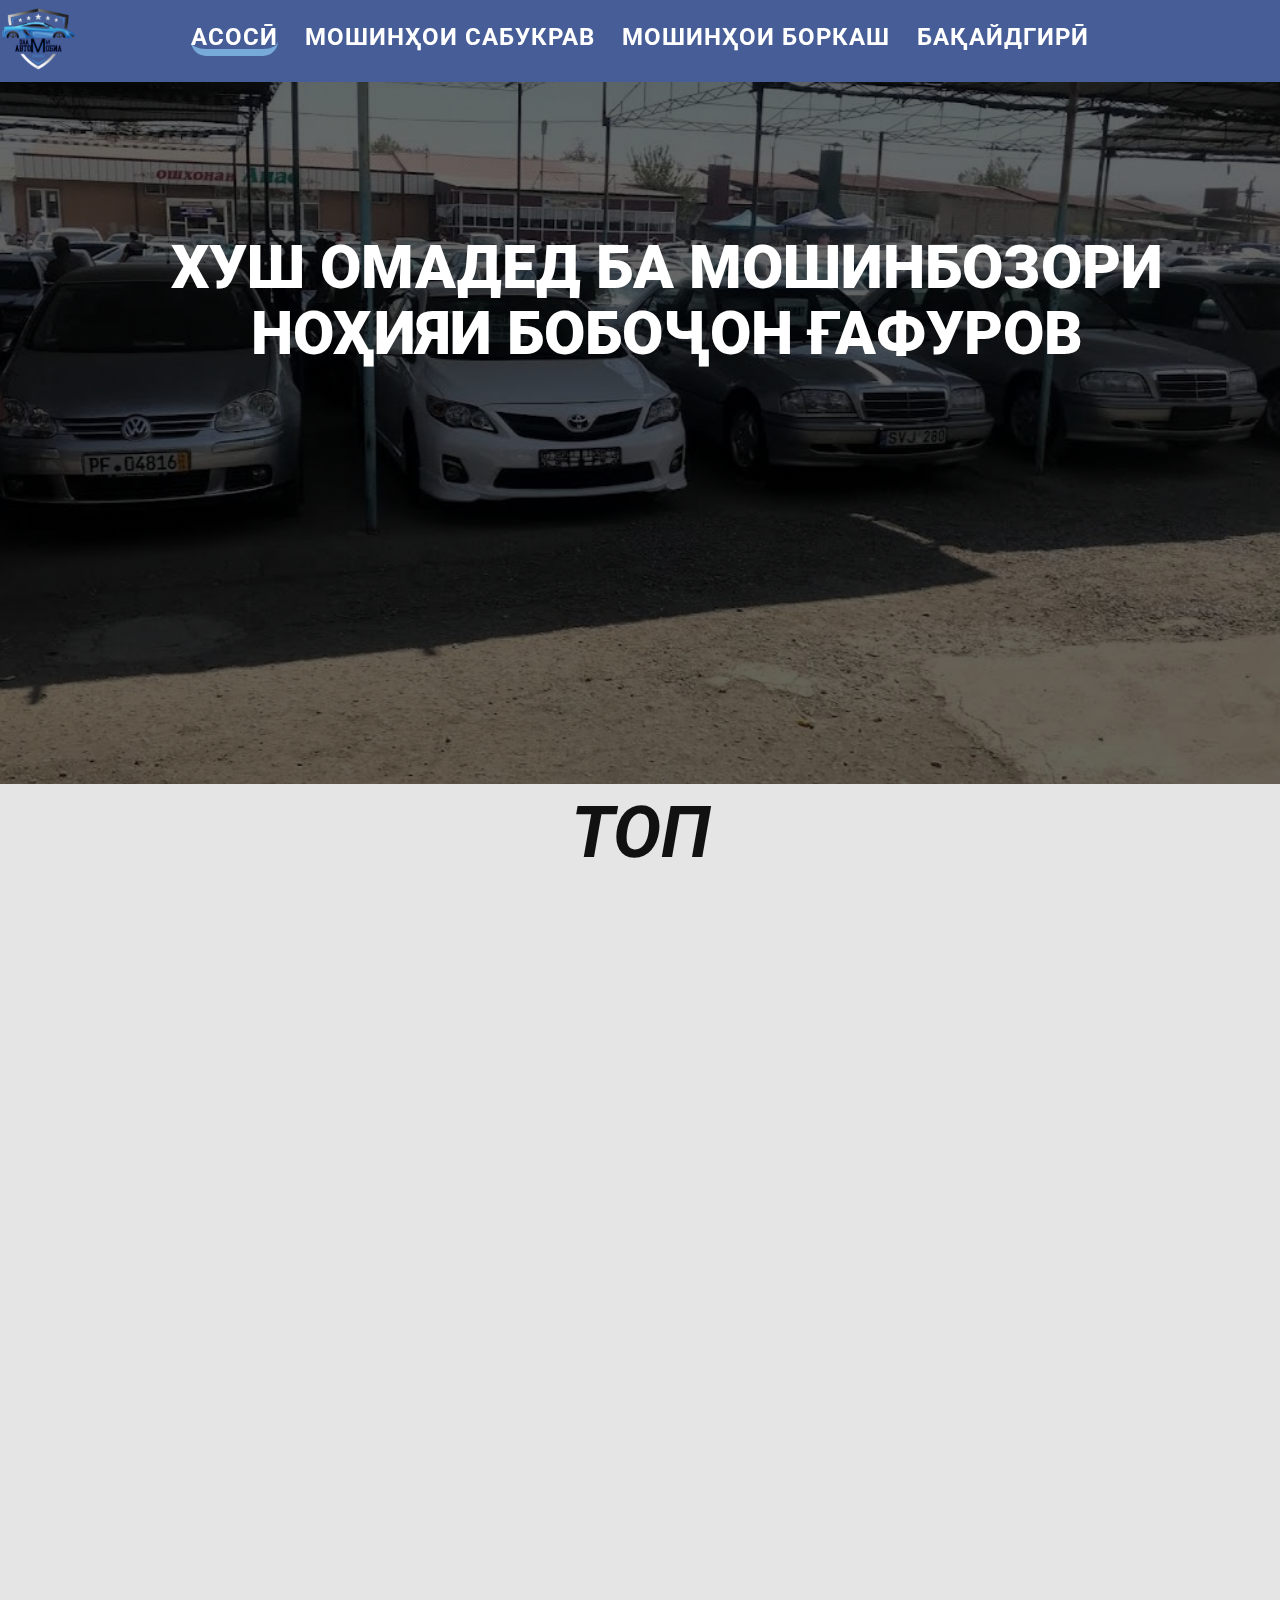
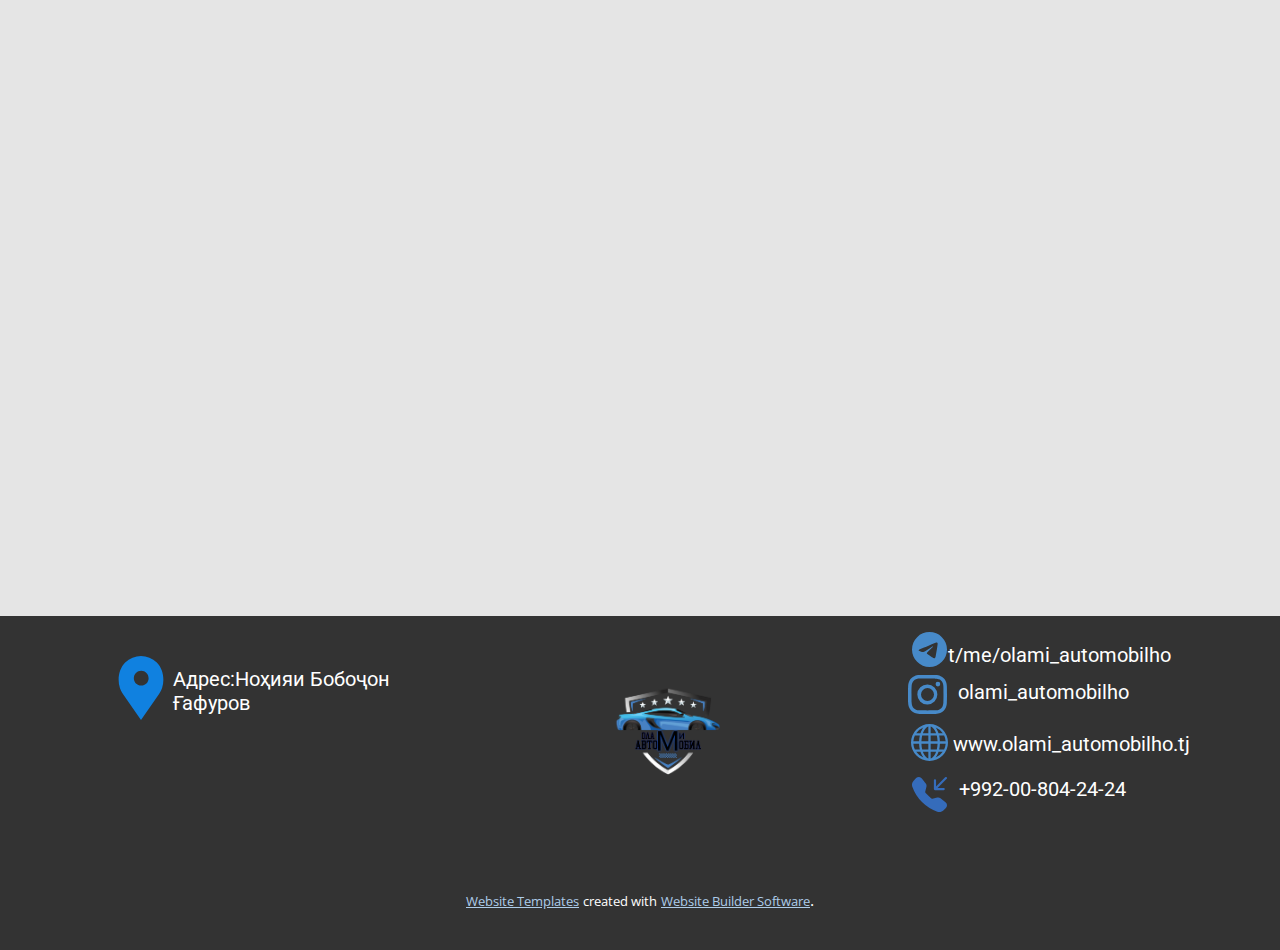
<file: index.html>
<!DOCTYPE html>
<html style="font-size: 16px;" lang="ru"><head>
    <meta name="viewport" content="width=device-width, initial-scale=1.0">
    <meta charset="utf-8">
    <meta name="keywords" content="ОЛАМИ АВТОМОБИЛҲО, Sample Headline">
    <meta name="description" content="">
    <title>Асосӣ</title>
    <link rel="stylesheet" href="nicepage.css" media="screen">
<link rel="stylesheet" href="Асосӣ.css" media="screen">
    <script class="u-script" type="text/javascript" src="jquery.js" defer=""></script>
    <script class="u-script" type="text/javascript" src="nicepage.js" defer=""></script>
    <meta name="generator" content="Nicepage 4.18.5, nicepage.com">
    <link rel="icon" href="images/favicon.png">
    <link id="u-theme-google-font" rel="stylesheet" href="https://fonts.googleapis.com/css?family=Roboto:100,100i,300,300i,400,400i,500,500i,700,700i,900,900i|Open+Sans:300,300i,400,400i,500,500i,600,600i,700,700i,800,800i">
    <link id="u-page-google-font" rel="stylesheet" href="https://fonts.googleapis.com/css?family=Roboto:100,100i,300,300i,400,400i,500,500i,700,700i,900,900i">
    
    
    
    
    <script type="application/ld+json">{
		"@context": "http://schema.org",
		"@type": "Organization",
		"name": "olami_automobilho",
		"logo": "images/1663388768787.png"
}</script>
    <meta name="theme-color" content="#478ac9">
    <meta property="og:title" content="Асосӣ">
    <meta property="og:description" content="">
    <meta property="og:type" content="website">
  </head>
  <body data-home-page="Асосӣ.html" data-home-page-title="Асосӣ" class="u-body u-xl-mode" data-lang="ru"><header class="u-clearfix u-custom-color-5 u-header u-sticky u-sticky-2d8f u-valign-middle-lg u-valign-middle-md u-valign-middle-sm u-header" id="sec-4d9c" data-animation-name="" data-animation-duration="0" data-animation-delay="0" data-animation-direction=""><a href="https://nicepage.com" class="u-image u-logo u-image-1" data-image-width="1001" data-image-height="1001" data-animation-name="flipIn" data-animation-duration="1000" data-animation-direction="X">
        <img src="images/1663388768787.png" class="u-logo-image u-logo-image-1">
      </a><nav class="u-menu u-menu-one-level u-offcanvas u-menu-1" data-responsive-from="MD">
        <div class="menu-collapse" style="font-size: 1.25rem; letter-spacing: 1px; text-transform: uppercase; font-weight: 700;">
          <a class="u-button-style u-custom-active-border-color u-custom-active-color u-custom-border u-custom-border-color u-custom-border-radius u-custom-borders u-custom-color u-custom-hover-border-color u-custom-hover-color u-custom-left-right-menu-spacing u-custom-padding-bottom u-custom-text-active-color u-custom-text-color u-custom-text-decoration u-custom-text-hover-color u-custom-text-shadow u-custom-text-shadow-blur u-custom-text-shadow-color u-custom-text-shadow-transparency u-custom-text-shadow-x u-custom-text-shadow-y u-custom-top-bottom-menu-spacing u-file-icon u-nav-link u-file-icon-1" href="#">
            <img src="images/168214.png" alt="">
          </a>
        </div>
        <div class="u-custom-menu u-nav-container">
          <ul class="u-custom-font u-heading-font u-nav u-spacing-27 u-unstyled u-nav-1"><li class="u-nav-item"><a class="u-border-7 u-border-active-palette-1-light-1 u-border-hover-palette-1-light-1 u-border-no-left u-border-no-right u-border-no-top u-button-style u-nav-link u-radius-15 u-text-active-white u-text-white" href="Асосӣ.html" style="padding: 0px;">Асосӣ</a>
</li><li class="u-nav-item"><a class="u-border-7 u-border-active-palette-1-light-1 u-border-hover-palette-1-light-1 u-border-no-left u-border-no-right u-border-no-top u-button-style u-nav-link u-radius-15 u-text-active-white u-text-white" href="Мошинҳои-сабукрав.html" target="_blank" rel="nofollow" style="padding: 0px;">Мошинҳои сабукрав</a>
</li><li class="u-nav-item"><a class="u-border-7 u-border-active-palette-1-light-1 u-border-hover-palette-1-light-1 u-border-no-left u-border-no-right u-border-no-top u-button-style u-nav-link u-radius-15 u-text-active-white u-text-white" href="Мошинҳои-Боркаш.html" style="padding: 0px;">Мошинҳои боркаш</a>
</li><li class="u-nav-item"><a class="u-border-7 u-border-active-palette-1-light-1 u-border-hover-palette-1-light-1 u-border-no-left u-border-no-right u-border-no-top u-button-style u-nav-link u-radius-15 u-text-active-white u-text-white" href="Бақайдгирӣ.html" style="padding: 0px;">Бақайдгирӣ</a>
</li></ul>
        </div>
        <div class="u-custom-menu u-nav-container-collapse">
          <div class="u-container-style u-grey-75 u-inner-container-layout u-opacity u-opacity-95 u-sidenav">
            <div class="u-inner-container-layout u-sidenav-overflow">
              <div class="u-menu-close"></div>
              <ul class="u-align-center u-nav u-popupmenu-items u-spacing-23 u-text-active-palette-1-light-2 u-text-palette-1-dark-1 u-unstyled u-nav-2"><li class="u-nav-item"><a class="u-button-style u-nav-link" href="Асосӣ.html">Асосӣ</a>
</li><li class="u-nav-item"><a class="u-button-style u-nav-link" href="Мошинҳои-сабукрав.html" target="_blank" rel="nofollow">Мошинҳои сабукрав</a>
</li><li class="u-nav-item"><a class="u-button-style u-nav-link" href="Мошинҳои-Боркаш.html">Мошинҳои боркаш</a>
</li><li class="u-nav-item"><a class="u-button-style u-nav-link" href="Бақайдгирӣ.html">Бақайдгирӣ</a>
</li></ul>
            </div>
          </div>
          <div class="u-black u-menu-overlay u-opacity u-opacity-60"></div>
        </div>
      </nav></header>
    <section class="u-align-left u-clearfix u-image u-shading u-section-1" id="sec-2e70" data-image-width="998" data-image-height="825">
      <h2 class="u-align-center u-text u-text-white u-text-1">Хуш омадед ба мошинбозори ноҳияи Бобоҷон Ғафуров</h2>
    </section>
    <section class="u-clearfix u-grey-10 u-section-2" id="sec-7f55">
      <div class="u-clearfix u-sheet u-sheet-1">
        <h1 class="u-text u-text-default u-title u-text-1">Топ</h1>
        <div class="u-expanded-width u-list u-list-1">
          <div class="u-repeater u-repeater-1">
            <div class="u-container-style u-hover-feature u-list-item u-repeater-item u-shape-round u-video-cover u-white u-list-item-1" data-animation-name="customAnimationIn" data-animation-duration="1500" data-animation-direction="">
              <div class="u-container-layout u-similar-container u-container-layout-1">
                <h3 class="u-align-center u-text u-text-2">BMW</h3>
                <div class="u-border-8 u-border-custom-color-3 u-expanded-width u-line u-line-horizontal u-line-1"></div>
                <img alt="" class="u-image u-image-round u-radius-14 u-image-1" data-image-width="600" data-image-height="291" src="images/c9f6fc67d2d17489fd999c0176bf84d4.jpg" data-animation-name="customAnimationIn" data-animation-duration="1000" data-href="https://nicepage.com">
                <div class="u-flip-horizontal u-flip-vertical u-shape u-shape-svg u-text-palette-3-base u-shape-1">
                  <svg class="u-svg-link" preserveAspectRatio="none" viewBox="0 0 160 120" style=""><use xmlns:xlink="http://www.w3.org/1999/xlink" xlink:href="#svg-6282"></use></svg>
                  <svg class="u-svg-content" viewBox="0 0 160 120" x="0px" y="0px" id="svg-6282"><path d="M126.9,120H0L33.1,0H160L126.9,120z"></path></svg>
                </div>
                <h5 class="u-text u-text-3">Top</h5>
                <h3 class="u-text u-text-4">Модел: BMW<br>
                </h3>
                <h3 class="u-text u-text-5">
                  <span class="u-text-custom-color-9">Нарх: 99000с</span>
                  <br>
                </h3>
                <h3 class="u-text u-text-6">Ранг:&nbsp;</h3>
                <div class="u-border-1 u-border-grey-75 u-custom-item u-grey-10 u-radius-10 u-shape u-shape-round u-shape-2"></div>
                <h3 class="u-text u-text-7"> Тел:+992-92-324-32-43<br>
                </h3>
                <a href="" class="u-border-none u-btn u-btn-round u-button-style u-custom-color-5 u-hover-custom-color-4 u-radius-42 u-btn-1"><span class="u-icon"></span>муфассал<br>
                </a>
              </div>
            </div>
            <div class="u-container-style u-hover-feature u-list-item u-repeater-item u-shape-round u-video-cover u-white u-list-item-2" data-animation-name="customAnimationIn" data-animation-duration="1500" data-animation-direction="">
              <div class="u-container-layout u-similar-container u-container-layout-2">
                <h3 class="u-align-center u-text u-text-8">Mercedes</h3>
                <div class="u-border-8 u-border-custom-color-3 u-expanded-width u-line u-line-horizontal u-line-2"></div>
                <img alt="" class="u-image u-image-round u-radius-14 u-image-2" data-image-width="600" data-image-height="450" src="images/5ca91c8d6dc08861eef5c9602d13c8b6.jpg" data-animation-name="customAnimationIn" data-animation-duration="1000" data-href="https://nicepage.com">
                <div class="u-flip-horizontal u-flip-vertical u-shape u-shape-svg u-text-palette-3-base u-shape-3">
                  <svg class="u-svg-link" preserveAspectRatio="none" viewBox="0 0 160 120" style=""><use xmlns:xlink="http://www.w3.org/1999/xlink" xlink:href="#svg-6282"></use></svg>
                  <svg class="u-svg-content" viewBox="0 0 160 120" x="0px" y="0px" id="svg-6282"><path d="M126.9,120H0L33.1,0H160L126.9,120z"></path></svg>
                </div>
                <h5 class="u-text u-text-9">Top</h5>
                <h3 class="u-text u-text-10">Модел:Mercedes-Benz</h3>
                <h3 class="u-text u-text-11">
                  <span class="u-text-custom-color-9">Нарх:115000с</span>
                  <br>
                </h3>
                <h3 class="u-text u-text-12">Ранг:<br>
                </h3>
                <div class="u-border-1 u-border-palette-5-dark-3 u-custom-item u-grey-90 u-radius-10 u-shape u-shape-round u-shape-4"></div>
                <h3 class="u-text u-text-13">Тел:+992-88-456-32-89<br>
                </h3>
                <a href="" class="u-border-none u-btn u-btn-round u-button-style u-custom-color-5 u-hover-custom-color-4 u-radius-42 u-btn-2"> муфассал</a>
              </div>
            </div>
            <div class="u-container-style u-hover-feature u-list-item u-repeater-item u-shape-round u-video-cover u-white u-list-item-3" data-animation-name="customAnimationIn" data-animation-duration="1500" data-animation-direction="">
              <div class="u-container-layout u-similar-container u-container-layout-3">
                <h3 class="u-align-center u-text u-text-14">Toyota</h3>
                <div class="u-border-8 u-border-custom-color-3 u-expanded-width u-line u-line-horizontal u-line-3"></div>
                <img alt="" class="u-image u-image-round u-radius-14 u-image-3" data-image-width="600" data-image-height="580" src="images/fdf3e14c52e2b95981d420468c2bb869.jpg" data-animation-name="customAnimationIn" data-animation-duration="1000" data-href="https://nicepage.com">
                <div class="u-flip-horizontal u-flip-vertical u-shape u-shape-svg u-text-palette-3-base u-shape-5">
                  <svg class="u-svg-link" preserveAspectRatio="none" viewBox="0 0 160 120" style=""><use xmlns:xlink="http://www.w3.org/1999/xlink" xlink:href="#svg-6282"></use></svg>
                  <svg class="u-svg-content" viewBox="0 0 160 120" x="0px" y="0px" id="svg-6282"><path d="M126.9,120H0L33.1,0H160L126.9,120z"></path></svg>
                </div>
                <h5 class="u-text u-text-15">Top</h5>
                <h3 class="u-text u-text-16">Модел:Toyota</h3>
                <h3 class="u-text u-text-17">
                  <span class="u-text-custom-color-9">Нарх: 87000с</span>
                  <br>
                </h3>
                <h3 class="u-text u-text-18">Ранг:</h3>
                <div class="u-border-1 u-border-grey-75 u-custom-item u-grey-5 u-radius-10 u-shape u-shape-round u-shape-6"></div>
                <h3 class="u-text u-text-19">Тел:+992-34-456-54-56<br>
                </h3>
                <a href="" class="u-border-none u-btn u-btn-round u-button-style u-custom-color-5 u-hover-custom-color-4 u-radius-42 u-btn-3"> муфассал</a>
              </div>
            </div>
            <div class="u-container-style u-hover-feature u-list-item u-repeater-item u-shape-round u-video-cover u-white u-list-item-4" data-animation-name="customAnimationIn" data-animation-duration="1500" data-animation-direction="">
              <div class="u-container-layout u-similar-container u-container-layout-4">
                <h3 class="u-align-center u-text u-text-20">Hyundai</h3>
                <div class="u-border-8 u-border-custom-color-3 u-expanded-width u-line u-line-horizontal u-line-4"></div>
                <img alt="" class="u-image u-image-round u-radius-14 u-image-4" data-image-width="601" data-image-height="338" src="images/7bc17532c7311d3ace8048f825dfbd11.jpg" data-animation-name="customAnimationIn" data-animation-duration="1000" data-href="https://nicepage.com">
                <div class="u-flip-horizontal u-flip-vertical u-shape u-shape-svg u-text-palette-3-base u-shape-7">
                  <svg class="u-svg-link" preserveAspectRatio="none" viewBox="0 0 160 120" style=""><use xmlns:xlink="http://www.w3.org/1999/xlink" xlink:href="#svg-6282" style=""></use></svg>
                  <svg class="u-svg-content" viewBox="0 0 160 120" x="0px" y="0px" id="svg-6282"><path d="M126.9,120H0L33.1,0H160L126.9,120z"></path></svg>
                </div>
                <h5 class="u-text u-text-21">Top</h5>
                <h3 class="u-text u-text-22">Модел:Hyundai-avante</h3>
                <h3 class="u-text u-text-23">
                  <span class="u-text-custom-color-9"> Нарх: 99000с</span>
                  <br>
                </h3>
                <h3 class="u-text u-text-24">Ранг:</h3>
                <div class="u-border-1 u-border-grey-75 u-custom-item u-grey-5 u-radius-10 u-shape u-shape-round u-shape-8"></div>
                <h3 class="u-text u-text-25">Тел:+992-91-439-54-75<br>
                </h3>
                <a href="" class="u-border-none u-btn u-btn-round u-button-style u-custom-color-5 u-hover-custom-color-4 u-radius-42 u-btn-4"> муфассал</a>
              </div>
            </div>
            <div class="u-container-style u-hover-feature u-list-item u-repeater-item u-shape-round u-video-cover u-white u-list-item-5" data-animation-name="customAnimationIn" data-animation-duration="1500" data-animation-direction="">
              <div class="u-container-layout u-similar-container u-container-layout-5">
                <h3 class="u-align-center u-text u-text-26">Opel</h3>
                <div class="u-border-8 u-border-custom-color-3 u-expanded-width u-line u-line-horizontal u-line-5"></div>
                <img alt="" class="u-image u-image-round u-radius-14 u-image-5" data-image-width="450" data-image-height="562" src="images/opel.t_j-20092022-0001.webp" data-animation-name="customAnimationIn" data-animation-duration="1000" data-href="https://nicepage.com">
                <div class="u-flip-horizontal u-flip-vertical u-shape u-shape-svg u-text-palette-3-base u-shape-9">
                  <svg class="u-svg-link" preserveAspectRatio="none" viewBox="0 0 160 120" style=""><use xmlns:xlink="http://www.w3.org/1999/xlink" xlink:href="#svg-6282"></use></svg>
                  <svg class="u-svg-content" viewBox="0 0 160 120" x="0px" y="0px" id="svg-6282"><path d="M126.9,120H0L33.1,0H160L126.9,120z"></path></svg>
                </div>
                <h5 class="u-text u-text-27">Top</h5>
                <h3 class="u-text u-text-28">Пример заголовка</h3>
                <h3 class="u-text u-text-29">
                  <span class="u-text-custom-color-9"> Нарх: 99000с</span>
                  <br>
                </h3>
                <h3 class="u-text u-text-30">Ранг:<br>
                </h3>
                <div class="u-border-1 u-border-grey-75 u-custom-item u-grey-70 u-radius-10 u-shape u-shape-round u-shape-10"></div>
                <h3 class="u-text u-text-31">Тел:+992-576-56-34</h3>
                <a href="" class="u-border-none u-btn u-btn-round u-button-style u-custom-color-5 u-hover-custom-color-4 u-radius-42 u-btn-5"> муфассал</a>
              </div>
            </div>
            <div class="u-container-style u-hover-feature u-list-item u-repeater-item u-shape-round u-video-cover u-white u-list-item-6" data-animation-name="customAnimationIn" data-animation-duration="1500" data-animation-direction="">
              <div class="u-container-layout u-similar-container u-container-layout-6">
                <h3 class="u-align-center u-text u-text-32">Audi</h3>
                <div class="u-border-8 u-border-custom-color-3 u-expanded-width u-line u-line-horizontal u-line-6"></div>
                <img alt="" class="u-image u-image-round u-radius-14 u-image-6" data-image-width="600" data-image-height="450" src="images/a96dbc8646ac16258200727e3d957a76.jpg" data-animation-name="customAnimationIn" data-animation-duration="1000" data-href="https://nicepage.com">
                <div class="u-flip-horizontal u-flip-vertical u-shape u-shape-svg u-text-palette-3-base u-shape-11">
                  <svg class="u-svg-link" preserveAspectRatio="none" viewBox="0 0 160 120" style=""><use xmlns:xlink="http://www.w3.org/1999/xlink" xlink:href="#svg-6282"></use></svg>
                  <svg class="u-svg-content" viewBox="0 0 160 120" x="0px" y="0px" id="svg-6282"><path d="M126.9,120H0L33.1,0H160L126.9,120z"></path></svg>
                </div>
                <h5 class="u-text u-text-33">Top</h5>
                <h3 class="u-text u-text-34">Пример заголовка</h3>
                <h3 class="u-text u-text-35">
                  <span class="u-text-custom-color-9"> Нарх: 99000с</span>
                  <br>
                </h3>
                <h3 class="u-text u-text-36">Ранг:<br>
                </h3>
                <div class="u-border-1 u-border-grey-75 u-custom-item u-grey-10 u-radius-10 u-shape u-shape-round u-shape-12"></div>
                <h3 class="u-text u-text-37">Тел:+992-34-56-768<br>
                </h3>
                <a href="" class="u-border-none u-btn u-btn-round u-button-style u-custom-color-5 u-hover-custom-color-4 u-radius-42 u-btn-6"> муфассал</a>
              </div>
            </div>
          </div>
        </div>
      </div>
      
      
      
      
      
      
    </section>
    
    
    
    <footer class="u-clearfix u-footer u-grey-80" id="sec-6dcc" data-image-width="1920" data-image-height="1080"><div class="u-clearfix u-sheet u-valign-middle u-sheet-1">
        <div class="u-clearfix u-expanded-width-sm u-expanded-width-xs u-gutter-30 u-layout-wrap u-layout-wrap-1">
          <div class="u-gutter-0 u-layout">
            <div class="u-layout-row">
              <div class="u-align-left u-container-style u-layout-cell u-size-20 u-layout-cell-1">
                <div class="u-container-layout u-container-layout-1"><!--position-->
                  <div data-position="" class="u-position u-position-1"><!--block-->
                    <div class="u-block">
                      <div class="u-block-container u-clearfix"><!--block_header-->
                        <h5 class="u-block-header u-text"><!--block_header_content-->Адрес:Ноҳияи Бобоҷон Ғафуров<!--/block_header_content--></h5><!--/block_header--><!--block_content-->
                        <div class="u-block-content u-text"><!--block_content_content--><!--/block_content_content--></div><!--/block_content-->
                      </div>
                    </div><!--/block-->
                  </div><!--/position--><span class="u-icon u-icon-1"><svg class="u-svg-link" preserveAspectRatio="xMidYMin slice" viewBox="0 0 52 52" style=""><use xmlns:xlink="http://www.w3.org/1999/xlink" xlink:href="#svg-56b8"></use></svg><svg class="u-svg-content" viewBox="0 0 52 52" x="0px" y="0px" id="svg-56b8" style="enable-background:new 0 0 52 52;"><path style="fill:currentColor;" d="M38.853,5.324L38.853,5.324c-7.098-7.098-18.607-7.098-25.706,0h0
	C6.751,11.72,6.031,23.763,11.459,31L26,52l14.541-21C45.969,23.763,45.249,11.72,38.853,5.324z M26.177,24c-3.314,0-6-2.686-6-6
	s2.686-6,6-6s6,2.686,6,6S29.491,24,26.177,24z"></path></svg></span>
                </div>
              </div>
              <div class="u-container-style u-layout-cell u-size-14-md u-size-14-sm u-size-14-xs u-size-16-lg u-size-20-xl u-layout-cell-2">
                <div class="u-container-layout u-valign-middle u-container-layout-2">
                  <a href="https://nicepage.com" class="u-hover-feature u-image u-logo u-image-1" data-image-width="1001" data-image-height="1001">
                    <img src="images/favicon.png?rand=2c23" class="u-logo-image u-logo-image-1">
                  </a>
                </div>
              </div>
              <div class="u-align-left u-container-style u-layout-cell u-size-20-xl u-size-24-lg u-size-26-md u-size-26-sm u-size-26-xs u-layout-cell-3">
                <div class="u-container-layout u-container-layout-3"><span class="u-icon u-text-palette-1-base u-icon-2"><svg class="u-svg-link" preserveAspectRatio="xMidYMin slice" viewBox="0 0 16 16" style=""><use xmlns:xlink="http://www.w3.org/1999/xlink" xlink:href="#svg-e236"></use></svg><svg class="u-svg-content" viewBox="0 0 16 16" id="svg-e236"><path d="M16 8A8 8 0 1 1 0 8a8 8 0 0 1 16 0zM8.287 5.906c-.778.324-2.334.994-4.666 2.01-.378.15-.577.298-.595.442-.03.243.275.339.69.47l.175.055c.408.133.958.288 1.243.294.26.006.549-.1.868-.32 2.179-1.471 3.304-2.214 3.374-2.23.05-.012.12-.026.166.016.047.041.042.12.037.141-.03.129-1.227 1.241-1.846 1.817-.193.18-.33.307-.358.336a8.154 8.154 0 0 1-.188.186c-.38.366-.664.64.015 1.088.327.216.589.393.85.571.284.194.568.387.936.629.093.06.183.125.27.187.331.236.63.448.997.414.214-.02.435-.22.547-.82.265-1.417.786-4.486.906-5.751a1.426 1.426 0 0 0-.013-.315.337.337 0 0 0-.114-.217.526.526 0 0 0-.31-.093c-.3.005-.763.166-2.984 1.09z"></path></svg></span>
                  <h5 class="u-text u-text-default u-text-3">t/me/olami_automobilho</h5><span class="u-icon u-text-palette-1-base u-icon-3"><svg class="u-svg-link" preserveAspectRatio="xMidYMin slice" viewBox="0 0 16 16" style=""><use xmlns:xlink="http://www.w3.org/1999/xlink" xlink:href="#svg-92ca"></use></svg><svg class="u-svg-content" viewBox="0 0 16 16" id="svg-92ca"><path d="M8 0C5.829 0 5.556.01 4.703.048 3.85.088 3.269.222 2.76.42a3.917 3.917 0 0 0-1.417.923A3.927 3.927 0 0 0 .42 2.76C.222 3.268.087 3.85.048 4.7.01 5.555 0 5.827 0 8.001c0 2.172.01 2.444.048 3.297.04.852.174 1.433.372 1.942.205.526.478.972.923 1.417.444.445.89.719 1.416.923.51.198 1.09.333 1.942.372C5.555 15.99 5.827 16 8 16s2.444-.01 3.298-.048c.851-.04 1.434-.174 1.943-.372a3.916 3.916 0 0 0 1.416-.923c.445-.445.718-.891.923-1.417.197-.509.332-1.09.372-1.942C15.99 10.445 16 10.173 16 8s-.01-2.445-.048-3.299c-.04-.851-.175-1.433-.372-1.941a3.926 3.926 0 0 0-.923-1.417A3.911 3.911 0 0 0 13.24.42c-.51-.198-1.092-.333-1.943-.372C10.443.01 10.172 0 7.998 0h.003zm-.717 1.442h.718c2.136 0 2.389.007 3.232.046.78.035 1.204.166 1.486.275.373.145.64.319.92.599.28.28.453.546.598.92.11.281.24.705.275 1.485.039.843.047 1.096.047 3.231s-.008 2.389-.047 3.232c-.035.78-.166 1.203-.275 1.485a2.47 2.47 0 0 1-.599.919c-.28.28-.546.453-.92.598-.28.11-.704.24-1.485.276-.843.038-1.096.047-3.232.047s-2.39-.009-3.233-.047c-.78-.036-1.203-.166-1.485-.276a2.478 2.478 0 0 1-.92-.598 2.48 2.48 0 0 1-.6-.92c-.109-.281-.24-.705-.275-1.485-.038-.843-.046-1.096-.046-3.233 0-2.136.008-2.388.046-3.231.036-.78.166-1.204.276-1.486.145-.373.319-.64.599-.92.28-.28.546-.453.92-.598.282-.11.705-.24 1.485-.276.738-.034 1.024-.044 2.515-.045v.002zm4.988 1.328a.96.96 0 1 0 0 1.92.96.96 0 0 0 0-1.92zm-4.27 1.122a4.109 4.109 0 1 0 0 8.217 4.109 4.109 0 0 0 0-8.217zm0 1.441a2.667 2.667 0 1 1 0 5.334 2.667 2.667 0 0 1 0-5.334z"></path></svg></span>
                  <h5 class="u-text u-text-default u-text-4">olami_automobilho</h5><span class="u-icon u-text-palette-1-base u-icon-4"><svg class="u-svg-link" preserveAspectRatio="xMidYMin slice" viewBox="0 0 16 16" style=""><use xmlns:xlink="http://www.w3.org/1999/xlink" xlink:href="#svg-6e51"></use></svg><svg class="u-svg-content" viewBox="0 0 16 16" id="svg-6e51"><path d="M0 8a8 8 0 1 1 16 0A8 8 0 0 1 0 8zm7.5-6.923c-.67.204-1.335.82-1.887 1.855A7.97 7.97 0 0 0 5.145 4H7.5V1.077zM4.09 4a9.267 9.267 0 0 1 .64-1.539 6.7 6.7 0 0 1 .597-.933A7.025 7.025 0 0 0 2.255 4H4.09zm-.582 3.5c.03-.877.138-1.718.312-2.5H1.674a6.958 6.958 0 0 0-.656 2.5h2.49zM4.847 5a12.5 12.5 0 0 0-.338 2.5H7.5V5H4.847zM8.5 5v2.5h2.99a12.495 12.495 0 0 0-.337-2.5H8.5zM4.51 8.5a12.5 12.5 0 0 0 .337 2.5H7.5V8.5H4.51zm3.99 0V11h2.653c.187-.765.306-1.608.338-2.5H8.5zM5.145 12c.138.386.295.744.468 1.068.552 1.035 1.218 1.65 1.887 1.855V12H5.145zm.182 2.472a6.696 6.696 0 0 1-.597-.933A9.268 9.268 0 0 1 4.09 12H2.255a7.024 7.024 0 0 0 3.072 2.472zM3.82 11a13.652 13.652 0 0 1-.312-2.5h-2.49c.062.89.291 1.733.656 2.5H3.82zm6.853 3.472A7.024 7.024 0 0 0 13.745 12H11.91a9.27 9.27 0 0 1-.64 1.539 6.688 6.688 0 0 1-.597.933zM8.5 12v2.923c.67-.204 1.335-.82 1.887-1.855.173-.324.33-.682.468-1.068H8.5zm3.68-1h2.146c.365-.767.594-1.61.656-2.5h-2.49a13.65 13.65 0 0 1-.312 2.5zm2.802-3.5a6.959 6.959 0 0 0-.656-2.5H12.18c.174.782.282 1.623.312 2.5h2.49zM11.27 2.461c.247.464.462.98.64 1.539h1.835a7.024 7.024 0 0 0-3.072-2.472c.218.284.418.598.597.933zM10.855 4a7.966 7.966 0 0 0-.468-1.068C9.835 1.897 9.17 1.282 8.5 1.077V4h2.355z"></path></svg></span>
                  <h5 class="u-text u-text-default u-text-5">www.olami_automobilho.tj</h5><span class="u-icon u-text-custom-color-7 u-icon-5"><svg class="u-svg-link" preserveAspectRatio="xMidYMin slice" viewBox="0 0 16 16" style=""><use xmlns:xlink="http://www.w3.org/1999/xlink" xlink:href="#svg-c582"></use></svg><svg class="u-svg-content" viewBox="0 0 16 16" id="svg-c582"><path fill-rule="evenodd" d="M1.885.511a1.745 1.745 0 0 1 2.61.163L6.29 2.98c.329.423.445.974.315 1.494l-.547 2.19a.678.678 0 0 0 .178.643l2.457 2.457a.678.678 0 0 0 .644.178l2.189-.547a1.745 1.745 0 0 1 1.494.315l2.306 1.794c.829.645.905 1.87.163 2.611l-1.034 1.034c-.74.74-1.846 1.065-2.877.702a18.634 18.634 0 0 1-7.01-4.42 18.634 18.634 0 0 1-4.42-7.009c-.362-1.03-.037-2.137.703-2.877L1.885.511zM15.854.146a.5.5 0 0 1 0 .708L11.707 5H14.5a.5.5 0 0 1 0 1h-4a.5.5 0 0 1-.5-.5v-4a.5.5 0 0 1 1 0v2.793L15.146.146a.5.5 0 0 1 .708 0z"></path></svg></span>
                  <h5 class="u-text u-text-default u-text-6">+992-00-804-24-24</h5>
                </div>
              </div>
            </div>
          </div>
        </div>
      </div></footer>
    <section class="u-backlink u-clearfix u-grey-80">
      <a class="u-link" href="https://nicepage.com/website-templates" target="_blank">
        <span>Website Templates</span>
      </a>
      <p class="u-text">
        <span>created with</span>
      </p>
      <a class="u-link" href="" target="_blank">
        <span>Website Builder Software</span>
      </a>. 
    </section>
  
</body></html>
</file>
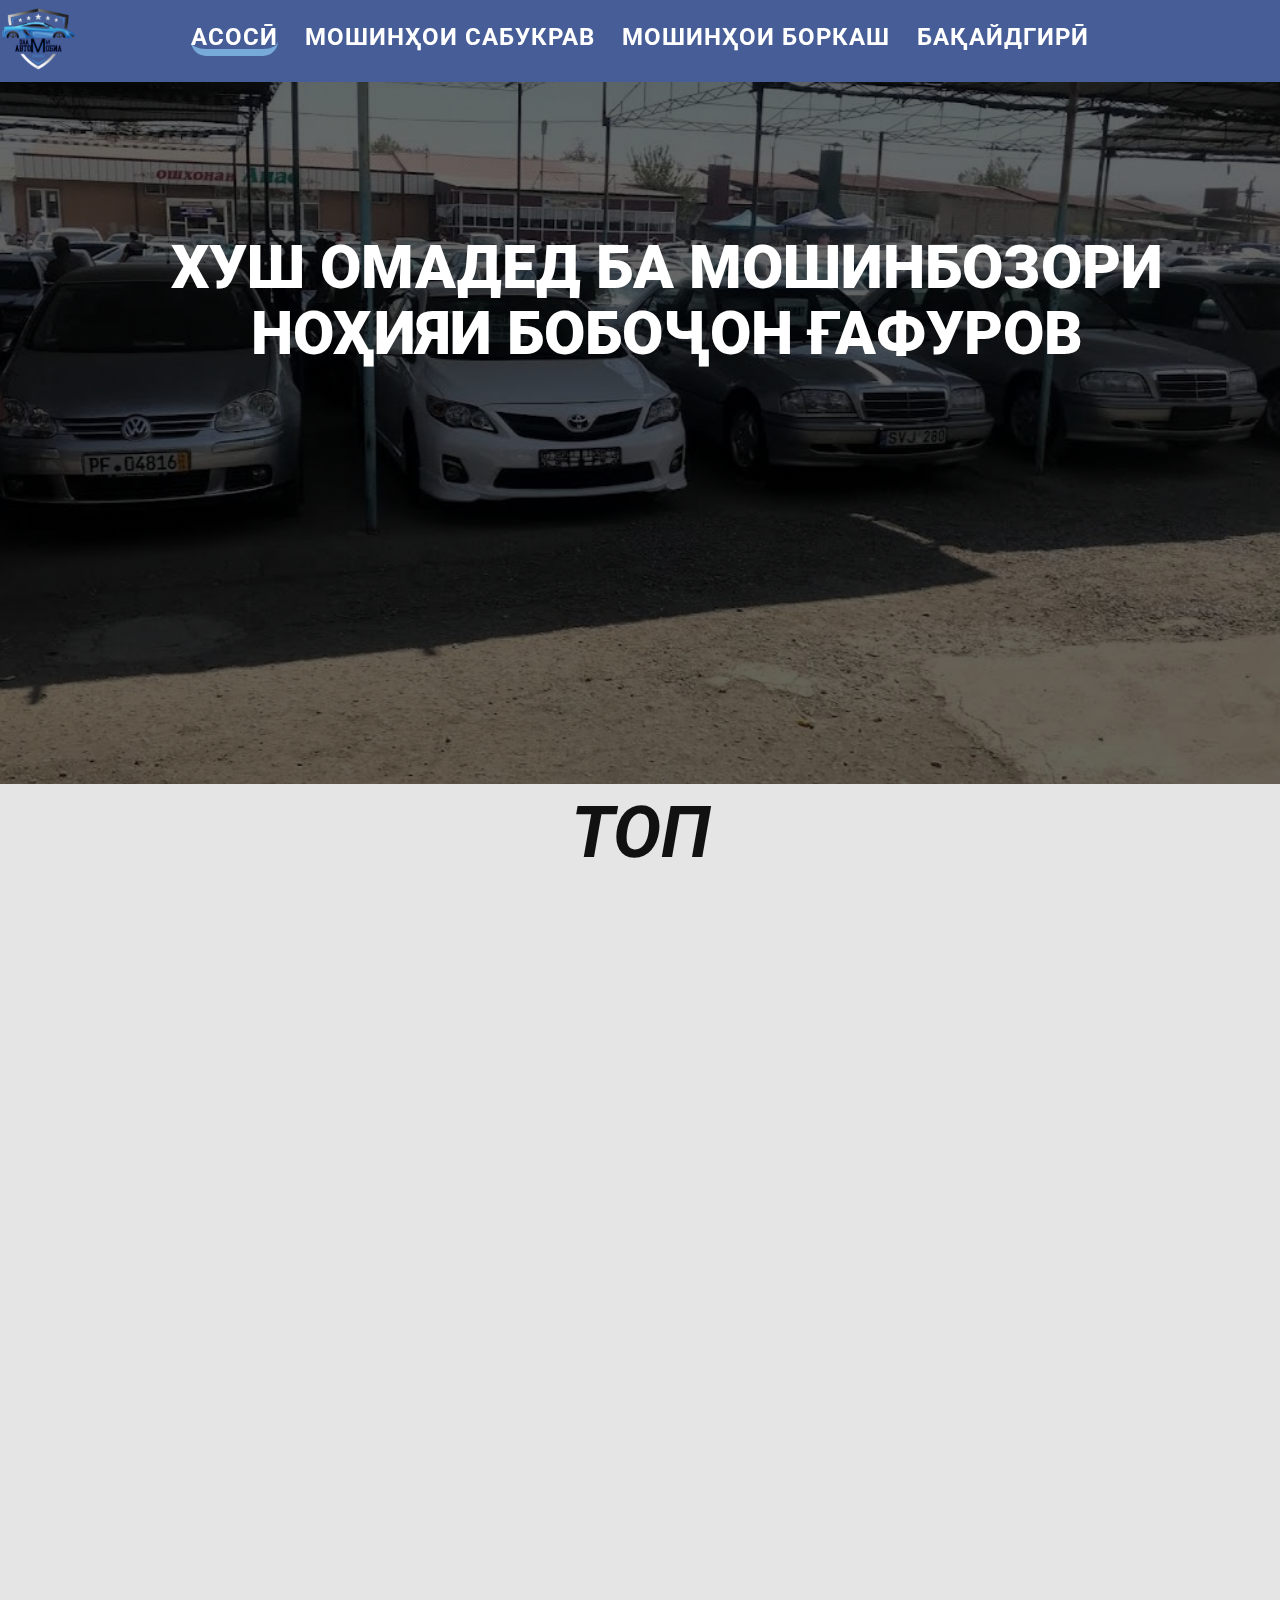
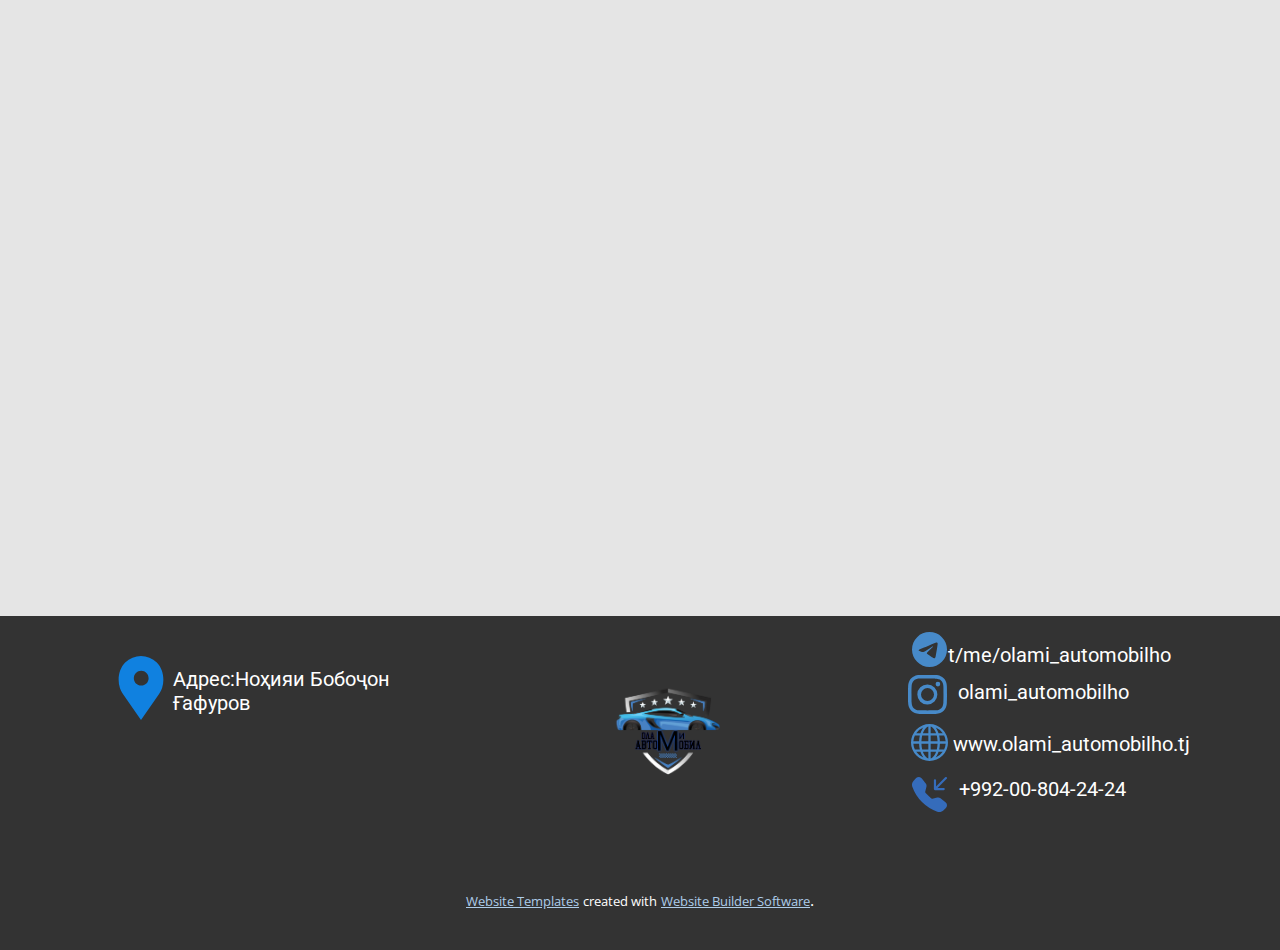
<file: Асосӣ.html>
<!DOCTYPE html>
<html style="font-size: 16px;" lang="ru"><head>
    <meta name="viewport" content="width=device-width, initial-scale=1.0">
    <meta charset="utf-8">
    <meta name="keywords" content="ОЛАМИ АВТОМОБИЛҲО, Sample Headline">
    <meta name="description" content="">
    <title>Асосӣ</title>
    <link rel="stylesheet" href="nicepage.css" media="screen">
<link rel="stylesheet" href="Асосӣ.css" media="screen">
    <script class="u-script" type="text/javascript" src="jquery.js" defer=""></script>
    <script class="u-script" type="text/javascript" src="nicepage.js" defer=""></script>
    <meta name="generator" content="Nicepage 4.18.5, nicepage.com">
    <link rel="icon" href="images/favicon.png">
    <link id="u-theme-google-font" rel="stylesheet" href="https://fonts.googleapis.com/css?family=Roboto:100,100i,300,300i,400,400i,500,500i,700,700i,900,900i|Open+Sans:300,300i,400,400i,500,500i,600,600i,700,700i,800,800i">
    <link id="u-page-google-font" rel="stylesheet" href="https://fonts.googleapis.com/css?family=Roboto:100,100i,300,300i,400,400i,500,500i,700,700i,900,900i">
    
    
    
    
    <script type="application/ld+json">{
		"@context": "http://schema.org",
		"@type": "Organization",
		"name": "olami_automobilho",
		"logo": "images/1663388768787.png"
}</script>
    <meta name="theme-color" content="#478ac9">
    <meta property="og:title" content="Асосӣ">
    <meta property="og:description" content="">
    <meta property="og:type" content="website">
  </head>
  <body class="u-body u-xl-mode" data-lang="ru"><header class="u-clearfix u-custom-color-5 u-header u-sticky u-sticky-2d8f u-valign-middle-lg u-valign-middle-md u-valign-middle-sm u-header" id="sec-4d9c" data-animation-name="" data-animation-duration="0" data-animation-delay="0" data-animation-direction=""><a href="https://nicepage.com" class="u-image u-logo u-image-1" data-image-width="1001" data-image-height="1001" data-animation-name="flipIn" data-animation-duration="1000" data-animation-direction="X">
        <img src="images/1663388768787.png" class="u-logo-image u-logo-image-1">
      </a><nav class="u-menu u-menu-one-level u-offcanvas u-menu-1" data-responsive-from="MD">
        <div class="menu-collapse" style="font-size: 1.25rem; letter-spacing: 1px; text-transform: uppercase; font-weight: 700;">
          <a class="u-button-style u-custom-active-border-color u-custom-active-color u-custom-border u-custom-border-color u-custom-border-radius u-custom-borders u-custom-color u-custom-hover-border-color u-custom-hover-color u-custom-left-right-menu-spacing u-custom-padding-bottom u-custom-text-active-color u-custom-text-color u-custom-text-decoration u-custom-text-hover-color u-custom-text-shadow u-custom-text-shadow-blur u-custom-text-shadow-color u-custom-text-shadow-transparency u-custom-text-shadow-x u-custom-text-shadow-y u-custom-top-bottom-menu-spacing u-file-icon u-nav-link u-file-icon-1" href="#">
            <img src="images/168214.png" alt="">
          </a>
        </div>
        <div class="u-custom-menu u-nav-container">
          <ul class="u-custom-font u-heading-font u-nav u-spacing-27 u-unstyled u-nav-1"><li class="u-nav-item"><a class="u-border-7 u-border-active-palette-1-light-1 u-border-hover-palette-1-light-1 u-border-no-left u-border-no-right u-border-no-top u-button-style u-nav-link u-radius-15 u-text-active-white u-text-white" href="Асосӣ.html" style="padding: 0px;">Асосӣ</a>
</li><li class="u-nav-item"><a class="u-border-7 u-border-active-palette-1-light-1 u-border-hover-palette-1-light-1 u-border-no-left u-border-no-right u-border-no-top u-button-style u-nav-link u-radius-15 u-text-active-white u-text-white" href="Мошинҳои-сабукрав.html" target="_blank" rel="nofollow" style="padding: 0px;">Мошинҳои сабукрав</a>
</li><li class="u-nav-item"><a class="u-border-7 u-border-active-palette-1-light-1 u-border-hover-palette-1-light-1 u-border-no-left u-border-no-right u-border-no-top u-button-style u-nav-link u-radius-15 u-text-active-white u-text-white" href="Мошинҳои-Боркаш.html" style="padding: 0px;">Мошинҳои боркаш</a>
</li><li class="u-nav-item"><a class="u-border-7 u-border-active-palette-1-light-1 u-border-hover-palette-1-light-1 u-border-no-left u-border-no-right u-border-no-top u-button-style u-nav-link u-radius-15 u-text-active-white u-text-white" href="Бақайдгирӣ.html" style="padding: 0px;">Бақайдгирӣ</a>
</li></ul>
        </div>
        <div class="u-custom-menu u-nav-container-collapse">
          <div class="u-container-style u-grey-75 u-inner-container-layout u-opacity u-opacity-95 u-sidenav">
            <div class="u-inner-container-layout u-sidenav-overflow">
              <div class="u-menu-close"></div>
              <ul class="u-align-center u-nav u-popupmenu-items u-spacing-23 u-text-active-palette-1-light-2 u-text-palette-1-dark-1 u-unstyled u-nav-2"><li class="u-nav-item"><a class="u-button-style u-nav-link" href="Асосӣ.html">Асосӣ</a>
</li><li class="u-nav-item"><a class="u-button-style u-nav-link" href="Мошинҳои-сабукрав.html" target="_blank" rel="nofollow">Мошинҳои сабукрав</a>
</li><li class="u-nav-item"><a class="u-button-style u-nav-link" href="Мошинҳои-Боркаш.html">Мошинҳои боркаш</a>
</li><li class="u-nav-item"><a class="u-button-style u-nav-link" href="Бақайдгирӣ.html">Бақайдгирӣ</a>
</li></ul>
            </div>
          </div>
          <div class="u-black u-menu-overlay u-opacity u-opacity-60"></div>
        </div>
      </nav></header>
    <section class="u-align-left u-clearfix u-image u-shading u-section-1" id="sec-2e70" data-image-width="998" data-image-height="825">
      <h2 class="u-align-center u-text u-text-white u-text-1">Хуш омадед ба мошинбозори ноҳияи Бобоҷон Ғафуров</h2>
    </section>
    <section class="u-clearfix u-grey-10 u-section-2" id="sec-7f55">
      <div class="u-clearfix u-sheet u-sheet-1">
        <h1 class="u-text u-text-default u-title u-text-1">Топ</h1>
        <div class="u-expanded-width u-list u-list-1">
          <div class="u-repeater u-repeater-1">
            <div class="u-container-style u-hover-feature u-list-item u-repeater-item u-shape-round u-video-cover u-white u-list-item-1" data-animation-name="customAnimationIn" data-animation-duration="1500" data-animation-direction="">
              <div class="u-container-layout u-similar-container u-container-layout-1">
                <h3 class="u-align-center u-text u-text-2">BMW</h3>
                <div class="u-border-8 u-border-custom-color-3 u-expanded-width u-line u-line-horizontal u-line-1"></div>
                <img alt="" class="u-image u-image-round u-radius-14 u-image-1" data-image-width="600" data-image-height="291" src="images/c9f6fc67d2d17489fd999c0176bf84d4.jpg" data-animation-name="customAnimationIn" data-animation-duration="1000" data-href="https://nicepage.com">
                <div class="u-flip-horizontal u-flip-vertical u-shape u-shape-svg u-text-palette-3-base u-shape-1">
                  <svg class="u-svg-link" preserveAspectRatio="none" viewBox="0 0 160 120" style=""><use xmlns:xlink="http://www.w3.org/1999/xlink" xlink:href="#svg-6282"></use></svg>
                  <svg class="u-svg-content" viewBox="0 0 160 120" x="0px" y="0px" id="svg-6282"><path d="M126.9,120H0L33.1,0H160L126.9,120z"></path></svg>
                </div>
                <h5 class="u-text u-text-3">Top</h5>
                <h3 class="u-text u-text-4">Модел: BMW<br>
                </h3>
                <h3 class="u-text u-text-5">
                  <span class="u-text-custom-color-9">Нарх: 99000с</span>
                  <br>
                </h3>
                <h3 class="u-text u-text-6">Ранг:&nbsp;</h3>
                <div class="u-border-1 u-border-grey-75 u-custom-item u-grey-10 u-radius-10 u-shape u-shape-round u-shape-2"></div>
                <h3 class="u-text u-text-7"> Тел:+992-92-324-32-43<br>
                </h3>
                <a href="" class="u-border-none u-btn u-btn-round u-button-style u-custom-color-5 u-hover-custom-color-4 u-radius-42 u-btn-1"><span class="u-icon"></span>муфассал<br>
                </a>
              </div>
            </div>
            <div class="u-container-style u-hover-feature u-list-item u-repeater-item u-shape-round u-video-cover u-white u-list-item-2" data-animation-name="customAnimationIn" data-animation-duration="1500" data-animation-direction="">
              <div class="u-container-layout u-similar-container u-container-layout-2">
                <h3 class="u-align-center u-text u-text-8">Mercedes</h3>
                <div class="u-border-8 u-border-custom-color-3 u-expanded-width u-line u-line-horizontal u-line-2"></div>
                <img alt="" class="u-image u-image-round u-radius-14 u-image-2" data-image-width="600" data-image-height="450" src="images/5ca91c8d6dc08861eef5c9602d13c8b6.jpg" data-animation-name="customAnimationIn" data-animation-duration="1000" data-href="https://nicepage.com">
                <div class="u-flip-horizontal u-flip-vertical u-shape u-shape-svg u-text-palette-3-base u-shape-3">
                  <svg class="u-svg-link" preserveAspectRatio="none" viewBox="0 0 160 120" style=""><use xmlns:xlink="http://www.w3.org/1999/xlink" xlink:href="#svg-6282"></use></svg>
                  <svg class="u-svg-content" viewBox="0 0 160 120" x="0px" y="0px" id="svg-6282"><path d="M126.9,120H0L33.1,0H160L126.9,120z"></path></svg>
                </div>
                <h5 class="u-text u-text-9">Top</h5>
                <h3 class="u-text u-text-10">Модел:Mercedes-Benz</h3>
                <h3 class="u-text u-text-11">
                  <span class="u-text-custom-color-9">Нарх:115000с</span>
                  <br>
                </h3>
                <h3 class="u-text u-text-12">Ранг:<br>
                </h3>
                <div class="u-border-1 u-border-palette-5-dark-3 u-custom-item u-grey-90 u-radius-10 u-shape u-shape-round u-shape-4"></div>
                <h3 class="u-text u-text-13">Тел:+992-88-456-32-89<br>
                </h3>
                <a href="" class="u-border-none u-btn u-btn-round u-button-style u-custom-color-5 u-hover-custom-color-4 u-radius-42 u-btn-2"> муфассал</a>
              </div>
            </div>
            <div class="u-container-style u-hover-feature u-list-item u-repeater-item u-shape-round u-video-cover u-white u-list-item-3" data-animation-name="customAnimationIn" data-animation-duration="1500" data-animation-direction="">
              <div class="u-container-layout u-similar-container u-container-layout-3">
                <h3 class="u-align-center u-text u-text-14">Toyota</h3>
                <div class="u-border-8 u-border-custom-color-3 u-expanded-width u-line u-line-horizontal u-line-3"></div>
                <img alt="" class="u-image u-image-round u-radius-14 u-image-3" data-image-width="600" data-image-height="580" src="images/fdf3e14c52e2b95981d420468c2bb869.jpg" data-animation-name="customAnimationIn" data-animation-duration="1000" data-href="https://nicepage.com">
                <div class="u-flip-horizontal u-flip-vertical u-shape u-shape-svg u-text-palette-3-base u-shape-5">
                  <svg class="u-svg-link" preserveAspectRatio="none" viewBox="0 0 160 120" style=""><use xmlns:xlink="http://www.w3.org/1999/xlink" xlink:href="#svg-6282"></use></svg>
                  <svg class="u-svg-content" viewBox="0 0 160 120" x="0px" y="0px" id="svg-6282"><path d="M126.9,120H0L33.1,0H160L126.9,120z"></path></svg>
                </div>
                <h5 class="u-text u-text-15">Top</h5>
                <h3 class="u-text u-text-16">Модел:Toyota</h3>
                <h3 class="u-text u-text-17">
                  <span class="u-text-custom-color-9">Нарх: 87000с</span>
                  <br>
                </h3>
                <h3 class="u-text u-text-18">Ранг:</h3>
                <div class="u-border-1 u-border-grey-75 u-custom-item u-grey-5 u-radius-10 u-shape u-shape-round u-shape-6"></div>
                <h3 class="u-text u-text-19">Тел:+992-34-456-54-56<br>
                </h3>
                <a href="" class="u-border-none u-btn u-btn-round u-button-style u-custom-color-5 u-hover-custom-color-4 u-radius-42 u-btn-3"> муфассал</a>
              </div>
            </div>
            <div class="u-container-style u-hover-feature u-list-item u-repeater-item u-shape-round u-video-cover u-white u-list-item-4" data-animation-name="customAnimationIn" data-animation-duration="1500" data-animation-direction="">
              <div class="u-container-layout u-similar-container u-container-layout-4">
                <h3 class="u-align-center u-text u-text-20">Hyundai</h3>
                <div class="u-border-8 u-border-custom-color-3 u-expanded-width u-line u-line-horizontal u-line-4"></div>
                <img alt="" class="u-image u-image-round u-radius-14 u-image-4" data-image-width="601" data-image-height="338" src="images/7bc17532c7311d3ace8048f825dfbd11.jpg" data-animation-name="customAnimationIn" data-animation-duration="1000" data-href="https://nicepage.com">
                <div class="u-flip-horizontal u-flip-vertical u-shape u-shape-svg u-text-palette-3-base u-shape-7">
                  <svg class="u-svg-link" preserveAspectRatio="none" viewBox="0 0 160 120" style=""><use xmlns:xlink="http://www.w3.org/1999/xlink" xlink:href="#svg-6282" style=""></use></svg>
                  <svg class="u-svg-content" viewBox="0 0 160 120" x="0px" y="0px" id="svg-6282"><path d="M126.9,120H0L33.1,0H160L126.9,120z"></path></svg>
                </div>
                <h5 class="u-text u-text-21">Top</h5>
                <h3 class="u-text u-text-22">Модел:Hyundai-avante</h3>
                <h3 class="u-text u-text-23">
                  <span class="u-text-custom-color-9"> Нарх: 99000с</span>
                  <br>
                </h3>
                <h3 class="u-text u-text-24">Ранг:</h3>
                <div class="u-border-1 u-border-grey-75 u-custom-item u-grey-5 u-radius-10 u-shape u-shape-round u-shape-8"></div>
                <h3 class="u-text u-text-25">Тел:+992-91-439-54-75<br>
                </h3>
                <a href="" class="u-border-none u-btn u-btn-round u-button-style u-custom-color-5 u-hover-custom-color-4 u-radius-42 u-btn-4"> муфассал</a>
              </div>
            </div>
            <div class="u-container-style u-hover-feature u-list-item u-repeater-item u-shape-round u-video-cover u-white u-list-item-5" data-animation-name="customAnimationIn" data-animation-duration="1500" data-animation-direction="">
              <div class="u-container-layout u-similar-container u-container-layout-5">
                <h3 class="u-align-center u-text u-text-26">Opel</h3>
                <div class="u-border-8 u-border-custom-color-3 u-expanded-width u-line u-line-horizontal u-line-5"></div>
                <img alt="" class="u-image u-image-round u-radius-14 u-image-5" data-image-width="450" data-image-height="562" src="images/opel.t_j-20092022-0001.webp" data-animation-name="customAnimationIn" data-animation-duration="1000" data-href="https://nicepage.com">
                <div class="u-flip-horizontal u-flip-vertical u-shape u-shape-svg u-text-palette-3-base u-shape-9">
                  <svg class="u-svg-link" preserveAspectRatio="none" viewBox="0 0 160 120" style=""><use xmlns:xlink="http://www.w3.org/1999/xlink" xlink:href="#svg-6282"></use></svg>
                  <svg class="u-svg-content" viewBox="0 0 160 120" x="0px" y="0px" id="svg-6282"><path d="M126.9,120H0L33.1,0H160L126.9,120z"></path></svg>
                </div>
                <h5 class="u-text u-text-27">Top</h5>
                <h3 class="u-text u-text-28">Пример заголовка</h3>
                <h3 class="u-text u-text-29">
                  <span class="u-text-custom-color-9"> Нарх: 99000с</span>
                  <br>
                </h3>
                <h3 class="u-text u-text-30">Ранг:<br>
                </h3>
                <div class="u-border-1 u-border-grey-75 u-custom-item u-grey-70 u-radius-10 u-shape u-shape-round u-shape-10"></div>
                <h3 class="u-text u-text-31">Тел:+992-576-56-34</h3>
                <a href="" class="u-border-none u-btn u-btn-round u-button-style u-custom-color-5 u-hover-custom-color-4 u-radius-42 u-btn-5"> муфассал</a>
              </div>
            </div>
            <div class="u-container-style u-hover-feature u-list-item u-repeater-item u-shape-round u-video-cover u-white u-list-item-6" data-animation-name="customAnimationIn" data-animation-duration="1500" data-animation-direction="">
              <div class="u-container-layout u-similar-container u-container-layout-6">
                <h3 class="u-align-center u-text u-text-32">Audi</h3>
                <div class="u-border-8 u-border-custom-color-3 u-expanded-width u-line u-line-horizontal u-line-6"></div>
                <img alt="" class="u-image u-image-round u-radius-14 u-image-6" data-image-width="600" data-image-height="450" src="images/a96dbc8646ac16258200727e3d957a76.jpg" data-animation-name="customAnimationIn" data-animation-duration="1000" data-href="https://nicepage.com">
                <div class="u-flip-horizontal u-flip-vertical u-shape u-shape-svg u-text-palette-3-base u-shape-11">
                  <svg class="u-svg-link" preserveAspectRatio="none" viewBox="0 0 160 120" style=""><use xmlns:xlink="http://www.w3.org/1999/xlink" xlink:href="#svg-6282"></use></svg>
                  <svg class="u-svg-content" viewBox="0 0 160 120" x="0px" y="0px" id="svg-6282"><path d="M126.9,120H0L33.1,0H160L126.9,120z"></path></svg>
                </div>
                <h5 class="u-text u-text-33">Top</h5>
                <h3 class="u-text u-text-34">Пример заголовка</h3>
                <h3 class="u-text u-text-35">
                  <span class="u-text-custom-color-9"> Нарх: 99000с</span>
                  <br>
                </h3>
                <h3 class="u-text u-text-36">Ранг:<br>
                </h3>
                <div class="u-border-1 u-border-grey-75 u-custom-item u-grey-10 u-radius-10 u-shape u-shape-round u-shape-12"></div>
                <h3 class="u-text u-text-37">Тел:+992-34-56-768<br>
                </h3>
                <a href="" class="u-border-none u-btn u-btn-round u-button-style u-custom-color-5 u-hover-custom-color-4 u-radius-42 u-btn-6"> муфассал</a>
              </div>
            </div>
          </div>
        </div>
      </div>
      
      
      
      
      
      
    </section>
    
    
    
    <footer class="u-clearfix u-footer u-grey-80" id="sec-6dcc" data-image-width="1920" data-image-height="1080"><div class="u-clearfix u-sheet u-valign-middle u-sheet-1">
        <div class="u-clearfix u-expanded-width-sm u-expanded-width-xs u-gutter-30 u-layout-wrap u-layout-wrap-1">
          <div class="u-gutter-0 u-layout">
            <div class="u-layout-row">
              <div class="u-align-left u-container-style u-layout-cell u-size-20 u-layout-cell-1">
                <div class="u-container-layout u-container-layout-1"><!--position-->
                  <div data-position="" class="u-position u-position-1"><!--block-->
                    <div class="u-block">
                      <div class="u-block-container u-clearfix"><!--block_header-->
                        <h5 class="u-block-header u-text"><!--block_header_content-->Адрес:Ноҳияи Бобоҷон Ғафуров<!--/block_header_content--></h5><!--/block_header--><!--block_content-->
                        <div class="u-block-content u-text"><!--block_content_content--><!--/block_content_content--></div><!--/block_content-->
                      </div>
                    </div><!--/block-->
                  </div><!--/position--><span class="u-icon u-icon-1"><svg class="u-svg-link" preserveAspectRatio="xMidYMin slice" viewBox="0 0 52 52" style=""><use xmlns:xlink="http://www.w3.org/1999/xlink" xlink:href="#svg-56b8"></use></svg><svg class="u-svg-content" viewBox="0 0 52 52" x="0px" y="0px" id="svg-56b8" style="enable-background:new 0 0 52 52;"><path style="fill:currentColor;" d="M38.853,5.324L38.853,5.324c-7.098-7.098-18.607-7.098-25.706,0h0
	C6.751,11.72,6.031,23.763,11.459,31L26,52l14.541-21C45.969,23.763,45.249,11.72,38.853,5.324z M26.177,24c-3.314,0-6-2.686-6-6
	s2.686-6,6-6s6,2.686,6,6S29.491,24,26.177,24z"></path></svg></span>
                </div>
              </div>
              <div class="u-container-style u-layout-cell u-size-14-md u-size-14-sm u-size-14-xs u-size-16-lg u-size-20-xl u-layout-cell-2">
                <div class="u-container-layout u-valign-middle u-container-layout-2">
                  <a href="https://nicepage.com" class="u-hover-feature u-image u-logo u-image-1" data-image-width="1001" data-image-height="1001">
                    <img src="images/favicon.png?rand=2c23" class="u-logo-image u-logo-image-1">
                  </a>
                </div>
              </div>
              <div class="u-align-left u-container-style u-layout-cell u-size-20-xl u-size-24-lg u-size-26-md u-size-26-sm u-size-26-xs u-layout-cell-3">
                <div class="u-container-layout u-container-layout-3"><span class="u-icon u-text-palette-1-base u-icon-2"><svg class="u-svg-link" preserveAspectRatio="xMidYMin slice" viewBox="0 0 16 16" style=""><use xmlns:xlink="http://www.w3.org/1999/xlink" xlink:href="#svg-e236"></use></svg><svg class="u-svg-content" viewBox="0 0 16 16" id="svg-e236"><path d="M16 8A8 8 0 1 1 0 8a8 8 0 0 1 16 0zM8.287 5.906c-.778.324-2.334.994-4.666 2.01-.378.15-.577.298-.595.442-.03.243.275.339.69.47l.175.055c.408.133.958.288 1.243.294.26.006.549-.1.868-.32 2.179-1.471 3.304-2.214 3.374-2.23.05-.012.12-.026.166.016.047.041.042.12.037.141-.03.129-1.227 1.241-1.846 1.817-.193.18-.33.307-.358.336a8.154 8.154 0 0 1-.188.186c-.38.366-.664.64.015 1.088.327.216.589.393.85.571.284.194.568.387.936.629.093.06.183.125.27.187.331.236.63.448.997.414.214-.02.435-.22.547-.82.265-1.417.786-4.486.906-5.751a1.426 1.426 0 0 0-.013-.315.337.337 0 0 0-.114-.217.526.526 0 0 0-.31-.093c-.3.005-.763.166-2.984 1.09z"></path></svg></span>
                  <h5 class="u-text u-text-default u-text-3">t/me/olami_automobilho</h5><span class="u-icon u-text-palette-1-base u-icon-3"><svg class="u-svg-link" preserveAspectRatio="xMidYMin slice" viewBox="0 0 16 16" style=""><use xmlns:xlink="http://www.w3.org/1999/xlink" xlink:href="#svg-92ca"></use></svg><svg class="u-svg-content" viewBox="0 0 16 16" id="svg-92ca"><path d="M8 0C5.829 0 5.556.01 4.703.048 3.85.088 3.269.222 2.76.42a3.917 3.917 0 0 0-1.417.923A3.927 3.927 0 0 0 .42 2.76C.222 3.268.087 3.85.048 4.7.01 5.555 0 5.827 0 8.001c0 2.172.01 2.444.048 3.297.04.852.174 1.433.372 1.942.205.526.478.972.923 1.417.444.445.89.719 1.416.923.51.198 1.09.333 1.942.372C5.555 15.99 5.827 16 8 16s2.444-.01 3.298-.048c.851-.04 1.434-.174 1.943-.372a3.916 3.916 0 0 0 1.416-.923c.445-.445.718-.891.923-1.417.197-.509.332-1.09.372-1.942C15.99 10.445 16 10.173 16 8s-.01-2.445-.048-3.299c-.04-.851-.175-1.433-.372-1.941a3.926 3.926 0 0 0-.923-1.417A3.911 3.911 0 0 0 13.24.42c-.51-.198-1.092-.333-1.943-.372C10.443.01 10.172 0 7.998 0h.003zm-.717 1.442h.718c2.136 0 2.389.007 3.232.046.78.035 1.204.166 1.486.275.373.145.64.319.92.599.28.28.453.546.598.92.11.281.24.705.275 1.485.039.843.047 1.096.047 3.231s-.008 2.389-.047 3.232c-.035.78-.166 1.203-.275 1.485a2.47 2.47 0 0 1-.599.919c-.28.28-.546.453-.92.598-.28.11-.704.24-1.485.276-.843.038-1.096.047-3.232.047s-2.39-.009-3.233-.047c-.78-.036-1.203-.166-1.485-.276a2.478 2.478 0 0 1-.92-.598 2.48 2.48 0 0 1-.6-.92c-.109-.281-.24-.705-.275-1.485-.038-.843-.046-1.096-.046-3.233 0-2.136.008-2.388.046-3.231.036-.78.166-1.204.276-1.486.145-.373.319-.64.599-.92.28-.28.546-.453.92-.598.282-.11.705-.24 1.485-.276.738-.034 1.024-.044 2.515-.045v.002zm4.988 1.328a.96.96 0 1 0 0 1.92.96.96 0 0 0 0-1.92zm-4.27 1.122a4.109 4.109 0 1 0 0 8.217 4.109 4.109 0 0 0 0-8.217zm0 1.441a2.667 2.667 0 1 1 0 5.334 2.667 2.667 0 0 1 0-5.334z"></path></svg></span>
                  <h5 class="u-text u-text-default u-text-4">olami_automobilho</h5><span class="u-icon u-text-palette-1-base u-icon-4"><svg class="u-svg-link" preserveAspectRatio="xMidYMin slice" viewBox="0 0 16 16" style=""><use xmlns:xlink="http://www.w3.org/1999/xlink" xlink:href="#svg-6e51"></use></svg><svg class="u-svg-content" viewBox="0 0 16 16" id="svg-6e51"><path d="M0 8a8 8 0 1 1 16 0A8 8 0 0 1 0 8zm7.5-6.923c-.67.204-1.335.82-1.887 1.855A7.97 7.97 0 0 0 5.145 4H7.5V1.077zM4.09 4a9.267 9.267 0 0 1 .64-1.539 6.7 6.7 0 0 1 .597-.933A7.025 7.025 0 0 0 2.255 4H4.09zm-.582 3.5c.03-.877.138-1.718.312-2.5H1.674a6.958 6.958 0 0 0-.656 2.5h2.49zM4.847 5a12.5 12.5 0 0 0-.338 2.5H7.5V5H4.847zM8.5 5v2.5h2.99a12.495 12.495 0 0 0-.337-2.5H8.5zM4.51 8.5a12.5 12.5 0 0 0 .337 2.5H7.5V8.5H4.51zm3.99 0V11h2.653c.187-.765.306-1.608.338-2.5H8.5zM5.145 12c.138.386.295.744.468 1.068.552 1.035 1.218 1.65 1.887 1.855V12H5.145zm.182 2.472a6.696 6.696 0 0 1-.597-.933A9.268 9.268 0 0 1 4.09 12H2.255a7.024 7.024 0 0 0 3.072 2.472zM3.82 11a13.652 13.652 0 0 1-.312-2.5h-2.49c.062.89.291 1.733.656 2.5H3.82zm6.853 3.472A7.024 7.024 0 0 0 13.745 12H11.91a9.27 9.27 0 0 1-.64 1.539 6.688 6.688 0 0 1-.597.933zM8.5 12v2.923c.67-.204 1.335-.82 1.887-1.855.173-.324.33-.682.468-1.068H8.5zm3.68-1h2.146c.365-.767.594-1.61.656-2.5h-2.49a13.65 13.65 0 0 1-.312 2.5zm2.802-3.5a6.959 6.959 0 0 0-.656-2.5H12.18c.174.782.282 1.623.312 2.5h2.49zM11.27 2.461c.247.464.462.98.64 1.539h1.835a7.024 7.024 0 0 0-3.072-2.472c.218.284.418.598.597.933zM10.855 4a7.966 7.966 0 0 0-.468-1.068C9.835 1.897 9.17 1.282 8.5 1.077V4h2.355z"></path></svg></span>
                  <h5 class="u-text u-text-default u-text-5">www.olami_automobilho.tj</h5><span class="u-icon u-text-custom-color-7 u-icon-5"><svg class="u-svg-link" preserveAspectRatio="xMidYMin slice" viewBox="0 0 16 16" style=""><use xmlns:xlink="http://www.w3.org/1999/xlink" xlink:href="#svg-c582"></use></svg><svg class="u-svg-content" viewBox="0 0 16 16" id="svg-c582"><path fill-rule="evenodd" d="M1.885.511a1.745 1.745 0 0 1 2.61.163L6.29 2.98c.329.423.445.974.315 1.494l-.547 2.19a.678.678 0 0 0 .178.643l2.457 2.457a.678.678 0 0 0 .644.178l2.189-.547a1.745 1.745 0 0 1 1.494.315l2.306 1.794c.829.645.905 1.87.163 2.611l-1.034 1.034c-.74.74-1.846 1.065-2.877.702a18.634 18.634 0 0 1-7.01-4.42 18.634 18.634 0 0 1-4.42-7.009c-.362-1.03-.037-2.137.703-2.877L1.885.511zM15.854.146a.5.5 0 0 1 0 .708L11.707 5H14.5a.5.5 0 0 1 0 1h-4a.5.5 0 0 1-.5-.5v-4a.5.5 0 0 1 1 0v2.793L15.146.146a.5.5 0 0 1 .708 0z"></path></svg></span>
                  <h5 class="u-text u-text-default u-text-6">+992-00-804-24-24</h5>
                </div>
              </div>
            </div>
          </div>
        </div>
      </div></footer>
    <section class="u-backlink u-clearfix u-grey-80">
      <a class="u-link" href="https://nicepage.com/website-templates" target="_blank">
        <span>Website Templates</span>
      </a>
      <p class="u-text">
        <span>created with</span>
      </p>
      <a class="u-link" href="" target="_blank">
        <span>Website Builder Software</span>
      </a>. 
    </section>
  
</body></html>
</file>
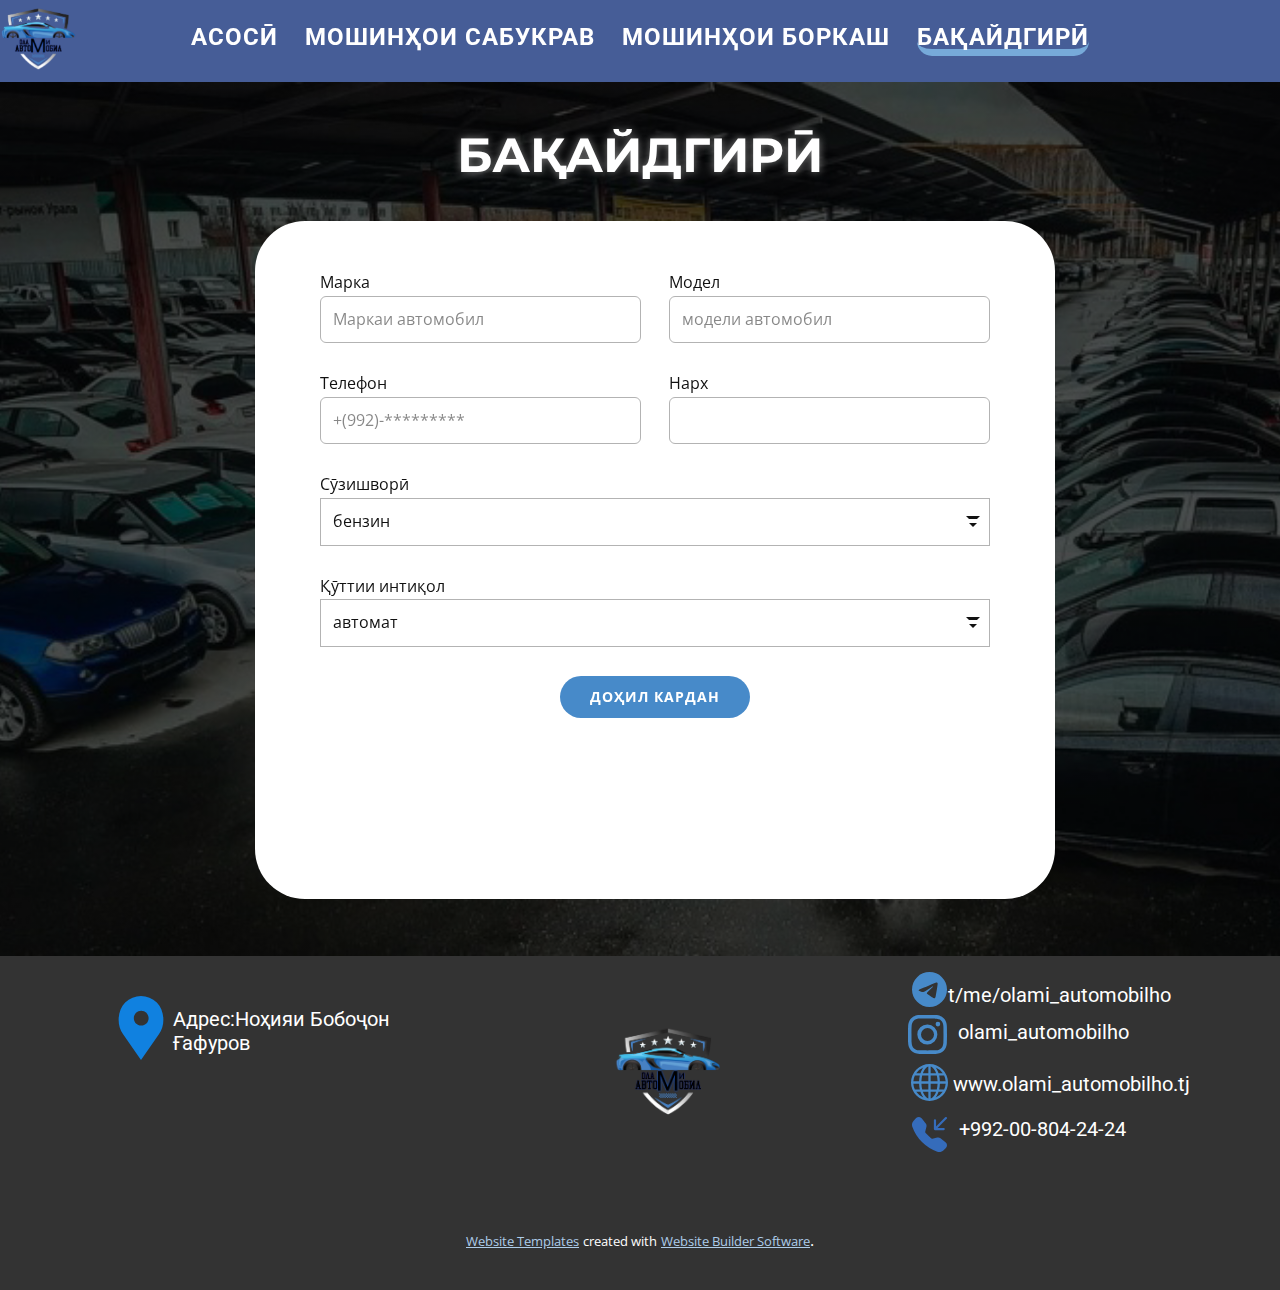
<file: Бақайдгирӣ.html>
<!DOCTYPE html>
<html style="font-size: 16px;" lang="ru"><head>
    <meta name="viewport" content="width=device-width, initial-scale=1.0">
    <meta charset="utf-8">
    <meta name="keywords" content="">
    <meta name="description" content="">
    <title>Бақайдгирӣ</title>
    <link rel="stylesheet" href="nicepage.css" media="screen">
<link rel="stylesheet" href="Бақайдгирӣ.css" media="screen">
    <script class="u-script" type="text/javascript" src="jquery.js" defer=""></script>
    <script class="u-script" type="text/javascript" src="nicepage.js" defer=""></script>
    <meta name="generator" content="Nicepage 4.18.5, nicepage.com">
    <link rel="icon" href="images/favicon.png">
    <link id="u-theme-google-font" rel="stylesheet" href="https://fonts.googleapis.com/css?family=Roboto:100,100i,300,300i,400,400i,500,500i,700,700i,900,900i|Open+Sans:300,300i,400,400i,500,500i,600,600i,700,700i,800,800i">
    <link id="u-page-google-font" rel="stylesheet" href="https://fonts.googleapis.com/css?family=Montserrat:100,100i,200,200i,300,300i,400,400i,500,500i,600,600i,700,700i,800,800i,900,900i|Roboto:100,100i,300,300i,400,400i,500,500i,700,700i,900,900i">
    
    
    
    <script type="application/ld+json">{
		"@context": "http://schema.org",
		"@type": "Organization",
		"name": "olami_automobilho",
		"logo": "images/1663388768787.png"
}</script>
    <meta name="theme-color" content="#478ac9">
    <meta property="og:title" content="Бақайдгирӣ">
    <meta property="og:description" content="">
    <meta property="og:type" content="website">
  </head>
  <body class="u-body u-xl-mode" data-lang="ru"><header class="u-clearfix u-custom-color-5 u-header u-sticky u-sticky-2d8f u-valign-middle-lg u-valign-middle-md u-valign-middle-sm u-header" id="sec-4d9c" data-animation-name="" data-animation-duration="0" data-animation-delay="0" data-animation-direction=""><a href="https://nicepage.com" class="u-image u-logo u-image-1" data-image-width="1001" data-image-height="1001" data-animation-name="flipIn" data-animation-duration="1000" data-animation-direction="X">
        <img src="images/1663388768787.png" class="u-logo-image u-logo-image-1">
      </a><nav class="u-menu u-menu-one-level u-offcanvas u-menu-1" data-responsive-from="MD">
        <div class="menu-collapse" style="font-size: 1.25rem; letter-spacing: 1px; text-transform: uppercase; font-weight: 700;">
          <a class="u-button-style u-custom-active-border-color u-custom-active-color u-custom-border u-custom-border-color u-custom-border-radius u-custom-borders u-custom-color u-custom-hover-border-color u-custom-hover-color u-custom-left-right-menu-spacing u-custom-padding-bottom u-custom-text-active-color u-custom-text-color u-custom-text-decoration u-custom-text-hover-color u-custom-text-shadow u-custom-text-shadow-blur u-custom-text-shadow-color u-custom-text-shadow-transparency u-custom-text-shadow-x u-custom-text-shadow-y u-custom-top-bottom-menu-spacing u-file-icon u-nav-link u-file-icon-1" href="#">
            <img src="images/168214.png" alt="">
          </a>
        </div>
        <div class="u-custom-menu u-nav-container">
          <ul class="u-custom-font u-heading-font u-nav u-spacing-27 u-unstyled u-nav-1"><li class="u-nav-item"><a class="u-border-7 u-border-active-palette-1-light-1 u-border-hover-palette-1-light-1 u-border-no-left u-border-no-right u-border-no-top u-button-style u-nav-link u-radius-15 u-text-active-white u-text-white" href="Асосӣ.html" style="padding: 0px;">Асосӣ</a>
</li><li class="u-nav-item"><a class="u-border-7 u-border-active-palette-1-light-1 u-border-hover-palette-1-light-1 u-border-no-left u-border-no-right u-border-no-top u-button-style u-nav-link u-radius-15 u-text-active-white u-text-white" href="Мошинҳои-сабукрав.html" target="_blank" rel="nofollow" style="padding: 0px;">Мошинҳои сабукрав</a>
</li><li class="u-nav-item"><a class="u-border-7 u-border-active-palette-1-light-1 u-border-hover-palette-1-light-1 u-border-no-left u-border-no-right u-border-no-top u-button-style u-nav-link u-radius-15 u-text-active-white u-text-white" href="Мошинҳои-Боркаш.html" style="padding: 0px;">Мошинҳои боркаш</a>
</li><li class="u-nav-item"><a class="u-border-7 u-border-active-palette-1-light-1 u-border-hover-palette-1-light-1 u-border-no-left u-border-no-right u-border-no-top u-button-style u-nav-link u-radius-15 u-text-active-white u-text-white" href="Бақайдгирӣ.html" style="padding: 0px;">Бақайдгирӣ</a>
</li></ul>
        </div>
        <div class="u-custom-menu u-nav-container-collapse">
          <div class="u-container-style u-grey-75 u-inner-container-layout u-opacity u-opacity-95 u-sidenav">
            <div class="u-inner-container-layout u-sidenav-overflow">
              <div class="u-menu-close"></div>
              <ul class="u-align-center u-nav u-popupmenu-items u-spacing-23 u-text-active-palette-1-light-2 u-text-palette-1-dark-1 u-unstyled u-nav-2"><li class="u-nav-item"><a class="u-button-style u-nav-link" href="Асосӣ.html">Асосӣ</a>
</li><li class="u-nav-item"><a class="u-button-style u-nav-link" href="Мошинҳои-сабукрав.html" target="_blank" rel="nofollow">Мошинҳои сабукрав</a>
</li><li class="u-nav-item"><a class="u-button-style u-nav-link" href="Мошинҳои-Боркаш.html">Мошинҳои боркаш</a>
</li><li class="u-nav-item"><a class="u-button-style u-nav-link" href="Бақайдгирӣ.html">Бақайдгирӣ</a>
</li></ul>
            </div>
          </div>
          <div class="u-black u-menu-overlay u-opacity u-opacity-60"></div>
        </div>
      </nav></header>
    <section class="u-align-center u-clearfix u-image u-shading u-section-1" id="carousel_4682" data-image-width="670" data-image-height="446">
      <div class="u-clearfix u-sheet u-sheet-1">
        <h2 class="u-custom-font u-font-montserrat u-text u-text-default u-text-1" data-animation-name="customAnimationIn" data-animation-duration="1000">Бақайдгирӣ</h2>
        <div class="u-align-center u-container-style u-group u-radius-50 u-shape-round u-white u-group-1" data-animation-name="jackInTheBox" data-animation-duration="1000" data-animation-direction="">
          <div class="u-container-layout u-container-layout-1">
            <div class="u-form u-form-1">
              <form action="https://forms.nicepagesrv.com/Form/Process" class="u-clearfix u-form-spacing-28 u-form-vertical u-inner-form" source="email" name="form" style="padding: 0px;">
                <div class="u-form-email u-form-group u-form-partition-factor-2">
                  <label for="email-c6a3" class="u-label">Марка</label>
                  <input type="email" placeholder="Маркаи автомобил" id="email-c6a3" name="email" class="u-border-1 u-border-grey-30 u-input u-input-rectangle u-radius-6 u-white" required="">
                </div>
                <div class="u-form-group u-form-name u-form-partition-factor-2">
                  <label for="name-c6a3" class="u-label">Модел</label>
                  <input type="text" placeholder="модели автомобил" id="name-c6a3" name="name" class="u-border-1 u-border-grey-30 u-input u-input-rectangle u-radius-6 u-white" required="">
                </div>
                <div class="u-form-group u-form-partition-factor-2 u-form-phone u-form-group-3">
                  <label for="phone-84d9" class="u-label">Телефон</label>
                  <input type="tel" pattern="\+?\d{0,3}[\s\(\-]?([0-9]{2,3})[\s\)\-]?([\s\-]?)([0-9]{3})[\s\-]?([0-9]{2})[\s\-]?([0-9]{2})" placeholder="+(992)-*********" id="phone-84d9" name="phone" class="u-border-1 u-border-grey-30 u-input u-input-rectangle u-radius-6 u-white" required="">
                </div>
                <div class="u-form-address u-form-group u-form-partition-factor-2 u-form-group-4">
                  <label for="address-be2d" class="u-label">Нарх</label>
                  <input type="text" id="address-be2d" name="address" class="u-border-1 u-border-grey-30 u-input u-input-rectangle u-radius-6 u-white" required="">
                </div>
                <div class="u-form-group u-form-select u-form-group-5">
                  <label for="select-94a2" class="u-label">Сӯзишворӣ</label>
                  <div class="u-form-select-wrapper">
                    <select id="select-94a2" name="select" class="u-border-1 u-border-grey-30 u-input u-input-rectangle u-white">
                      <option value="бензин">бензин</option>
                      <option value="газ">газ</option>
                      <option value="дизель">дизель</option>
                    </select>
                    <svg xmlns="http://www.w3.org/2000/svg" width="14" height="12" version="1" class="u-caret"><path fill="currentColor" d="M4 8L0 4h8z"></path></svg>
                  </div>
                </div>
                <div class="u-form-group u-form-select u-form-group-6">
                  <label for="select-1e29" class="u-label">Қӯттии интиқол</label>
                  <div class="u-form-select-wrapper">
                    <select id="select-1e29" name="select-1" class="u-border-1 u-border-grey-30 u-input u-input-rectangle u-white">
                      <option value="автомат">автомат</option>
                      <option value="механикӣ">механикӣ</option>
                    </select>
                    <svg xmlns="http://www.w3.org/2000/svg" width="14" height="12" version="1" class="u-caret"><path fill="currentColor" d="M4 8L0 4h8z"></path></svg>
                  </div>
                </div>
                <div class="u-align-center u-form-group u-form-submit">
                  <a href="#" class="u-border-none u-btn u-btn-round u-btn-submit u-button-style u-hover-custom-color-6 u-palette-1-base u-radius-21 u-btn-1">доҳил кардан<br>
                  </a>
                  <input type="submit" value="submit" class="u-form-control-hidden">
                </div>
                <div class="u-form-send-message u-form-send-success"> Thank you! Your message has been sent. </div>
                <div class="u-form-send-error u-form-send-message"> Unable to send your message. Please fix errors then try again. </div>
                <input type="hidden" value="" name="recaptchaResponse">
                <input type="hidden" name="formServices" value="5a605f9167da20d3d897718adeedbcc6">
              </form>
            </div>
          </div>
        </div>
      </div>
    </section>
    
    
    
    <footer class="u-clearfix u-footer u-grey-80" id="sec-6dcc" data-image-width="1920" data-image-height="1080"><div class="u-clearfix u-sheet u-valign-middle u-sheet-1">
        <div class="u-clearfix u-expanded-width-sm u-expanded-width-xs u-gutter-30 u-layout-wrap u-layout-wrap-1">
          <div class="u-gutter-0 u-layout">
            <div class="u-layout-row">
              <div class="u-align-left u-container-style u-layout-cell u-size-20 u-layout-cell-1">
                <div class="u-container-layout u-container-layout-1"><!--position-->
                  <div data-position="" class="u-position u-position-1"><!--block-->
                    <div class="u-block">
                      <div class="u-block-container u-clearfix"><!--block_header-->
                        <h5 class="u-block-header u-text"><!--block_header_content-->Адрес:Ноҳияи Бобоҷон Ғафуров<!--/block_header_content--></h5><!--/block_header--><!--block_content-->
                        <div class="u-block-content u-text"><!--block_content_content--><!--/block_content_content--></div><!--/block_content-->
                      </div>
                    </div><!--/block-->
                  </div><!--/position--><span class="u-icon u-icon-1"><svg class="u-svg-link" preserveAspectRatio="xMidYMin slice" viewBox="0 0 52 52" style=""><use xmlns:xlink="http://www.w3.org/1999/xlink" xlink:href="#svg-56b8"></use></svg><svg class="u-svg-content" viewBox="0 0 52 52" x="0px" y="0px" id="svg-56b8" style="enable-background:new 0 0 52 52;"><path style="fill:currentColor;" d="M38.853,5.324L38.853,5.324c-7.098-7.098-18.607-7.098-25.706,0h0
	C6.751,11.72,6.031,23.763,11.459,31L26,52l14.541-21C45.969,23.763,45.249,11.72,38.853,5.324z M26.177,24c-3.314,0-6-2.686-6-6
	s2.686-6,6-6s6,2.686,6,6S29.491,24,26.177,24z"></path></svg></span>
                </div>
              </div>
              <div class="u-container-style u-layout-cell u-size-14-md u-size-14-sm u-size-14-xs u-size-16-lg u-size-20-xl u-layout-cell-2">
                <div class="u-container-layout u-valign-middle u-container-layout-2">
                  <a href="https://nicepage.com" class="u-hover-feature u-image u-logo u-image-1" data-image-width="1001" data-image-height="1001">
                    <img src="images/favicon.png?rand=2c23" class="u-logo-image u-logo-image-1">
                  </a>
                </div>
              </div>
              <div class="u-align-left u-container-style u-layout-cell u-size-20-xl u-size-24-lg u-size-26-md u-size-26-sm u-size-26-xs u-layout-cell-3">
                <div class="u-container-layout u-container-layout-3"><span class="u-icon u-text-palette-1-base u-icon-2"><svg class="u-svg-link" preserveAspectRatio="xMidYMin slice" viewBox="0 0 16 16" style=""><use xmlns:xlink="http://www.w3.org/1999/xlink" xlink:href="#svg-e236"></use></svg><svg class="u-svg-content" viewBox="0 0 16 16" id="svg-e236"><path d="M16 8A8 8 0 1 1 0 8a8 8 0 0 1 16 0zM8.287 5.906c-.778.324-2.334.994-4.666 2.01-.378.15-.577.298-.595.442-.03.243.275.339.69.47l.175.055c.408.133.958.288 1.243.294.26.006.549-.1.868-.32 2.179-1.471 3.304-2.214 3.374-2.23.05-.012.12-.026.166.016.047.041.042.12.037.141-.03.129-1.227 1.241-1.846 1.817-.193.18-.33.307-.358.336a8.154 8.154 0 0 1-.188.186c-.38.366-.664.64.015 1.088.327.216.589.393.85.571.284.194.568.387.936.629.093.06.183.125.27.187.331.236.63.448.997.414.214-.02.435-.22.547-.82.265-1.417.786-4.486.906-5.751a1.426 1.426 0 0 0-.013-.315.337.337 0 0 0-.114-.217.526.526 0 0 0-.31-.093c-.3.005-.763.166-2.984 1.09z"></path></svg></span>
                  <h5 class="u-text u-text-default u-text-3">t/me/olami_automobilho</h5><span class="u-icon u-text-palette-1-base u-icon-3"><svg class="u-svg-link" preserveAspectRatio="xMidYMin slice" viewBox="0 0 16 16" style=""><use xmlns:xlink="http://www.w3.org/1999/xlink" xlink:href="#svg-92ca"></use></svg><svg class="u-svg-content" viewBox="0 0 16 16" id="svg-92ca"><path d="M8 0C5.829 0 5.556.01 4.703.048 3.85.088 3.269.222 2.76.42a3.917 3.917 0 0 0-1.417.923A3.927 3.927 0 0 0 .42 2.76C.222 3.268.087 3.85.048 4.7.01 5.555 0 5.827 0 8.001c0 2.172.01 2.444.048 3.297.04.852.174 1.433.372 1.942.205.526.478.972.923 1.417.444.445.89.719 1.416.923.51.198 1.09.333 1.942.372C5.555 15.99 5.827 16 8 16s2.444-.01 3.298-.048c.851-.04 1.434-.174 1.943-.372a3.916 3.916 0 0 0 1.416-.923c.445-.445.718-.891.923-1.417.197-.509.332-1.09.372-1.942C15.99 10.445 16 10.173 16 8s-.01-2.445-.048-3.299c-.04-.851-.175-1.433-.372-1.941a3.926 3.926 0 0 0-.923-1.417A3.911 3.911 0 0 0 13.24.42c-.51-.198-1.092-.333-1.943-.372C10.443.01 10.172 0 7.998 0h.003zm-.717 1.442h.718c2.136 0 2.389.007 3.232.046.78.035 1.204.166 1.486.275.373.145.64.319.92.599.28.28.453.546.598.92.11.281.24.705.275 1.485.039.843.047 1.096.047 3.231s-.008 2.389-.047 3.232c-.035.78-.166 1.203-.275 1.485a2.47 2.47 0 0 1-.599.919c-.28.28-.546.453-.92.598-.28.11-.704.24-1.485.276-.843.038-1.096.047-3.232.047s-2.39-.009-3.233-.047c-.78-.036-1.203-.166-1.485-.276a2.478 2.478 0 0 1-.92-.598 2.48 2.48 0 0 1-.6-.92c-.109-.281-.24-.705-.275-1.485-.038-.843-.046-1.096-.046-3.233 0-2.136.008-2.388.046-3.231.036-.78.166-1.204.276-1.486.145-.373.319-.64.599-.92.28-.28.546-.453.92-.598.282-.11.705-.24 1.485-.276.738-.034 1.024-.044 2.515-.045v.002zm4.988 1.328a.96.96 0 1 0 0 1.92.96.96 0 0 0 0-1.92zm-4.27 1.122a4.109 4.109 0 1 0 0 8.217 4.109 4.109 0 0 0 0-8.217zm0 1.441a2.667 2.667 0 1 1 0 5.334 2.667 2.667 0 0 1 0-5.334z"></path></svg></span>
                  <h5 class="u-text u-text-default u-text-4">olami_automobilho</h5><span class="u-icon u-text-palette-1-base u-icon-4"><svg class="u-svg-link" preserveAspectRatio="xMidYMin slice" viewBox="0 0 16 16" style=""><use xmlns:xlink="http://www.w3.org/1999/xlink" xlink:href="#svg-6e51"></use></svg><svg class="u-svg-content" viewBox="0 0 16 16" id="svg-6e51"><path d="M0 8a8 8 0 1 1 16 0A8 8 0 0 1 0 8zm7.5-6.923c-.67.204-1.335.82-1.887 1.855A7.97 7.97 0 0 0 5.145 4H7.5V1.077zM4.09 4a9.267 9.267 0 0 1 .64-1.539 6.7 6.7 0 0 1 .597-.933A7.025 7.025 0 0 0 2.255 4H4.09zm-.582 3.5c.03-.877.138-1.718.312-2.5H1.674a6.958 6.958 0 0 0-.656 2.5h2.49zM4.847 5a12.5 12.5 0 0 0-.338 2.5H7.5V5H4.847zM8.5 5v2.5h2.99a12.495 12.495 0 0 0-.337-2.5H8.5zM4.51 8.5a12.5 12.5 0 0 0 .337 2.5H7.5V8.5H4.51zm3.99 0V11h2.653c.187-.765.306-1.608.338-2.5H8.5zM5.145 12c.138.386.295.744.468 1.068.552 1.035 1.218 1.65 1.887 1.855V12H5.145zm.182 2.472a6.696 6.696 0 0 1-.597-.933A9.268 9.268 0 0 1 4.09 12H2.255a7.024 7.024 0 0 0 3.072 2.472zM3.82 11a13.652 13.652 0 0 1-.312-2.5h-2.49c.062.89.291 1.733.656 2.5H3.82zm6.853 3.472A7.024 7.024 0 0 0 13.745 12H11.91a9.27 9.27 0 0 1-.64 1.539 6.688 6.688 0 0 1-.597.933zM8.5 12v2.923c.67-.204 1.335-.82 1.887-1.855.173-.324.33-.682.468-1.068H8.5zm3.68-1h2.146c.365-.767.594-1.61.656-2.5h-2.49a13.65 13.65 0 0 1-.312 2.5zm2.802-3.5a6.959 6.959 0 0 0-.656-2.5H12.18c.174.782.282 1.623.312 2.5h2.49zM11.27 2.461c.247.464.462.98.64 1.539h1.835a7.024 7.024 0 0 0-3.072-2.472c.218.284.418.598.597.933zM10.855 4a7.966 7.966 0 0 0-.468-1.068C9.835 1.897 9.17 1.282 8.5 1.077V4h2.355z"></path></svg></span>
                  <h5 class="u-text u-text-default u-text-5">www.olami_automobilho.tj</h5><span class="u-icon u-text-custom-color-7 u-icon-5"><svg class="u-svg-link" preserveAspectRatio="xMidYMin slice" viewBox="0 0 16 16" style=""><use xmlns:xlink="http://www.w3.org/1999/xlink" xlink:href="#svg-c582"></use></svg><svg class="u-svg-content" viewBox="0 0 16 16" id="svg-c582"><path fill-rule="evenodd" d="M1.885.511a1.745 1.745 0 0 1 2.61.163L6.29 2.98c.329.423.445.974.315 1.494l-.547 2.19a.678.678 0 0 0 .178.643l2.457 2.457a.678.678 0 0 0 .644.178l2.189-.547a1.745 1.745 0 0 1 1.494.315l2.306 1.794c.829.645.905 1.87.163 2.611l-1.034 1.034c-.74.74-1.846 1.065-2.877.702a18.634 18.634 0 0 1-7.01-4.42 18.634 18.634 0 0 1-4.42-7.009c-.362-1.03-.037-2.137.703-2.877L1.885.511zM15.854.146a.5.5 0 0 1 0 .708L11.707 5H14.5a.5.5 0 0 1 0 1h-4a.5.5 0 0 1-.5-.5v-4a.5.5 0 0 1 1 0v2.793L15.146.146a.5.5 0 0 1 .708 0z"></path></svg></span>
                  <h5 class="u-text u-text-default u-text-6">+992-00-804-24-24</h5>
                </div>
              </div>
            </div>
          </div>
        </div>
      </div></footer>
    <section class="u-backlink u-clearfix u-grey-80">
      <a class="u-link" href="https://nicepage.com/website-templates" target="_blank">
        <span>Website Templates</span>
      </a>
      <p class="u-text">
        <span>created with</span>
      </p>
      <a class="u-link" href="" target="_blank">
        <span>Website Builder Software</span>
      </a>. 
    </section>
  
</body></html>
</file>
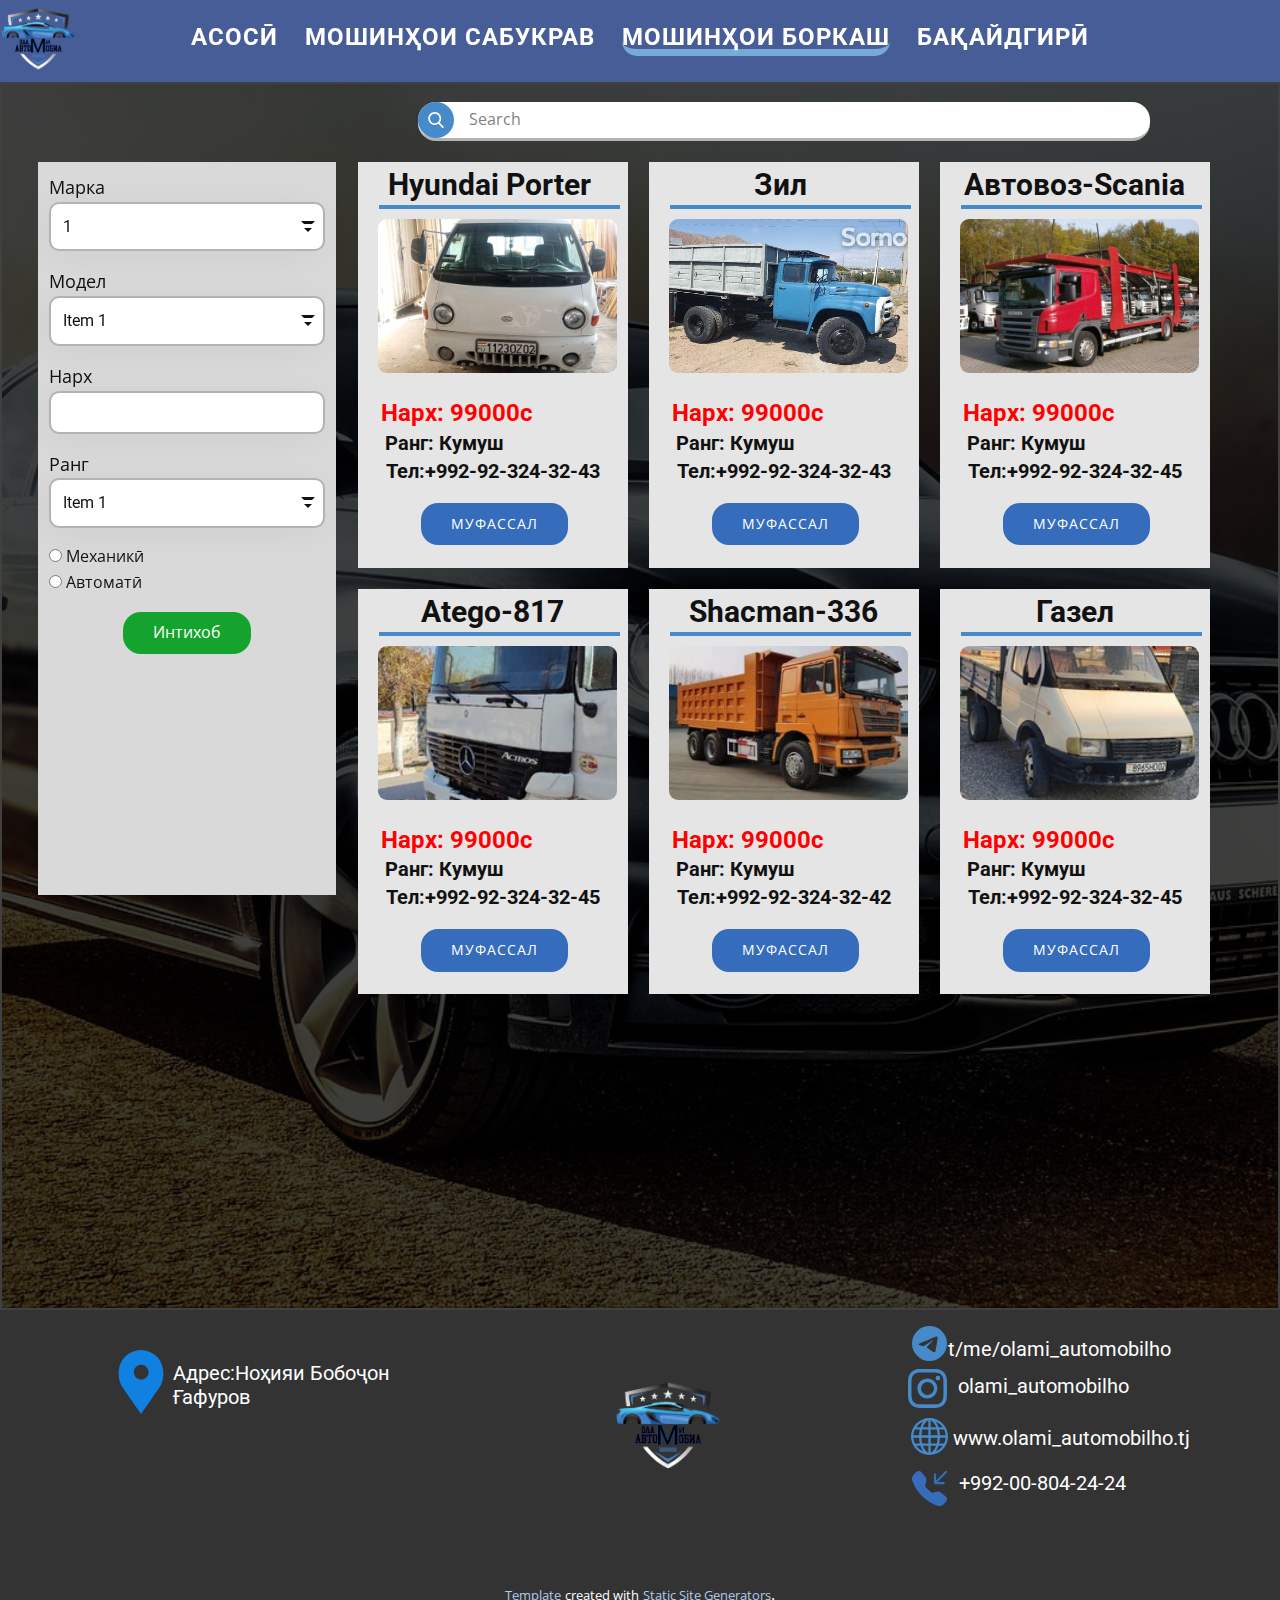
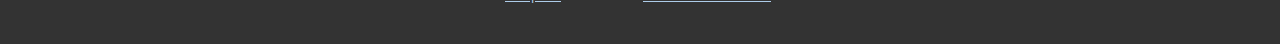
<file: Мошинҳои-Боркаш.html>
<!DOCTYPE html>
<html style="font-size: 16px;" lang="ru"><head>
    <meta name="viewport" content="width=device-width, initial-scale=1.0">
    <meta charset="utf-8">
    <meta name="keywords" content="">
    <meta name="description" content="">
    <title>Мошинҳои Боркаш</title>
    <link rel="stylesheet" href="nicepage.css" media="screen">
<link rel="stylesheet" href="Мошинҳои-Боркаш.css" media="screen">
    <script class="u-script" type="text/javascript" src="jquery.js" defer=""></script>
    <script class="u-script" type="text/javascript" src="nicepage.js" defer=""></script>
    <meta name="generator" content="Nicepage 4.18.5, nicepage.com">
    <link rel="icon" href="images/favicon.png">
    <link id="u-theme-google-font" rel="stylesheet" href="https://fonts.googleapis.com/css?family=Roboto:100,100i,300,300i,400,400i,500,500i,700,700i,900,900i|Open+Sans:300,300i,400,400i,500,500i,600,600i,700,700i,800,800i">
    <link id="u-page-google-font" rel="stylesheet" href="https://fonts.googleapis.com/css?family=Roboto:100,100i,300,300i,400,400i,500,500i,700,700i,900,900i">
    
    
    
    <script type="application/ld+json">{
		"@context": "http://schema.org",
		"@type": "Organization",
		"name": "olami_automobilho",
		"logo": "images/1663388768787.png"
}</script>
    <meta name="theme-color" content="#478ac9">
    <meta property="og:title" content="Мошинҳои Боркаш">
    <meta property="og:description" content="">
    <meta property="og:type" content="website">
  </head>
  <body class="u-body u-xl-mode" data-lang="ru"><header class="u-clearfix u-custom-color-5 u-header u-sticky u-sticky-2d8f u-valign-middle-lg u-valign-middle-md u-valign-middle-sm u-header" id="sec-4d9c" data-animation-name="" data-animation-duration="0" data-animation-delay="0" data-animation-direction=""><a href="https://nicepage.com" class="u-image u-logo u-image-1" data-image-width="1001" data-image-height="1001" data-animation-name="flipIn" data-animation-duration="1000" data-animation-direction="X">
        <img src="images/1663388768787.png" class="u-logo-image u-logo-image-1">
      </a><nav class="u-menu u-menu-one-level u-offcanvas u-menu-1" data-responsive-from="MD">
        <div class="menu-collapse" style="font-size: 1.25rem; letter-spacing: 1px; text-transform: uppercase; font-weight: 700;">
          <a class="u-button-style u-custom-active-border-color u-custom-active-color u-custom-border u-custom-border-color u-custom-border-radius u-custom-borders u-custom-color u-custom-hover-border-color u-custom-hover-color u-custom-left-right-menu-spacing u-custom-padding-bottom u-custom-text-active-color u-custom-text-color u-custom-text-decoration u-custom-text-hover-color u-custom-text-shadow u-custom-text-shadow-blur u-custom-text-shadow-color u-custom-text-shadow-transparency u-custom-text-shadow-x u-custom-text-shadow-y u-custom-top-bottom-menu-spacing u-file-icon u-nav-link u-file-icon-1" href="#">
            <img src="images/168214.png" alt="">
          </a>
        </div>
        <div class="u-custom-menu u-nav-container">
          <ul class="u-custom-font u-heading-font u-nav u-spacing-27 u-unstyled u-nav-1"><li class="u-nav-item"><a class="u-border-7 u-border-active-palette-1-light-1 u-border-hover-palette-1-light-1 u-border-no-left u-border-no-right u-border-no-top u-button-style u-nav-link u-radius-15 u-text-active-white u-text-white" href="Асосӣ.html" style="padding: 0px;">Асосӣ</a>
</li><li class="u-nav-item"><a class="u-border-7 u-border-active-palette-1-light-1 u-border-hover-palette-1-light-1 u-border-no-left u-border-no-right u-border-no-top u-button-style u-nav-link u-radius-15 u-text-active-white u-text-white" href="Мошинҳои-сабукрав.html" target="_blank" rel="nofollow" style="padding: 0px;">Мошинҳои сабукрав</a>
</li><li class="u-nav-item"><a class="u-border-7 u-border-active-palette-1-light-1 u-border-hover-palette-1-light-1 u-border-no-left u-border-no-right u-border-no-top u-button-style u-nav-link u-radius-15 u-text-active-white u-text-white" href="Мошинҳои-Боркаш.html" style="padding: 0px;">Мошинҳои боркаш</a>
</li><li class="u-nav-item"><a class="u-border-7 u-border-active-palette-1-light-1 u-border-hover-palette-1-light-1 u-border-no-left u-border-no-right u-border-no-top u-button-style u-nav-link u-radius-15 u-text-active-white u-text-white" href="Бақайдгирӣ.html" style="padding: 0px;">Бақайдгирӣ</a>
</li></ul>
        </div>
        <div class="u-custom-menu u-nav-container-collapse">
          <div class="u-container-style u-grey-75 u-inner-container-layout u-opacity u-opacity-95 u-sidenav">
            <div class="u-inner-container-layout u-sidenav-overflow">
              <div class="u-menu-close"></div>
              <ul class="u-align-center u-nav u-popupmenu-items u-spacing-23 u-text-active-palette-1-light-2 u-text-palette-1-dark-1 u-unstyled u-nav-2"><li class="u-nav-item"><a class="u-button-style u-nav-link" href="Асосӣ.html">Асосӣ</a>
</li><li class="u-nav-item"><a class="u-button-style u-nav-link" href="Мошинҳои-сабукрав.html" target="_blank" rel="nofollow">Мошинҳои сабукрав</a>
</li><li class="u-nav-item"><a class="u-button-style u-nav-link" href="Мошинҳои-Боркаш.html">Мошинҳои боркаш</a>
</li><li class="u-nav-item"><a class="u-button-style u-nav-link" href="Бақайдгирӣ.html">Бақайдгирӣ</a>
</li></ul>
            </div>
          </div>
          <div class="u-black u-menu-overlay u-opacity u-opacity-60"></div>
        </div>
      </nav></header>
    <section class="u-border-2 u-border-grey-75 u-clearfix u-image u-shading u-section-1" id="sec-fe85" data-image-width="1280" data-image-height="852">
      <div class="u-clearfix u-sheet u-sheet-1">
        <form action="#" method="get" class="u-border-3 u-border-grey-30 u-border-no-left u-border-no-right u-border-no-top u-expanded-width-xs u-radius-18 u-search u-search-left u-white u-search-1">
          <button class="u-search-button" type="submit">
            <span class="u-icon-circle u-palette-1-base u-search-icon u-spacing-10 u-search-icon-1">
              <svg class="u-svg-link" preserveAspectRatio="xMidYMin slice" viewBox="0 0 56.966 56.966"><use xmlns:xlink="http://www.w3.org/1999/xlink" xlink:href="#svg-3438"></use></svg>
              <svg xmlns="http://www.w3.org/2000/svg" xmlns:xlink="http://www.w3.org/1999/xlink" version="1.1" id="svg-3438" x="0px" y="0px" viewBox="0 0 56.966 56.966" style="enable-background:new 0 0 56.966 56.966;" xml:space="preserve" class="u-svg-content"><path d="M55.146,51.887L41.588,37.786c3.486-4.144,5.396-9.358,5.396-14.786c0-12.682-10.318-23-23-23s-23,10.318-23,23  s10.318,23,23,23c4.761,0,9.298-1.436,13.177-4.162l13.661,14.208c0.571,0.593,1.339,0.92,2.162,0.92  c0.779,0,1.518-0.297,2.079-0.837C56.255,54.982,56.293,53.08,55.146,51.887z M23.984,6c9.374,0,17,7.626,17,17s-7.626,17-17,17  s-17-7.626-17-17S14.61,6,23.984,6z"></path></svg>
            </span>
          </button>
          <input class="u-search-input" type="search" name="search" value="" placeholder="Search">
          <input type="hidden" name="formServices" value="5a605f9167da20d3d897718adeedbcc6">
        </form>
        <div class="u-layout-grid u-list u-list-1">
          <div class="u-repeater u-repeater-1">
            <div class="u-container-style u-grey-10 u-hover-feature u-list-item u-repeater-item u-shape-rectangle u-list-item-1">
              <div class="u-container-layout u-similar-container u-container-layout-1">
                <h3 class="u-align-center u-text u-text-default-xl u-text-1">Hyundai Porter&nbsp;</h3>
                <div class="u-border-4 u-border-palette-1-base u-line u-line-horizontal u-line-1"></div>
                <img class="u-hover-feature u-image u-image-round u-radius-9 u-image-1" src="images/81217c46c216b2b8618859a6f281bcdd.jpg" data-image-width="600" data-image-height="800" data-animation-name="bounceIn" data-animation-duration="1000" data-animation-direction="">
                <h3 class="u-text u-text-custom-color-9 u-text-2">Нарх: 99000с<br>
                </h3>
                <h3 class="u-text u-text-3">Ранг: ​Кумуш</h3>
                <h3 class="u-text u-text-4">Тел:+992-92-324-32-43<br>
                </h3>
                <a href="" class="u-btn u-btn-round u-button-style u-custom-color-7 u-hover-custom-color-6 u-hover-feature u-radius-17 u-btn-1">Муфассал</a>
              </div>
            </div>
            <div class="u-container-style u-grey-10 u-hover-feature u-list-item u-repeater-item u-shape-rectangle u-list-item-2">
              <div class="u-container-layout u-similar-container u-container-layout-2">
                <h3 class="u-align-center u-text u-text-default-xl u-text-5">Зил&nbsp;</h3>
                <div class="u-border-4 u-border-palette-1-base u-line u-line-horizontal u-line-2"></div>
                <img class="u-hover-feature u-image u-image-round u-radius-9 u-image-2" src="images/fcf098ab020383b8e1b4a7c248b5916b.jpg" data-image-width="600" data-image-height="284" data-animation-name="bounceIn" data-animation-duration="1000" data-animation-direction="">
                <h3 class="u-text u-text-custom-color-9 u-text-6">Нарх: 99000с<br>
                </h3>
                <h3 class="u-text u-text-7">Ранг: Кумуш</h3>
                <h3 class="u-text u-text-8"> Тел:+992-92-324-32-43<br>
                </h3>
                <a href="" class="u-btn u-btn-round u-button-style u-custom-color-7 u-hover-custom-color-6 u-hover-feature u-radius-17 u-btn-2">муфассал<br>
                </a>
              </div>
            </div>
            <div class="u-container-style u-grey-10 u-hover-feature u-list-item u-repeater-item u-shape-rectangle u-list-item-3">
              <div class="u-container-layout u-similar-container u-container-layout-3">
                <h3 class="u-align-center u-text u-text-default-xl u-text-9">Автовоз-Scania</h3>
                <div class="u-border-4 u-border-palette-1-base u-line u-line-horizontal u-line-3"></div>
                <img class="u-hover-feature u-image u-image-round u-radius-9 u-image-3" src="images/1663912670556.jpg" data-image-width="1080" data-image-height="833" data-animation-name="bounceIn" data-animation-duration="1000" data-animation-direction="">
                <h3 class="u-text u-text-custom-color-9 u-text-10">Нарх: 99000с<br>
                </h3>
                <h3 class="u-text u-text-11">Ранг: Кумуш</h3>
                <h3 class="u-text u-text-12"> Тел:+992-92-324-32-45<br>
                </h3>
                <a href="" class="u-btn u-btn-round u-button-style u-custom-color-7 u-hover-custom-color-6 u-hover-feature u-radius-17 u-btn-3"> Муфассал</a>
              </div>
            </div>
            <div class="u-container-style u-grey-10 u-hover-feature u-list-item u-repeater-item u-shape-rectangle u-list-item-4">
              <div class="u-container-layout u-similar-container u-container-layout-4">
                <h3 class="u-align-center u-text u-text-default-xl u-text-13">Atego-817</h3>
                <div class="u-border-4 u-border-palette-1-base u-line u-line-horizontal u-line-4"></div>
                <img class="u-hover-feature u-image u-image-round u-radius-9 u-image-4" src="images/1663784527202.jpg" data-image-width="200" data-image-height="200" data-animation-name="bounceIn" data-animation-duration="1000" data-animation-direction="">
                <h3 class="u-text u-text-custom-color-9 u-text-14">Нарх: 99000с<br>
                </h3>
                <h3 class="u-text u-text-15">Ранг: Кумуш</h3>
                <h3 class="u-text u-text-16"> Тел:+992-92-324-32-45<br>
                </h3>
                <a href="" class="u-btn u-btn-round u-button-style u-custom-color-7 u-hover-custom-color-6 u-hover-feature u-radius-17 u-btn-4"> Муфассал</a>
              </div>
            </div>
            <div class="u-container-style u-grey-10 u-hover-feature u-list-item u-repeater-item u-shape-rectangle u-list-item-5">
              <div class="u-container-layout u-similar-container u-container-layout-5">
                <h3 class="u-align-center u-text u-text-default-xl u-text-17">Shacman-336</h3>
                <div class="u-border-4 u-border-palette-1-base u-line u-line-horizontal u-line-5"></div>
                <img class="u-hover-feature u-image u-image-round u-radius-9 u-image-5" src="images/1663784527209.jpg" data-image-width="231" data-image-height="231" data-animation-name="bounceIn" data-animation-duration="1000" data-animation-direction="">
                <h3 class="u-text u-text-custom-color-9 u-text-18">Нарх: 99000с<br>
                </h3>
                <h3 class="u-text u-text-19">Ранг: Кумуш</h3>
                <h3 class="u-text u-text-20"> Тел:+992-92-324-32-42<br>
                </h3>
                <a href="" class="u-btn u-btn-round u-button-style u-custom-color-7 u-hover-custom-color-6 u-hover-feature u-radius-17 u-btn-5"> Муфассал</a>
              </div>
            </div>
            <div class="u-container-style u-grey-10 u-hover-feature u-list-item u-repeater-item u-shape-rectangle u-list-item-6">
              <div class="u-container-layout u-similar-container u-container-layout-6">
                <h3 class="u-align-center u-text u-text-default-xl u-text-21">Газел</h3>
                <div class="u-border-4 u-border-palette-1-base u-line u-line-horizontal u-line-6"></div>
                <img class="u-hover-feature u-image u-image-round u-radius-9 u-image-6" src="images/1663784527224.jpg" data-image-width="200" data-image-height="200" data-animation-name="bounceIn" data-animation-duration="1000" data-animation-direction="">
                <h3 class="u-text u-text-custom-color-9 u-text-22">Нарх: 99000с<br>
                </h3>
                <h3 class="u-text u-text-23">Ранг: Кумуш</h3>
                <h3 class="u-text u-text-24"> Тел:+992-92-324-32-45<br>
                </h3>
                <a href="" class="u-btn u-btn-round u-button-style u-custom-color-7 u-hover-custom-color-6 u-hover-feature u-radius-17 u-btn-6"> Муфассал</a>
              </div>
            </div>
          </div>
        </div>
        <div class="box u-align-left u-container-style u-grey-15 u-group u-group-1">
          <div class="u-container-layout u-container-layout-7">
            <div class="u-expanded-width u-form u-form-1">
              <form action="https://forms.nicepagesrv.com/Form/Process" class="u-clearfix u-form-spacing-16 u-form-vertical u-inner-form" source="email" name="form" style="padding: 11px;">
                <div class="u-form-group u-form-select u-label-top u-form-group-1">
                  <label for="select-5a42" class="u-label u-label-1">Марка </label>
                  <div class="u-form-select-wrapper">
                    <select id="select-5a42" name="select" class="u-border-2 u-border-grey-30 u-custom-font u-heading-font u-input u-input-rectangle u-radius-10 u-white u-input-1" required="required" autofocus="autofocus">
                      <option value="1">1</option>
                      <option value="2">2</option>
                      <option value="3">3</option>
                      <option value="4">4</option>
                    </select>
                    <svg xmlns="http://www.w3.org/2000/svg" width="14" height="12" version="1" class="u-caret"><path fill="currentColor" d="M4 8L0 4h8z"></path></svg>
                  </div>
                </div>
                <div class="u-form-group u-form-select u-label-top u-form-group-2">
                  <label for="select-578c" class="u-label u-label-2">Модел</label>
                  <div class="u-form-select-wrapper">
                    <select id="select-578c" name="select-1" class="u-border-2 u-border-grey-30 u-custom-font u-heading-font u-input u-input-rectangle u-radius-10 u-white u-input-2">
                      <option value="Item 1">Item 1</option>
                      <option value="Item 2">Item 2</option>
                      <option value="Item 3">Item 3</option>
                    </select>
                    <svg xmlns="http://www.w3.org/2000/svg" width="14" height="12" version="1" class="u-caret"><path fill="currentColor" d="M4 8L0 4h8z"></path></svg>
                  </div>
                </div>
                <div class="u-form-group u-label-top u-form-group-3">
                  <label for="text-356e" class="u-label u-label-3">Нарх</label>
                  <input type="text" placeholder="" id="text-356e" name="text" class="u-border-2 u-border-grey-30 u-custom-font u-heading-font u-input u-input-rectangle u-radius-10 u-white u-input-3">
                </div>
                <div class="u-form-group u-form-select u-label-top u-form-group-4">
                  <label for="select-0b7c" class="u-label u-label-4">Ранг</label>
                  <div class="u-form-select-wrapper">
                    <select id="select-0b7c" name="select-2" class="u-border-2 u-border-grey-30 u-custom-font u-heading-font u-input u-input-rectangle u-radius-10 u-white u-input-4">
                      <option value="Item 1">Item 1</option>
                      <option value="Item 2">Item 2</option>
                      <option value="Item 3">Item 3</option>
                    </select>
                    <svg xmlns="http://www.w3.org/2000/svg" width="14" height="12" version="1" class="u-caret"><path fill="currentColor" d="M4 8L0 4h8z"></path></svg>
                  </div>
                </div>
                <div class="u-form-group u-form-radiobutton u-form-group-5">
                  <div class="u-form-radio-button-wrapper">
                    <input type="radio" name="radiobutton" value="Механикӣ">
                    <label class="u-label" for="radiobutton">Механикӣ</label>
                    <br>
                    <input type="radio" name="radiobutton" value="Автоматӣ">
                    <label class="u-label" for="radiobutton">Автоматӣ</label>
                    <br>
                  </div>
                </div>
                <div class="u-align-center u-form-group u-form-submit u-label-top">
                  <a href="#" class="u-border-none u-btn u-btn-round u-btn-submit u-button-style u-custom-color-4 u-radius-18 u-btn-7">Интихоб</a>
                  <input type="submit" value="submit" class="u-form-control-hidden">
                </div>
                <div class="u-form-send-message u-form-send-success"> Спасибо! Ваше сообщение отправлено. </div>
                <div class="u-form-send-error u-form-send-message"> Отправка не удалась. Пожалуйста, исправьте ошибки и попробуйте еще раз. </div>
                <input type="hidden" value="" name="recaptchaResponse">
                <input type="hidden" name="formServices" value="5a605f9167da20d3d897718adeedbcc6">
              </form>
            </div>
          </div>
        </div>
      </div>
      
      
      
      
      
      
      
      
      
      
      
      
      
      
      
      
      
      
    </section>
    
    
    
    <footer class="u-clearfix u-footer u-grey-80" id="sec-6dcc" data-image-width="1920" data-image-height="1080"><div class="u-clearfix u-sheet u-valign-middle u-sheet-1">
        <div class="u-clearfix u-expanded-width-sm u-expanded-width-xs u-gutter-30 u-layout-wrap u-layout-wrap-1">
          <div class="u-gutter-0 u-layout">
            <div class="u-layout-row">
              <div class="u-align-left u-container-style u-layout-cell u-size-20 u-layout-cell-1">
                <div class="u-container-layout u-container-layout-1"><!--position-->
                  <div data-position="" class="u-position u-position-1"><!--block-->
                    <div class="u-block">
                      <div class="u-block-container u-clearfix"><!--block_header-->
                        <h5 class="u-block-header u-text"><!--block_header_content-->Адрес:Ноҳияи Бобоҷон Ғафуров<!--/block_header_content--></h5><!--/block_header--><!--block_content-->
                        <div class="u-block-content u-text"><!--block_content_content--><!--/block_content_content--></div><!--/block_content-->
                      </div>
                    </div><!--/block-->
                  </div><!--/position--><span class="u-icon u-icon-1"><svg class="u-svg-link" preserveAspectRatio="xMidYMin slice" viewBox="0 0 52 52" style=""><use xmlns:xlink="http://www.w3.org/1999/xlink" xlink:href="#svg-56b8"></use></svg><svg class="u-svg-content" viewBox="0 0 52 52" x="0px" y="0px" id="svg-56b8" style="enable-background:new 0 0 52 52;"><path style="fill:currentColor;" d="M38.853,5.324L38.853,5.324c-7.098-7.098-18.607-7.098-25.706,0h0
	C6.751,11.72,6.031,23.763,11.459,31L26,52l14.541-21C45.969,23.763,45.249,11.72,38.853,5.324z M26.177,24c-3.314,0-6-2.686-6-6
	s2.686-6,6-6s6,2.686,6,6S29.491,24,26.177,24z"></path></svg></span>
                </div>
              </div>
              <div class="u-container-style u-layout-cell u-size-14-md u-size-14-sm u-size-14-xs u-size-16-lg u-size-20-xl u-layout-cell-2">
                <div class="u-container-layout u-valign-middle u-container-layout-2">
                  <a href="https://nicepage.com" class="u-hover-feature u-image u-logo u-image-1" data-image-width="1001" data-image-height="1001">
                    <img src="images/favicon.png?rand=2c23" class="u-logo-image u-logo-image-1">
                  </a>
                </div>
              </div>
              <div class="u-align-left u-container-style u-layout-cell u-size-20-xl u-size-24-lg u-size-26-md u-size-26-sm u-size-26-xs u-layout-cell-3">
                <div class="u-container-layout u-container-layout-3"><span class="u-icon u-text-palette-1-base u-icon-2"><svg class="u-svg-link" preserveAspectRatio="xMidYMin slice" viewBox="0 0 16 16" style=""><use xmlns:xlink="http://www.w3.org/1999/xlink" xlink:href="#svg-e236"></use></svg><svg class="u-svg-content" viewBox="0 0 16 16" id="svg-e236"><path d="M16 8A8 8 0 1 1 0 8a8 8 0 0 1 16 0zM8.287 5.906c-.778.324-2.334.994-4.666 2.01-.378.15-.577.298-.595.442-.03.243.275.339.69.47l.175.055c.408.133.958.288 1.243.294.26.006.549-.1.868-.32 2.179-1.471 3.304-2.214 3.374-2.23.05-.012.12-.026.166.016.047.041.042.12.037.141-.03.129-1.227 1.241-1.846 1.817-.193.18-.33.307-.358.336a8.154 8.154 0 0 1-.188.186c-.38.366-.664.64.015 1.088.327.216.589.393.85.571.284.194.568.387.936.629.093.06.183.125.27.187.331.236.63.448.997.414.214-.02.435-.22.547-.82.265-1.417.786-4.486.906-5.751a1.426 1.426 0 0 0-.013-.315.337.337 0 0 0-.114-.217.526.526 0 0 0-.31-.093c-.3.005-.763.166-2.984 1.09z"></path></svg></span>
                  <h5 class="u-text u-text-default u-text-3">t/me/olami_automobilho</h5><span class="u-icon u-text-palette-1-base u-icon-3"><svg class="u-svg-link" preserveAspectRatio="xMidYMin slice" viewBox="0 0 16 16" style=""><use xmlns:xlink="http://www.w3.org/1999/xlink" xlink:href="#svg-92ca"></use></svg><svg class="u-svg-content" viewBox="0 0 16 16" id="svg-92ca"><path d="M8 0C5.829 0 5.556.01 4.703.048 3.85.088 3.269.222 2.76.42a3.917 3.917 0 0 0-1.417.923A3.927 3.927 0 0 0 .42 2.76C.222 3.268.087 3.85.048 4.7.01 5.555 0 5.827 0 8.001c0 2.172.01 2.444.048 3.297.04.852.174 1.433.372 1.942.205.526.478.972.923 1.417.444.445.89.719 1.416.923.51.198 1.09.333 1.942.372C5.555 15.99 5.827 16 8 16s2.444-.01 3.298-.048c.851-.04 1.434-.174 1.943-.372a3.916 3.916 0 0 0 1.416-.923c.445-.445.718-.891.923-1.417.197-.509.332-1.09.372-1.942C15.99 10.445 16 10.173 16 8s-.01-2.445-.048-3.299c-.04-.851-.175-1.433-.372-1.941a3.926 3.926 0 0 0-.923-1.417A3.911 3.911 0 0 0 13.24.42c-.51-.198-1.092-.333-1.943-.372C10.443.01 10.172 0 7.998 0h.003zm-.717 1.442h.718c2.136 0 2.389.007 3.232.046.78.035 1.204.166 1.486.275.373.145.64.319.92.599.28.28.453.546.598.92.11.281.24.705.275 1.485.039.843.047 1.096.047 3.231s-.008 2.389-.047 3.232c-.035.78-.166 1.203-.275 1.485a2.47 2.47 0 0 1-.599.919c-.28.28-.546.453-.92.598-.28.11-.704.24-1.485.276-.843.038-1.096.047-3.232.047s-2.39-.009-3.233-.047c-.78-.036-1.203-.166-1.485-.276a2.478 2.478 0 0 1-.92-.598 2.48 2.48 0 0 1-.6-.92c-.109-.281-.24-.705-.275-1.485-.038-.843-.046-1.096-.046-3.233 0-2.136.008-2.388.046-3.231.036-.78.166-1.204.276-1.486.145-.373.319-.64.599-.92.28-.28.546-.453.92-.598.282-.11.705-.24 1.485-.276.738-.034 1.024-.044 2.515-.045v.002zm4.988 1.328a.96.96 0 1 0 0 1.92.96.96 0 0 0 0-1.92zm-4.27 1.122a4.109 4.109 0 1 0 0 8.217 4.109 4.109 0 0 0 0-8.217zm0 1.441a2.667 2.667 0 1 1 0 5.334 2.667 2.667 0 0 1 0-5.334z"></path></svg></span>
                  <h5 class="u-text u-text-default u-text-4">olami_automobilho</h5><span class="u-icon u-text-palette-1-base u-icon-4"><svg class="u-svg-link" preserveAspectRatio="xMidYMin slice" viewBox="0 0 16 16" style=""><use xmlns:xlink="http://www.w3.org/1999/xlink" xlink:href="#svg-6e51"></use></svg><svg class="u-svg-content" viewBox="0 0 16 16" id="svg-6e51"><path d="M0 8a8 8 0 1 1 16 0A8 8 0 0 1 0 8zm7.5-6.923c-.67.204-1.335.82-1.887 1.855A7.97 7.97 0 0 0 5.145 4H7.5V1.077zM4.09 4a9.267 9.267 0 0 1 .64-1.539 6.7 6.7 0 0 1 .597-.933A7.025 7.025 0 0 0 2.255 4H4.09zm-.582 3.5c.03-.877.138-1.718.312-2.5H1.674a6.958 6.958 0 0 0-.656 2.5h2.49zM4.847 5a12.5 12.5 0 0 0-.338 2.5H7.5V5H4.847zM8.5 5v2.5h2.99a12.495 12.495 0 0 0-.337-2.5H8.5zM4.51 8.5a12.5 12.5 0 0 0 .337 2.5H7.5V8.5H4.51zm3.99 0V11h2.653c.187-.765.306-1.608.338-2.5H8.5zM5.145 12c.138.386.295.744.468 1.068.552 1.035 1.218 1.65 1.887 1.855V12H5.145zm.182 2.472a6.696 6.696 0 0 1-.597-.933A9.268 9.268 0 0 1 4.09 12H2.255a7.024 7.024 0 0 0 3.072 2.472zM3.82 11a13.652 13.652 0 0 1-.312-2.5h-2.49c.062.89.291 1.733.656 2.5H3.82zm6.853 3.472A7.024 7.024 0 0 0 13.745 12H11.91a9.27 9.27 0 0 1-.64 1.539 6.688 6.688 0 0 1-.597.933zM8.5 12v2.923c.67-.204 1.335-.82 1.887-1.855.173-.324.33-.682.468-1.068H8.5zm3.68-1h2.146c.365-.767.594-1.61.656-2.5h-2.49a13.65 13.65 0 0 1-.312 2.5zm2.802-3.5a6.959 6.959 0 0 0-.656-2.5H12.18c.174.782.282 1.623.312 2.5h2.49zM11.27 2.461c.247.464.462.98.64 1.539h1.835a7.024 7.024 0 0 0-3.072-2.472c.218.284.418.598.597.933zM10.855 4a7.966 7.966 0 0 0-.468-1.068C9.835 1.897 9.17 1.282 8.5 1.077V4h2.355z"></path></svg></span>
                  <h5 class="u-text u-text-default u-text-5">www.olami_automobilho.tj</h5><span class="u-icon u-text-custom-color-7 u-icon-5"><svg class="u-svg-link" preserveAspectRatio="xMidYMin slice" viewBox="0 0 16 16" style=""><use xmlns:xlink="http://www.w3.org/1999/xlink" xlink:href="#svg-c582"></use></svg><svg class="u-svg-content" viewBox="0 0 16 16" id="svg-c582"><path fill-rule="evenodd" d="M1.885.511a1.745 1.745 0 0 1 2.61.163L6.29 2.98c.329.423.445.974.315 1.494l-.547 2.19a.678.678 0 0 0 .178.643l2.457 2.457a.678.678 0 0 0 .644.178l2.189-.547a1.745 1.745 0 0 1 1.494.315l2.306 1.794c.829.645.905 1.87.163 2.611l-1.034 1.034c-.74.74-1.846 1.065-2.877.702a18.634 18.634 0 0 1-7.01-4.42 18.634 18.634 0 0 1-4.42-7.009c-.362-1.03-.037-2.137.703-2.877L1.885.511zM15.854.146a.5.5 0 0 1 0 .708L11.707 5H14.5a.5.5 0 0 1 0 1h-4a.5.5 0 0 1-.5-.5v-4a.5.5 0 0 1 1 0v2.793L15.146.146a.5.5 0 0 1 .708 0z"></path></svg></span>
                  <h5 class="u-text u-text-default u-text-6">+992-00-804-24-24</h5>
                </div>
              </div>
            </div>
          </div>
        </div>
      </div></footer>
    <section class="u-backlink u-clearfix u-grey-80">
      <a class="u-link" href="https://nicepage.com/templates" target="_blank">
        <span>Template</span>
      </a>
      <p class="u-text">
        <span>created with</span>
      </p>
      <a class="u-link" href="https://nicepage.com/static-site-generator" target="_blank">
        <span>Static Site Generators</span>
      </a>. 
    </section>
  
</body></html>
</file>
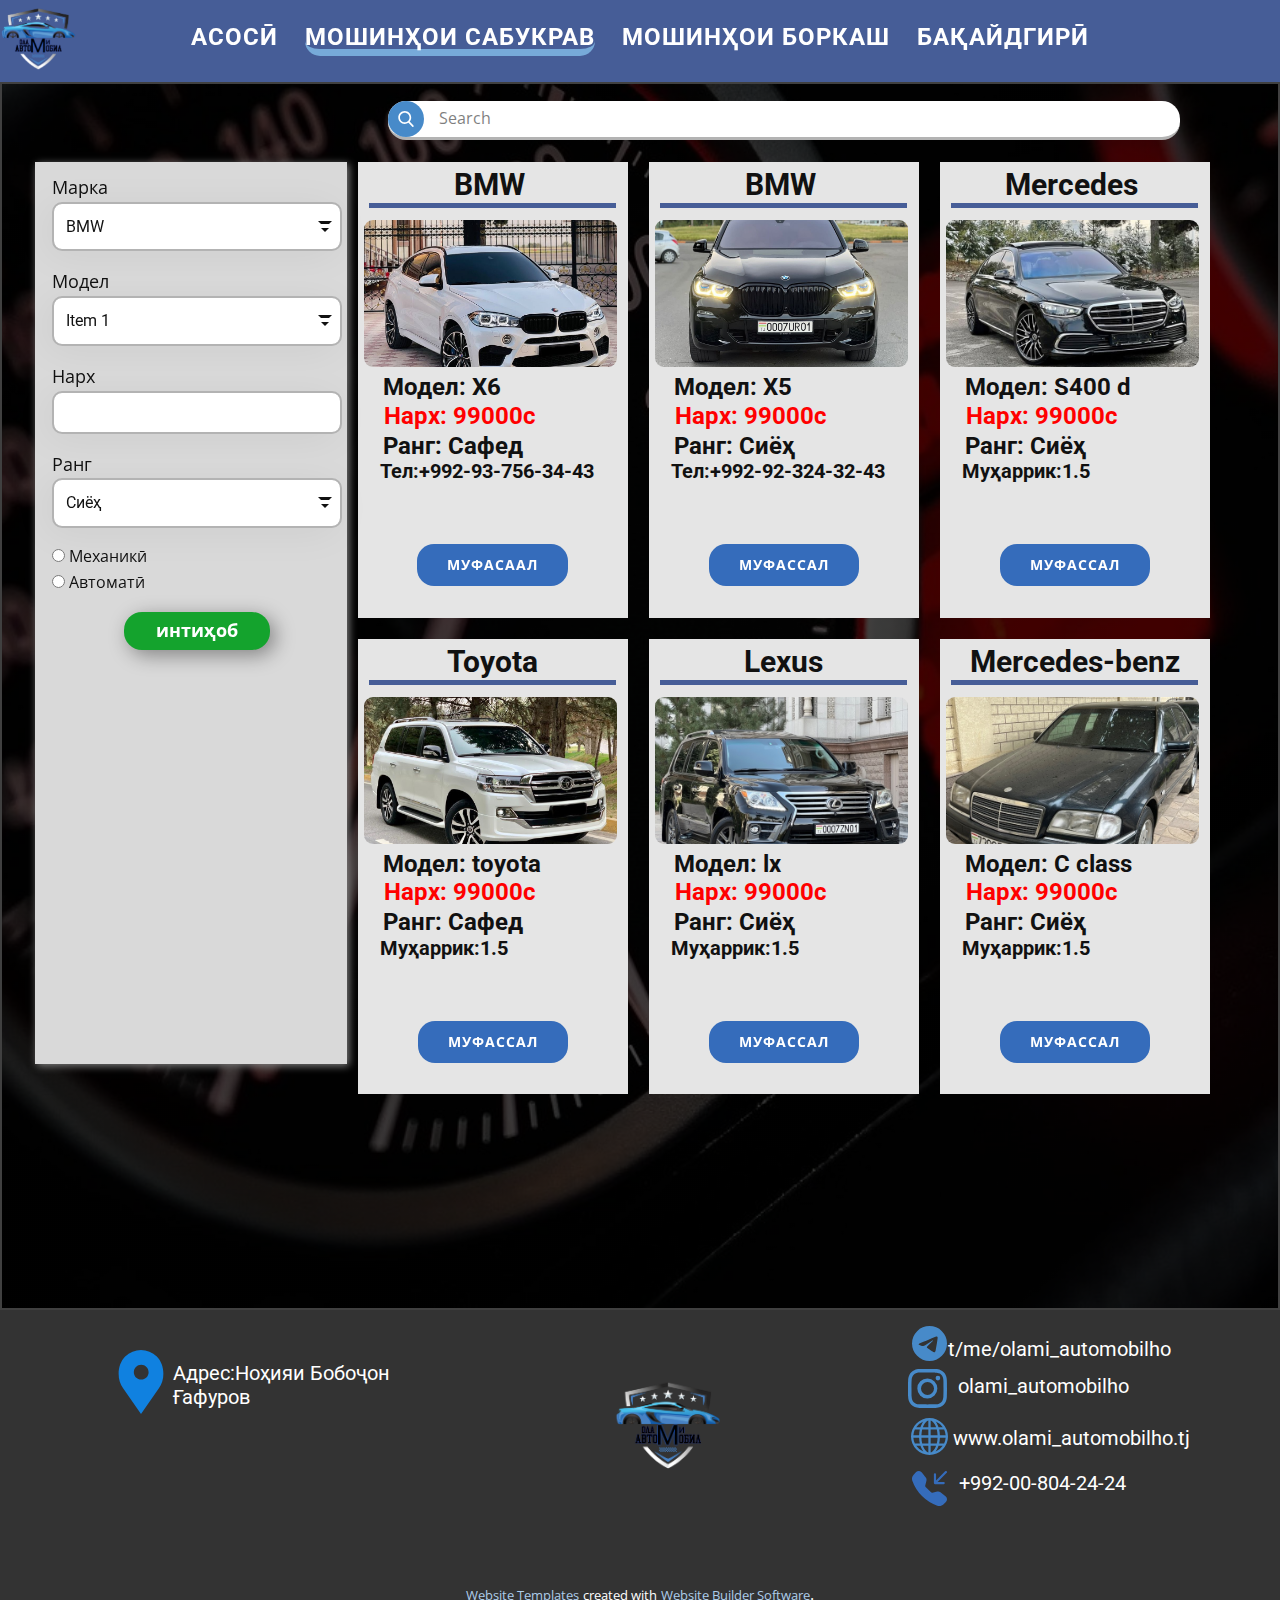
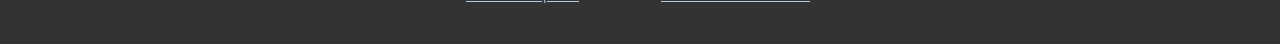
<file: Мошинҳои-сабукрав.html>
<!DOCTYPE html>
<html style="font-size: 16px;" lang="ru"><head>
    <meta name="viewport" content="width=device-width, initial-scale=1.0">
    <meta charset="utf-8">
    <meta name="keywords" content="">
    <meta name="description" content="">
    <title>Мошинҳои сабукрав</title>
    <link rel="stylesheet" href="nicepage.css" media="screen">
<link rel="stylesheet" href="Мошинҳои-сабукрав.css" media="screen">
    <script class="u-script" type="text/javascript" src="jquery.js" defer=""></script>
    <script class="u-script" type="text/javascript" src="nicepage.js" defer=""></script>
    <meta name="generator" content="Nicepage 4.18.5, nicepage.com">
    <link rel="icon" href="images/favicon.png">
    <link id="u-theme-google-font" rel="stylesheet" href="https://fonts.googleapis.com/css?family=Roboto:100,100i,300,300i,400,400i,500,500i,700,700i,900,900i|Open+Sans:300,300i,400,400i,500,500i,600,600i,700,700i,800,800i">
    <link id="u-page-google-font" rel="stylesheet" href="https://fonts.googleapis.com/css?family=Roboto:100,100i,300,300i,400,400i,500,500i,700,700i,900,900i">
    
    
    
    <script type="application/ld+json">{
		"@context": "http://schema.org",
		"@type": "Organization",
		"name": "olami_automobilho",
		"logo": "images/1663388768787.png"
}</script>
    <meta name="theme-color" content="#478ac9">
    <meta property="og:title" content="Мошинҳои сабукрав">
    <meta property="og:description" content="">
    <meta property="og:type" content="website">
  </head>
  <body class="u-body u-xl-mode" data-lang="ru"><header class="u-clearfix u-custom-color-5 u-header u-sticky u-sticky-2d8f u-valign-middle-lg u-valign-middle-md u-valign-middle-sm u-header" id="sec-4d9c" data-animation-name="" data-animation-duration="0" data-animation-delay="0" data-animation-direction=""><a href="https://nicepage.com" class="u-image u-logo u-image-1" data-image-width="1001" data-image-height="1001" data-animation-name="flipIn" data-animation-duration="1000" data-animation-direction="X">
        <img src="images/1663388768787.png" class="u-logo-image u-logo-image-1">
      </a><nav class="u-menu u-menu-one-level u-offcanvas u-menu-1" data-responsive-from="MD">
        <div class="menu-collapse" style="font-size: 1.25rem; letter-spacing: 1px; text-transform: uppercase; font-weight: 700;">
          <a class="u-button-style u-custom-active-border-color u-custom-active-color u-custom-border u-custom-border-color u-custom-border-radius u-custom-borders u-custom-color u-custom-hover-border-color u-custom-hover-color u-custom-left-right-menu-spacing u-custom-padding-bottom u-custom-text-active-color u-custom-text-color u-custom-text-decoration u-custom-text-hover-color u-custom-text-shadow u-custom-text-shadow-blur u-custom-text-shadow-color u-custom-text-shadow-transparency u-custom-text-shadow-x u-custom-text-shadow-y u-custom-top-bottom-menu-spacing u-file-icon u-nav-link u-file-icon-1" href="#">
            <img src="images/168214.png" alt="">
          </a>
        </div>
        <div class="u-custom-menu u-nav-container">
          <ul class="u-custom-font u-heading-font u-nav u-spacing-27 u-unstyled u-nav-1"><li class="u-nav-item"><a class="u-border-7 u-border-active-palette-1-light-1 u-border-hover-palette-1-light-1 u-border-no-left u-border-no-right u-border-no-top u-button-style u-nav-link u-radius-15 u-text-active-white u-text-white" href="Асосӣ.html" style="padding: 0px;">Асосӣ</a>
</li><li class="u-nav-item"><a class="u-border-7 u-border-active-palette-1-light-1 u-border-hover-palette-1-light-1 u-border-no-left u-border-no-right u-border-no-top u-button-style u-nav-link u-radius-15 u-text-active-white u-text-white" href="Мошинҳои-сабукрав.html" target="_blank" rel="nofollow" style="padding: 0px;">Мошинҳои сабукрав</a>
</li><li class="u-nav-item"><a class="u-border-7 u-border-active-palette-1-light-1 u-border-hover-palette-1-light-1 u-border-no-left u-border-no-right u-border-no-top u-button-style u-nav-link u-radius-15 u-text-active-white u-text-white" href="Мошинҳои-Боркаш.html" style="padding: 0px;">Мошинҳои боркаш</a>
</li><li class="u-nav-item"><a class="u-border-7 u-border-active-palette-1-light-1 u-border-hover-palette-1-light-1 u-border-no-left u-border-no-right u-border-no-top u-button-style u-nav-link u-radius-15 u-text-active-white u-text-white" href="Бақайдгирӣ.html" style="padding: 0px;">Бақайдгирӣ</a>
</li></ul>
        </div>
        <div class="u-custom-menu u-nav-container-collapse">
          <div class="u-container-style u-grey-75 u-inner-container-layout u-opacity u-opacity-95 u-sidenav">
            <div class="u-inner-container-layout u-sidenav-overflow">
              <div class="u-menu-close"></div>
              <ul class="u-align-center u-nav u-popupmenu-items u-spacing-23 u-text-active-palette-1-light-2 u-text-palette-1-dark-1 u-unstyled u-nav-2"><li class="u-nav-item"><a class="u-button-style u-nav-link" href="Асосӣ.html">Асосӣ</a>
</li><li class="u-nav-item"><a class="u-button-style u-nav-link" href="Мошинҳои-сабукрав.html" target="_blank" rel="nofollow">Мошинҳои сабукрав</a>
</li><li class="u-nav-item"><a class="u-button-style u-nav-link" href="Мошинҳои-Боркаш.html">Мошинҳои боркаш</a>
</li><li class="u-nav-item"><a class="u-button-style u-nav-link" href="Бақайдгирӣ.html">Бақайдгирӣ</a>
</li></ul>
            </div>
          </div>
          <div class="u-black u-menu-overlay u-opacity u-opacity-60"></div>
        </div>
      </nav></header>
    <section class="u-border-2 u-border-grey-75 u-clearfix u-image u-shading u-section-1" id="sec-fe85" data-image-width="1280" data-image-height="851">
      <div class="u-clearfix u-sheet u-sheet-1">
        <form action="#" method="get" class="u-border-3 u-border-grey-30 u-border-no-left u-border-no-right u-border-no-top u-radius-18 u-search u-search-left u-white u-search-1">
          <button class="u-search-button" type="submit">
            <span class="u-icon-circle u-palette-1-base u-search-icon u-spacing-10 u-search-icon-1">
              <svg class="u-svg-link" preserveAspectRatio="xMidYMin slice" viewBox="0 0 56.966 56.966"><use xmlns:xlink="http://www.w3.org/1999/xlink" xlink:href="#svg-3438"></use></svg>
              <svg xmlns="http://www.w3.org/2000/svg" xmlns:xlink="http://www.w3.org/1999/xlink" version="1.1" id="svg-3438" x="0px" y="0px" viewBox="0 0 56.966 56.966" style="enable-background:new 0 0 56.966 56.966;" xml:space="preserve" class="u-svg-content"><path d="M55.146,51.887L41.588,37.786c3.486-4.144,5.396-9.358,5.396-14.786c0-12.682-10.318-23-23-23s-23,10.318-23,23  s10.318,23,23,23c4.761,0,9.298-1.436,13.177-4.162l13.661,14.208c0.571,0.593,1.339,0.92,2.162,0.92  c0.779,0,1.518-0.297,2.079-0.837C56.255,54.982,56.293,53.08,55.146,51.887z M23.984,6c9.374,0,17,7.626,17,17s-7.626,17-17,17  s-17-7.626-17-17S14.61,6,23.984,6z"></path></svg>
            </span>
          </button>
          <input class="u-search-input" type="search" name="search" value="" placeholder="Search">
          <input type="hidden" name="formServices" value="5a605f9167da20d3d897718adeedbcc6">
        </form>
        <div class="u-layout-grid u-list u-list-1">
          <div class="u-repeater u-repeater-1">
            <div class="u-container-style u-grey-10 u-hover-feature u-list-item u-repeater-item u-shape-round u-list-item-1">
              <div class="u-container-layout u-similar-container u-valign-top-md u-valign-top-sm u-valign-top-xs u-container-layout-1">
                <h3 class="u-align-center u-text u-text-default-xl u-text-1">BMW&nbsp;</h3>
                <div class="u-border-5 u-border-custom-color-5 u-line u-line-horizontal u-line-1"></div>
                <img class="u-hover-feature u-image u-image-round u-radius-9 u-image-1" src="images/somon.tj_official-19092022-0002.jpg" data-image-width="964" data-image-height="727" data-animation-name="bounceIn" data-animation-duration="1000" data-animation-direction="">
                <h3 class="u-custom-item u-text u-text-2">
                  <span style="font-weight: 700;">Модел: X6</span>
                  <br>
                </h3>
                <h3 class="u-text u-text-custom-color-9 u-text-3">
                  <span style="font-weight: 700;">Нарх: 99000с</span>
                  <br>
                </h3>
                <h3 class="u-text u-text-4">Ранг: Сафед</h3>
                <h3 class="u-text u-text-5">
                  <span style="font-weight: 700;">Тел:+992-93-​756-34-43<span style="font-weight: 700;"></span>
                  </span>
                  <br>
                </h3>
                <a href="Муфассал.html" class="u-btn u-btn-round u-button-style u-custom-color-7 u-hover-custom-color-6 u-hover-feature u-radius-17 u-btn-1" data-animation-name="customAnimationIn" data-animation-duration="1000" data-animation-direction="X">Муфасаал</a>
              </div>
            </div>
            <div class="u-container-style u-grey-10 u-hover-feature u-list-item u-repeater-item u-shape-round u-list-item-2">
              <div class="u-container-layout u-similar-container u-valign-top-md u-valign-top-sm u-valign-top-xs u-container-layout-2">
                <h3 class="u-align-center u-text u-text-default-xl u-text-6">BMW&nbsp;</h3>
                <div class="u-border-5 u-border-custom-color-5 u-line u-line-horizontal u-line-2"></div>
                <img class="u-hover-feature u-image u-image-round u-radius-9 u-image-2" src="images/somon.tj_official-19092022-0011.jpg" data-image-width="960" data-image-height="720" data-animation-name="bounceIn" data-animation-duration="1000" data-animation-direction="">
                <h3 class="u-custom-item u-text u-text-7">Модел: X5<br>
                </h3>
                <h3 class="u-text u-text-custom-color-9 u-text-8">Нарх: 99000с<br>
                </h3>
                <h3 class="u-text u-text-9">Ранг: Сиёҳ</h3>
                <h3 class="u-text u-text-10"> Тел:+992-92-324-32-43<br>
                </h3>
                <a href="" class="u-btn u-btn-round u-button-style u-custom-color-7 u-hover-custom-color-6 u-hover-feature u-radius-17 u-btn-2" data-animation-name="customAnimationIn" data-animation-duration="1000" data-animation-direction="X">муфассал</a>
              </div>
            </div>
            <div class="u-container-style u-grey-10 u-hover-feature u-list-item u-repeater-item u-shape-round u-list-item-3">
              <div class="u-container-layout u-similar-container u-valign-top-md u-valign-top-sm u-valign-top-xs u-container-layout-3">
                <h3 class="u-align-center u-text u-text-default-xl u-text-11">Mercedes&nbsp;</h3>
                <div class="u-border-5 u-border-custom-color-5 u-line u-line-horizontal u-line-3"></div>
                <img class="u-hover-feature u-image u-image-round u-radius-9 u-image-3" src="images/somon.tj_official-19092022-0058.jpg" data-image-width="640" data-image-height="480" data-animation-name="bounceIn" data-animation-duration="1000" data-animation-direction="">
                <h3 class="u-custom-item u-text u-text-12">Модел: S400 d<br>
                </h3>
                <h3 class="u-text u-text-custom-color-9 u-text-13">Нарх: 99000с<br>
                </h3>
                <h3 class="u-text u-text-14">Ранг: Сиёҳ</h3>
                <h3 class="u-text u-text-15">Муҳаррик:1.5<br>
                </h3>
                <a href="" class="u-btn u-btn-round u-button-style u-custom-color-7 u-hover-custom-color-6 u-hover-feature u-radius-17 u-btn-3" data-animation-name="customAnimationIn" data-animation-duration="1000" data-animation-direction="X">муфассал</a>
              </div>
            </div>
            <div class="u-container-style u-grey-10 u-hover-feature u-list-item u-repeater-item u-shape-round u-list-item-4">
              <div class="u-container-layout u-similar-container u-valign-top-md u-valign-top-sm u-valign-top-xs u-container-layout-4">
                <h3 class="u-align-center u-text u-text-default-xl u-text-16">Toyota</h3>
                <div class="u-border-5 u-border-custom-color-5 u-line u-line-horizontal u-line-4"></div>
                <img class="u-hover-feature u-image u-image-round u-radius-9 u-image-4" src="images/somon.tj_official-19092022-0147.jpg" data-image-width="881" data-image-height="720" data-animation-name="bounceIn" data-animation-duration="1000" data-animation-direction="">
                <h3 class="u-custom-item u-text u-text-17">Модел: toyota<br>
                </h3>
                <h3 class="u-text u-text-custom-color-9 u-text-18">Нарх: 99000с<br>
                </h3>
                <h3 class="u-text u-text-19">Ранг: Сафед</h3>
                <h3 class="u-text u-text-20">Муҳаррик:1.5<br>
                </h3>
                <a href="" class="u-btn u-btn-round u-button-style u-custom-color-7 u-hover-custom-color-6 u-hover-feature u-radius-17 u-btn-4" data-animation-name="customAnimationIn" data-animation-duration="1000" data-animation-direction="X"> муфассал</a>
              </div>
            </div>
            <div class="u-container-style u-grey-10 u-hover-feature u-list-item u-repeater-item u-shape-round u-list-item-5">
              <div class="u-container-layout u-similar-container u-valign-top-md u-valign-top-sm u-valign-top-xs u-container-layout-5">
                <h3 class="u-align-center u-text u-text-default-xl u-text-21">Lexus</h3>
                <div class="u-border-5 u-border-custom-color-5 u-line u-line-horizontal u-line-5"></div>
                <img class="u-hover-feature u-image u-image-round u-radius-9 u-image-5" src="images/8b7deb262ef740d3b52c00b0317fd329.jpg" data-image-width="600" data-image-height="800" data-animation-name="bounceIn" data-animation-duration="1000" data-animation-direction="">
                <h3 class="u-custom-item u-text u-text-22">Модел: lx<br>
                </h3>
                <h3 class="u-text u-text-custom-color-9 u-text-23">Нарх: 99000с<br>
                </h3>
                <h3 class="u-text u-text-24">Ранг: Сиёҳ</h3>
                <h3 class="u-text u-text-25">Муҳаррик:1.5<br>
                </h3>
                <a href="" class="u-btn u-btn-round u-button-style u-custom-color-7 u-hover-custom-color-6 u-hover-feature u-radius-17 u-btn-5" data-animation-name="customAnimationIn" data-animation-duration="1000" data-animation-direction="X">муфассал</a>
              </div>
            </div>
            <div class="u-container-style u-grey-10 u-hover-feature u-list-item u-repeater-item u-shape-round u-list-item-6">
              <div class="u-container-layout u-similar-container u-valign-top-md u-valign-top-sm u-valign-top-xs u-container-layout-6">
                <h3 class="u-align-center u-text u-text-default-xl u-text-26">Mercedes-benz<br>
                </h3>
                <div class="u-border-5 u-border-custom-color-5 u-line u-line-horizontal u-line-6"></div>
                <img class="u-hover-feature u-image u-image-round u-radius-9 u-image-6" src="images/9f9c3349f3896ba6a974514779f10e91.jpg" data-image-width="600" data-image-height="800" data-animation-name="bounceIn" data-animation-duration="1000" data-animation-direction="">
                <h3 class="u-custom-item u-text u-text-27">Модел: C class<br>
                </h3>
                <h3 class="u-text u-text-custom-color-9 u-text-28">Нарх: 99000с<br>
                </h3>
                <h3 class="u-text u-text-29">Ранг: Сиёҳ</h3>
                <h3 class="u-text u-text-30">Муҳаррик:1.5<br>
                </h3>
                <a href="" class="u-btn u-btn-round u-button-style u-custom-color-7 u-hover-custom-color-6 u-hover-feature u-radius-17 u-btn-6" data-animation-name="customAnimationIn" data-animation-duration="1000" data-animation-direction="X">муфассал</a>
              </div>
            </div>
          </div>
        </div>
        <div class="box u-align-left u-container-style u-grey-15 u-group u-group-1">
          <div class="u-container-layout u-valign-top u-container-layout-7">
            <div class="u-form u-form-1">
              <form action="https://forms.nicepagesrv.com/Form/Process" class="u-clearfix u-form-spacing-16 u-form-vertical u-inner-form" source="email" name="form" style="padding: 11px;">
                <div class="u-form-group u-form-select u-label-top u-form-group-1">
                  <label for="select-5a42" class="u-label u-label-1">Марка </label>
                  <div class="u-form-select-wrapper">
                    <select id="select-5a42" name="select" class="u-border-2 u-border-grey-30 u-custom-font u-heading-font u-input u-input-rectangle u-radius-10 u-white u-input-1" required="required" autofocus="autofocus">
                      <option value="BMW">BMW</option>
                      <option value="Mercedes">Mercedes</option>
                      <option value="Lexus">Lexus</option>
                      <option value="Toyota">Toyota</option>
                    </select>
                    <svg xmlns="http://www.w3.org/2000/svg" width="14" height="12" version="1" class="u-caret"><path fill="currentColor" d="M4 8L0 4h8z"></path></svg>
                  </div>
                </div>
                <div class="u-form-group u-form-select u-label-top u-form-group-2">
                  <label for="select-578c" class="u-label u-label-2">Модел</label>
                  <div class="u-form-select-wrapper">
                    <select id="select-578c" name="select-1" class="u-border-2 u-border-grey-30 u-custom-font u-heading-font u-input u-input-rectangle u-radius-10 u-white u-input-2">
                      <option value="Item 1">Item 1</option>
                      <option value="Item 2">Item 2</option>
                      <option value="Item 3">Item 3</option>
                    </select>
                    <svg xmlns="http://www.w3.org/2000/svg" width="14" height="12" version="1" class="u-caret"><path fill="currentColor" d="M4 8L0 4h8z"></path></svg>
                  </div>
                </div>
                <div class="u-form-group u-label-top u-form-group-3">
                  <label for="text-356e" class="u-label u-label-3">Нарх</label>
                  <input type="text" placeholder="" id="text-356e" name="text" class="u-border-2 u-border-grey-30 u-custom-font u-heading-font u-input u-input-rectangle u-radius-10 u-white u-input-3">
                </div>
                <div class="u-form-group u-form-select u-label-top u-form-group-4">
                  <label for="select-0b7c" class="u-label u-label-4">Ранг</label>
                  <div class="u-form-select-wrapper">
                    <select id="select-0b7c" name="select-2" class="u-border-2 u-border-grey-30 u-custom-font u-heading-font u-input u-input-rectangle u-radius-10 u-white u-input-4">
                      <option value="Сиёҳ">Сиёҳ</option>
                      <option value="Сафед">Сафед</option>
                      <option value="Сурҳ">Сурҳ</option>
                      <option value="Сабз">Сабз</option>
                    </select>
                    <svg xmlns="http://www.w3.org/2000/svg" width="14" height="12" version="1" class="u-caret"><path fill="currentColor" d="M4 8L0 4h8z"></path></svg>
                  </div>
                </div>
                <div class="u-form-group u-form-radiobutton u-form-group-5">
                  <div class="u-form-radio-button-wrapper">
                    <input type="radio" name="radiobutton" value="Механикӣ">
                    <label class="u-label" for="radiobutton">Механикӣ</label>
                    <br>
                    <input type="radio" name="radiobutton" value="Автоматӣ">
                    <label class="u-label" for="radiobutton">Автоматӣ</label>
                    <br>
                  </div>
                </div>
                <div class="u-align-center u-form-group u-form-submit u-label-top">
                  <a href="#" class="u-border-none u-btn u-btn-round u-btn-submit u-button-style u-custom-color-4 u-radius-18 u-text-white u-btn-7">интиҳоб</a>
                  <input type="submit" value="submit" class="u-form-control-hidden">
                </div>
                <div class="u-form-send-message u-form-send-success"> Спасибо! Ваше сообщение отправлено. </div>
                <div class="u-form-send-error u-form-send-message"> Отправка не удалась. Пожалуйста, исправьте ошибки и попробуйте еще раз. </div>
                <input type="hidden" value="" name="recaptchaResponse">
                <input type="hidden" name="formServices" value="5a605f9167da20d3d897718adeedbcc6">
              </form>
            </div>
          </div>
        </div>
      </div>
      
      
      
      
      
      
      
      
      
      
      
      
      
      
      
      
      
      
    </section>
    
    
    
    <footer class="u-clearfix u-footer u-grey-80" id="sec-6dcc" data-image-width="1920" data-image-height="1080"><div class="u-clearfix u-sheet u-valign-middle u-sheet-1">
        <div class="u-clearfix u-expanded-width-sm u-expanded-width-xs u-gutter-30 u-layout-wrap u-layout-wrap-1">
          <div class="u-gutter-0 u-layout">
            <div class="u-layout-row">
              <div class="u-align-left u-container-style u-layout-cell u-size-20 u-layout-cell-1">
                <div class="u-container-layout u-container-layout-1"><!--position-->
                  <div data-position="" class="u-position u-position-1"><!--block-->
                    <div class="u-block">
                      <div class="u-block-container u-clearfix"><!--block_header-->
                        <h5 class="u-block-header u-text"><!--block_header_content-->Адрес:Ноҳияи Бобоҷон Ғафуров<!--/block_header_content--></h5><!--/block_header--><!--block_content-->
                        <div class="u-block-content u-text"><!--block_content_content--><!--/block_content_content--></div><!--/block_content-->
                      </div>
                    </div><!--/block-->
                  </div><!--/position--><span class="u-icon u-icon-1"><svg class="u-svg-link" preserveAspectRatio="xMidYMin slice" viewBox="0 0 52 52" style=""><use xmlns:xlink="http://www.w3.org/1999/xlink" xlink:href="#svg-56b8"></use></svg><svg class="u-svg-content" viewBox="0 0 52 52" x="0px" y="0px" id="svg-56b8" style="enable-background:new 0 0 52 52;"><path style="fill:currentColor;" d="M38.853,5.324L38.853,5.324c-7.098-7.098-18.607-7.098-25.706,0h0
	C6.751,11.72,6.031,23.763,11.459,31L26,52l14.541-21C45.969,23.763,45.249,11.72,38.853,5.324z M26.177,24c-3.314,0-6-2.686-6-6
	s2.686-6,6-6s6,2.686,6,6S29.491,24,26.177,24z"></path></svg></span>
                </div>
              </div>
              <div class="u-container-style u-layout-cell u-size-14-md u-size-14-sm u-size-14-xs u-size-16-lg u-size-20-xl u-layout-cell-2">
                <div class="u-container-layout u-valign-middle u-container-layout-2">
                  <a href="https://nicepage.com" class="u-hover-feature u-image u-logo u-image-1" data-image-width="1001" data-image-height="1001">
                    <img src="images/favicon.png?rand=2c23" class="u-logo-image u-logo-image-1">
                  </a>
                </div>
              </div>
              <div class="u-align-left u-container-style u-layout-cell u-size-20-xl u-size-24-lg u-size-26-md u-size-26-sm u-size-26-xs u-layout-cell-3">
                <div class="u-container-layout u-container-layout-3"><span class="u-icon u-text-palette-1-base u-icon-2"><svg class="u-svg-link" preserveAspectRatio="xMidYMin slice" viewBox="0 0 16 16" style=""><use xmlns:xlink="http://www.w3.org/1999/xlink" xlink:href="#svg-e236"></use></svg><svg class="u-svg-content" viewBox="0 0 16 16" id="svg-e236"><path d="M16 8A8 8 0 1 1 0 8a8 8 0 0 1 16 0zM8.287 5.906c-.778.324-2.334.994-4.666 2.01-.378.15-.577.298-.595.442-.03.243.275.339.69.47l.175.055c.408.133.958.288 1.243.294.26.006.549-.1.868-.32 2.179-1.471 3.304-2.214 3.374-2.23.05-.012.12-.026.166.016.047.041.042.12.037.141-.03.129-1.227 1.241-1.846 1.817-.193.18-.33.307-.358.336a8.154 8.154 0 0 1-.188.186c-.38.366-.664.64.015 1.088.327.216.589.393.85.571.284.194.568.387.936.629.093.06.183.125.27.187.331.236.63.448.997.414.214-.02.435-.22.547-.82.265-1.417.786-4.486.906-5.751a1.426 1.426 0 0 0-.013-.315.337.337 0 0 0-.114-.217.526.526 0 0 0-.31-.093c-.3.005-.763.166-2.984 1.09z"></path></svg></span>
                  <h5 class="u-text u-text-default u-text-3">t/me/olami_automobilho</h5><span class="u-icon u-text-palette-1-base u-icon-3"><svg class="u-svg-link" preserveAspectRatio="xMidYMin slice" viewBox="0 0 16 16" style=""><use xmlns:xlink="http://www.w3.org/1999/xlink" xlink:href="#svg-92ca"></use></svg><svg class="u-svg-content" viewBox="0 0 16 16" id="svg-92ca"><path d="M8 0C5.829 0 5.556.01 4.703.048 3.85.088 3.269.222 2.76.42a3.917 3.917 0 0 0-1.417.923A3.927 3.927 0 0 0 .42 2.76C.222 3.268.087 3.85.048 4.7.01 5.555 0 5.827 0 8.001c0 2.172.01 2.444.048 3.297.04.852.174 1.433.372 1.942.205.526.478.972.923 1.417.444.445.89.719 1.416.923.51.198 1.09.333 1.942.372C5.555 15.99 5.827 16 8 16s2.444-.01 3.298-.048c.851-.04 1.434-.174 1.943-.372a3.916 3.916 0 0 0 1.416-.923c.445-.445.718-.891.923-1.417.197-.509.332-1.09.372-1.942C15.99 10.445 16 10.173 16 8s-.01-2.445-.048-3.299c-.04-.851-.175-1.433-.372-1.941a3.926 3.926 0 0 0-.923-1.417A3.911 3.911 0 0 0 13.24.42c-.51-.198-1.092-.333-1.943-.372C10.443.01 10.172 0 7.998 0h.003zm-.717 1.442h.718c2.136 0 2.389.007 3.232.046.78.035 1.204.166 1.486.275.373.145.64.319.92.599.28.28.453.546.598.92.11.281.24.705.275 1.485.039.843.047 1.096.047 3.231s-.008 2.389-.047 3.232c-.035.78-.166 1.203-.275 1.485a2.47 2.47 0 0 1-.599.919c-.28.28-.546.453-.92.598-.28.11-.704.24-1.485.276-.843.038-1.096.047-3.232.047s-2.39-.009-3.233-.047c-.78-.036-1.203-.166-1.485-.276a2.478 2.478 0 0 1-.92-.598 2.48 2.48 0 0 1-.6-.92c-.109-.281-.24-.705-.275-1.485-.038-.843-.046-1.096-.046-3.233 0-2.136.008-2.388.046-3.231.036-.78.166-1.204.276-1.486.145-.373.319-.64.599-.92.28-.28.546-.453.92-.598.282-.11.705-.24 1.485-.276.738-.034 1.024-.044 2.515-.045v.002zm4.988 1.328a.96.96 0 1 0 0 1.92.96.96 0 0 0 0-1.92zm-4.27 1.122a4.109 4.109 0 1 0 0 8.217 4.109 4.109 0 0 0 0-8.217zm0 1.441a2.667 2.667 0 1 1 0 5.334 2.667 2.667 0 0 1 0-5.334z"></path></svg></span>
                  <h5 class="u-text u-text-default u-text-4">olami_automobilho</h5><span class="u-icon u-text-palette-1-base u-icon-4"><svg class="u-svg-link" preserveAspectRatio="xMidYMin slice" viewBox="0 0 16 16" style=""><use xmlns:xlink="http://www.w3.org/1999/xlink" xlink:href="#svg-6e51"></use></svg><svg class="u-svg-content" viewBox="0 0 16 16" id="svg-6e51"><path d="M0 8a8 8 0 1 1 16 0A8 8 0 0 1 0 8zm7.5-6.923c-.67.204-1.335.82-1.887 1.855A7.97 7.97 0 0 0 5.145 4H7.5V1.077zM4.09 4a9.267 9.267 0 0 1 .64-1.539 6.7 6.7 0 0 1 .597-.933A7.025 7.025 0 0 0 2.255 4H4.09zm-.582 3.5c.03-.877.138-1.718.312-2.5H1.674a6.958 6.958 0 0 0-.656 2.5h2.49zM4.847 5a12.5 12.5 0 0 0-.338 2.5H7.5V5H4.847zM8.5 5v2.5h2.99a12.495 12.495 0 0 0-.337-2.5H8.5zM4.51 8.5a12.5 12.5 0 0 0 .337 2.5H7.5V8.5H4.51zm3.99 0V11h2.653c.187-.765.306-1.608.338-2.5H8.5zM5.145 12c.138.386.295.744.468 1.068.552 1.035 1.218 1.65 1.887 1.855V12H5.145zm.182 2.472a6.696 6.696 0 0 1-.597-.933A9.268 9.268 0 0 1 4.09 12H2.255a7.024 7.024 0 0 0 3.072 2.472zM3.82 11a13.652 13.652 0 0 1-.312-2.5h-2.49c.062.89.291 1.733.656 2.5H3.82zm6.853 3.472A7.024 7.024 0 0 0 13.745 12H11.91a9.27 9.27 0 0 1-.64 1.539 6.688 6.688 0 0 1-.597.933zM8.5 12v2.923c.67-.204 1.335-.82 1.887-1.855.173-.324.33-.682.468-1.068H8.5zm3.68-1h2.146c.365-.767.594-1.61.656-2.5h-2.49a13.65 13.65 0 0 1-.312 2.5zm2.802-3.5a6.959 6.959 0 0 0-.656-2.5H12.18c.174.782.282 1.623.312 2.5h2.49zM11.27 2.461c.247.464.462.98.64 1.539h1.835a7.024 7.024 0 0 0-3.072-2.472c.218.284.418.598.597.933zM10.855 4a7.966 7.966 0 0 0-.468-1.068C9.835 1.897 9.17 1.282 8.5 1.077V4h2.355z"></path></svg></span>
                  <h5 class="u-text u-text-default u-text-5">www.olami_automobilho.tj</h5><span class="u-icon u-text-custom-color-7 u-icon-5"><svg class="u-svg-link" preserveAspectRatio="xMidYMin slice" viewBox="0 0 16 16" style=""><use xmlns:xlink="http://www.w3.org/1999/xlink" xlink:href="#svg-c582"></use></svg><svg class="u-svg-content" viewBox="0 0 16 16" id="svg-c582"><path fill-rule="evenodd" d="M1.885.511a1.745 1.745 0 0 1 2.61.163L6.29 2.98c.329.423.445.974.315 1.494l-.547 2.19a.678.678 0 0 0 .178.643l2.457 2.457a.678.678 0 0 0 .644.178l2.189-.547a1.745 1.745 0 0 1 1.494.315l2.306 1.794c.829.645.905 1.87.163 2.611l-1.034 1.034c-.74.74-1.846 1.065-2.877.702a18.634 18.634 0 0 1-7.01-4.42 18.634 18.634 0 0 1-4.42-7.009c-.362-1.03-.037-2.137.703-2.877L1.885.511zM15.854.146a.5.5 0 0 1 0 .708L11.707 5H14.5a.5.5 0 0 1 0 1h-4a.5.5 0 0 1-.5-.5v-4a.5.5 0 0 1 1 0v2.793L15.146.146a.5.5 0 0 1 .708 0z"></path></svg></span>
                  <h5 class="u-text u-text-default u-text-6">+992-00-804-24-24</h5>
                </div>
              </div>
            </div>
          </div>
        </div>
      </div></footer>
    <section class="u-backlink u-clearfix u-grey-80">
      <a class="u-link" href="https://nicepage.com/website-templates" target="_blank">
        <span>Website Templates</span>
      </a>
      <p class="u-text">
        <span>created with</span>
      </p>
      <a class="u-link" href="" target="_blank">
        <span>Website Builder Software</span>
      </a>. 
    </section>
  
</body></html>
</file>
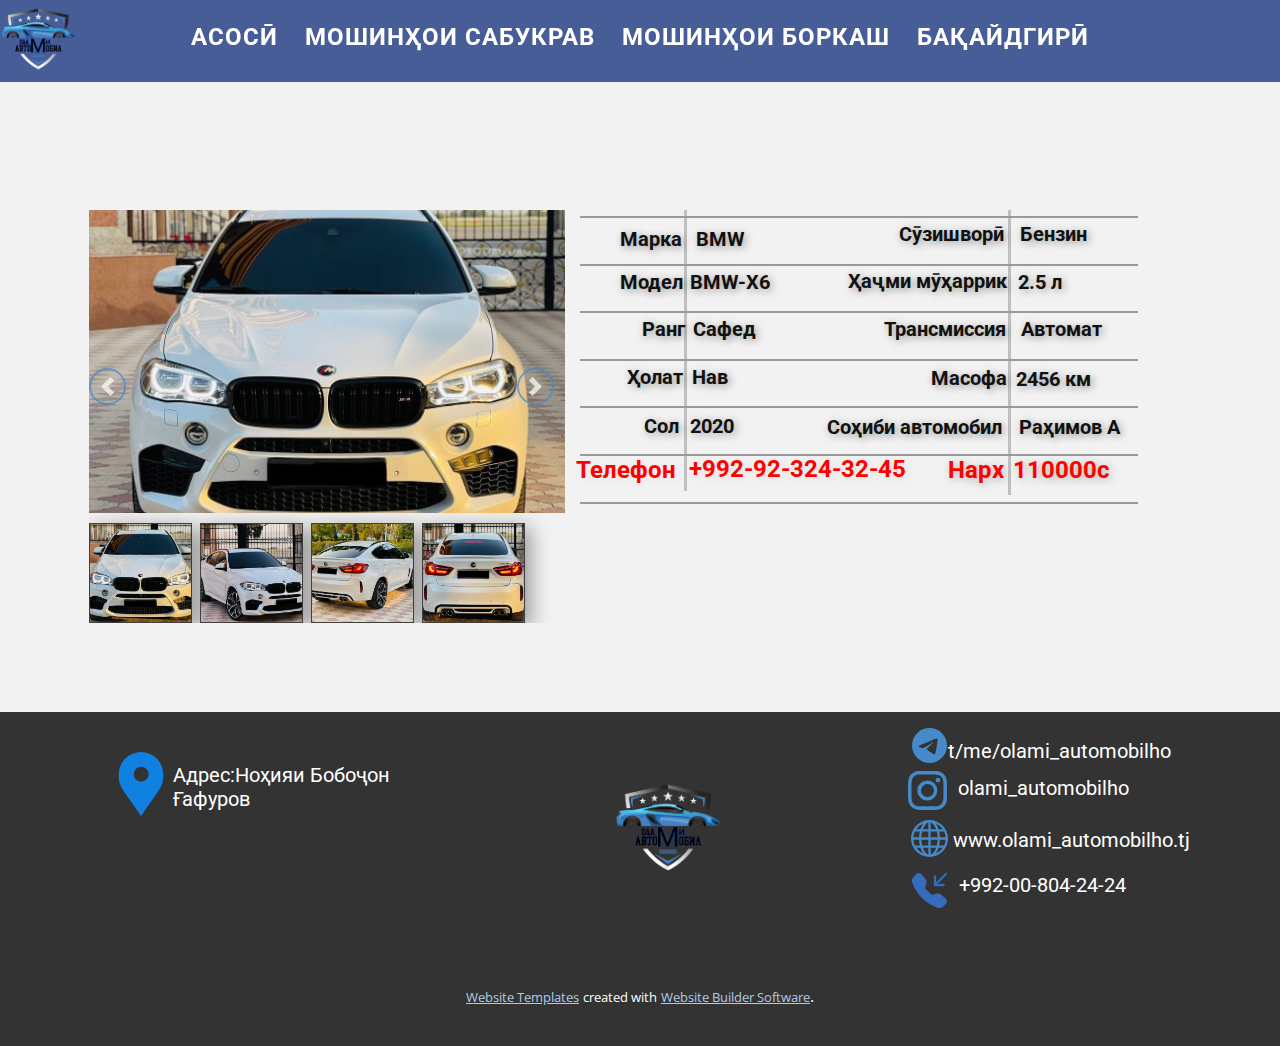
<file: Муфассал.html>
<!DOCTYPE html>
<html style="font-size: 16px;" lang="ru"><head>
    <meta name="viewport" content="width=device-width, initial-scale=1.0">
    <meta charset="utf-8">
    <meta name="keywords" content="">
    <meta name="description" content="">
    <title>Муфассал</title>
    <link rel="stylesheet" href="nicepage.css" media="screen">
<link rel="stylesheet" href="Муфассал.css" media="screen">
    <script class="u-script" type="text/javascript" src="jquery.js" defer=""></script>
    <script class="u-script" type="text/javascript" src="nicepage.js" defer=""></script>
    <meta name="generator" content="Nicepage 4.18.5, nicepage.com">
    <link rel="icon" href="images/favicon.png">
    <link id="u-theme-google-font" rel="stylesheet" href="https://fonts.googleapis.com/css?family=Roboto:100,100i,300,300i,400,400i,500,500i,700,700i,900,900i|Open+Sans:300,300i,400,400i,500,500i,600,600i,700,700i,800,800i">
    <link id="u-page-google-font" rel="stylesheet" href="https://fonts.googleapis.com/css?family=Roboto:100,100i,300,300i,400,400i,500,500i,700,700i,900,900i">
    
    
    
    <script type="application/ld+json">{
		"@context": "http://schema.org",
		"@type": "Organization",
		"name": "olami_automobilho",
		"logo": "images/1663388768787.png"
}</script>
    <meta name="theme-color" content="#478ac9">
    <meta property="og:title" content="Муфассал">
    <meta property="og:description" content="">
    <meta property="og:type" content="website">
  </head>
  <body class="u-body u-xl-mode" data-lang="ru"><header class="u-clearfix u-custom-color-5 u-header u-sticky u-sticky-2d8f u-valign-middle-lg u-valign-middle-md u-valign-middle-sm u-header" id="sec-4d9c" data-animation-name="" data-animation-duration="0" data-animation-delay="0" data-animation-direction=""><a href="https://nicepage.com" class="u-image u-logo u-image-1" data-image-width="1001" data-image-height="1001" data-animation-name="flipIn" data-animation-duration="1000" data-animation-direction="X">
        <img src="images/1663388768787.png" class="u-logo-image u-logo-image-1">
      </a><nav class="u-menu u-menu-one-level u-offcanvas u-menu-1" data-responsive-from="MD">
        <div class="menu-collapse" style="font-size: 1.25rem; letter-spacing: 1px; text-transform: uppercase; font-weight: 700;">
          <a class="u-button-style u-custom-active-border-color u-custom-active-color u-custom-border u-custom-border-color u-custom-border-radius u-custom-borders u-custom-color u-custom-hover-border-color u-custom-hover-color u-custom-left-right-menu-spacing u-custom-padding-bottom u-custom-text-active-color u-custom-text-color u-custom-text-decoration u-custom-text-hover-color u-custom-text-shadow u-custom-text-shadow-blur u-custom-text-shadow-color u-custom-text-shadow-transparency u-custom-text-shadow-x u-custom-text-shadow-y u-custom-top-bottom-menu-spacing u-file-icon u-nav-link u-file-icon-1" href="#">
            <img src="images/168214.png" alt="">
          </a>
        </div>
        <div class="u-custom-menu u-nav-container">
          <ul class="u-custom-font u-heading-font u-nav u-spacing-27 u-unstyled u-nav-1"><li class="u-nav-item"><a class="u-border-7 u-border-active-palette-1-light-1 u-border-hover-palette-1-light-1 u-border-no-left u-border-no-right u-border-no-top u-button-style u-nav-link u-radius-15 u-text-active-white u-text-white" href="Асосӣ.html" style="padding: 0px;">Асосӣ</a>
</li><li class="u-nav-item"><a class="u-border-7 u-border-active-palette-1-light-1 u-border-hover-palette-1-light-1 u-border-no-left u-border-no-right u-border-no-top u-button-style u-nav-link u-radius-15 u-text-active-white u-text-white" href="Мошинҳои-сабукрав.html" target="_blank" rel="nofollow" style="padding: 0px;">Мошинҳои сабукрав</a>
</li><li class="u-nav-item"><a class="u-border-7 u-border-active-palette-1-light-1 u-border-hover-palette-1-light-1 u-border-no-left u-border-no-right u-border-no-top u-button-style u-nav-link u-radius-15 u-text-active-white u-text-white" href="Мошинҳои-Боркаш.html" style="padding: 0px;">Мошинҳои боркаш</a>
</li><li class="u-nav-item"><a class="u-border-7 u-border-active-palette-1-light-1 u-border-hover-palette-1-light-1 u-border-no-left u-border-no-right u-border-no-top u-button-style u-nav-link u-radius-15 u-text-active-white u-text-white" href="Бақайдгирӣ.html" style="padding: 0px;">Бақайдгирӣ</a>
</li></ul>
        </div>
        <div class="u-custom-menu u-nav-container-collapse">
          <div class="u-container-style u-grey-75 u-inner-container-layout u-opacity u-opacity-95 u-sidenav">
            <div class="u-inner-container-layout u-sidenav-overflow">
              <div class="u-menu-close"></div>
              <ul class="u-align-center u-nav u-popupmenu-items u-spacing-23 u-text-active-palette-1-light-2 u-text-palette-1-dark-1 u-unstyled u-nav-2"><li class="u-nav-item"><a class="u-button-style u-nav-link" href="Асосӣ.html">Асосӣ</a>
</li><li class="u-nav-item"><a class="u-button-style u-nav-link" href="Мошинҳои-сабукрав.html" target="_blank" rel="nofollow">Мошинҳои сабукрав</a>
</li><li class="u-nav-item"><a class="u-button-style u-nav-link" href="Мошинҳои-Боркаш.html">Мошинҳои боркаш</a>
</li><li class="u-nav-item"><a class="u-button-style u-nav-link" href="Бақайдгирӣ.html">Бақайдгирӣ</a>
</li></ul>
            </div>
          </div>
          <div class="u-black u-menu-overlay u-opacity u-opacity-60"></div>
        </div>
      </nav></header>
    <section class="u-align-center u-clearfix u-grey-5 u-section-1" id="sec-1c9d">
      <div class="u-clearfix u-sheet u-valign-middle-xs u-sheet-1">
        <div class="u-border-3 u-border-grey-25 u-line u-line-vertical u-line-1"></div>
        <div class="u-border-3 u-border-grey-25 u-line u-line-vertical u-line-2"></div>
        <div class="u-table u-table-responsive u-table-1">
          <table class="u-table-entity">
            <colgroup>
              <col width="11%">
              <col width="39%">
              <col width="22.3%">
              <col width="27.7%">
            </colgroup>
            <thead class="u-table-header u-table-header-1">
              <tr style="height: 54px;">
                <th class="u-border-2 u-border-grey-40 u-border-no-left u-border-no-right u-border-no-top u-table-cell"></th>
                <th class="u-border-2 u-border-grey-40 u-border-no-left u-border-no-right u-border-no-top u-table-cell"></th>
                <th class="u-border-2 u-border-grey-40 u-border-no-left u-border-no-right u-border-no-top u-table-cell"></th>
                <th class="u-border-2 u-border-grey-40 u-border-no-left u-border-no-right u-border-no-top u-table-cell"></th>
              </tr>
            </thead>
            <tbody class="u-align-right u-table-body">
              <tr style="height: 44px;">
                <td class="u-border-2 u-border-grey-40 u-border-no-left u-border-no-right u-table-cell"></td>
                <td class="u-border-2 u-border-grey-40 u-border-no-left u-border-no-right u-table-cell"></td>
                <td class="u-border-2 u-border-grey-40 u-border-no-left u-border-no-right u-table-cell"></td>
                <td class="u-border-2 u-border-grey-40 u-border-no-left u-border-no-right u-table-cell"></td>
              </tr>
              <tr style="height: 26px;">
                <td class="u-border-2 u-border-grey-40 u-border-no-left u-border-no-right u-table-cell"></td>
                <td class="u-border-2 u-border-grey-40 u-border-no-left u-border-no-right u-table-cell"></td>
                <td class="u-border-2 u-border-grey-40 u-border-no-left u-border-no-right u-table-cell"></td>
                <td class="u-border-2 u-border-grey-40 u-border-no-left u-border-no-right u-table-cell"></td>
              </tr>
              <tr style="height: 44px;">
                <td class="u-border-2 u-border-grey-40 u-border-no-left u-border-no-right u-table-cell"></td>
                <td class="u-border-2 u-border-grey-40 u-border-no-left u-border-no-right u-table-cell"></td>
                <td class="u-border-2 u-border-grey-40 u-border-no-left u-border-no-right u-table-cell"></td>
                <td class="u-border-2 u-border-grey-40 u-border-no-left u-border-no-right u-table-cell"></td>
              </tr>
              <tr style="height: 26px;">
                <td class="u-border-2 u-border-grey-40 u-border-no-left u-border-no-right u-table-cell"></td>
                <td class="u-border-2 u-border-grey-40 u-border-no-left u-border-no-right u-table-cell"></td>
                <td class="u-border-2 u-border-grey-40 u-border-no-left u-border-no-right u-table-cell"></td>
                <td class="u-border-2 u-border-grey-40 u-border-no-left u-border-no-right u-table-cell"></td>
              </tr>
              <tr style="height: 38px;">
                <td class="u-border-2 u-border-grey-40 u-border-no-left u-border-no-right u-table-cell"></td>
                <td class="u-border-2 u-border-grey-40 u-border-no-left u-border-no-right u-table-cell"></td>
                <td class="u-border-2 u-border-grey-40 u-border-no-left u-border-no-right u-table-cell"></td>
                <td class="u-border-2 u-border-grey-40 u-border-no-left u-border-no-right u-table-cell"></td>
              </tr>
              <tr style="height: 44px;">
                <td class="u-border-2 u-border-grey-40 u-border-no-left u-border-no-right u-table-cell"></td>
                <td class="u-border-2 u-border-grey-40 u-border-no-left u-border-no-right u-table-cell"></td>
                <td class="u-border-2 u-border-grey-40 u-border-no-left u-border-no-right u-table-cell"></td>
                <td class="u-border-2 u-border-grey-40 u-border-no-left u-border-no-right u-table-cell"></td>
              </tr>
            </tbody>
          </table>
        </div>
        <h6 class="u-text u-text-default u-text-1">Марка </h6>
        <h6 class="u-text u-text-default u-text-2">Модел </h6>
        <h6 class="u-text u-text-default-xl u-text-3">Ранг </h6>
        <h6 class="u-text u-text-default u-text-4">Ҳолат </h6>
        <h6 class="u-text u-text-default u-text-5">Сол</h6>
        <h6 class="u-text u-text-default u-text-6">BMW-X6</h6>
        <h6 class="u-text u-text-default u-text-7">Сафед</h6>
        <h6 class="u-text u-text-default u-text-8">Нав</h6>
        <h6 class="u-text u-text-default u-text-9">
          <span style="font-weight: 700;">2020</span>
          <span style="font-weight: 700;"></span>
        </h6>
        <h6 class="u-text u-text-default u-text-10">BMW</h6>
        <h6 class="u-text u-text-default u-text-11">Сӯзишворӣ</h6>
        <h6 class="u-text u-text-default u-text-12">Бензин </h6>
        <h6 class="u-text u-text-default u-text-13">Ҳаҷми мӯҳаррик</h6>
        <h6 class="u-text u-text-default u-text-14">2.5 л </h6>
        <h6 class="u-text u-text-default u-text-15">Трансмиссия </h6>
        <h6 class="u-text u-text-default u-text-16">Автомат</h6>
        <h6 class="u-text u-text-default u-text-17">Масофа</h6>
        <h6 class="u-text u-text-default u-text-18">2456 км </h6>
        <h6 class="u-text u-text-default u-text-19">Соҳиби автомобил </h6>
        <h6 class="u-text u-text-20">Раҳимов А </h6>
        <div class="u-carousel u-gallery u-layout-thumbnails u-lightbox u-no-transition u-show-text-always u-thumbnails-position-bottom u-gallery-1" id="carousel-e131" data-interval="5000" data-u-ride="carousel">
          <div class="u-carousel-inner u-gallery-inner" role="listbox">
            <div class="u-active u-carousel-item u-gallery-item u-carousel-item-1">
              <div class="u-back-slide" data-image-width="964" data-image-height="727">
                <img class="u-back-image u-expanded" src="images/somon.tj_official-19092022-0001.jpg">
              </div>
              <div class="u-over-slide u-over-slide-1">
                <h3 class="u-gallery-heading">Sample Title</h3>
                <p class="u-gallery-text">Sample Text</p>
              </div>
            </div>
            <div class="u-carousel-item u-gallery-item u-carousel-item-2">
              <div class="u-back-slide" data-image-width="964" data-image-height="727">
                <img class="u-back-image u-expanded" src="images/somon.tj_official-19092022-0002.jpg">
              </div>
              <div class="u-over-slide u-over-slide-2">
                <h3 class="u-gallery-heading">Sample Title</h3>
                <p class="u-gallery-text">Sample Text</p>
              </div>
            </div>
            <div class="u-carousel-item u-gallery-item u-carousel-item-3" data-image-width="2836" data-image-height="1875">
              <div class="u-back-slide" data-image-width="958" data-image-height="717">
                <img class="u-back-image u-expanded" src="images/somon.tj_official-19092022-0005.jpg">
              </div>
              <div class="u-over-slide u-over-slide-3">
                <h3 class="u-gallery-heading">Sample Title</h3>
                <p class="u-gallery-text">Sample Text</p>
              </div>
              <style data-mode="XL" data-visited="true"></style>
              <style data-mode="LG" data-visited="true"></style>
              <style data-mode="MD" data-visited="true"></style>
              <style data-mode="SM" data-visited="true"></style>
              <style data-mode="XS" data-visited="true"></style>
            </div>
            <div class="u-carousel-item u-gallery-item u-carousel-item-4" data-image-width="964" data-image-height="727">
              <div class="u-back-slide">
                <img class="u-back-image u-expanded" src="images/somon.tj_official-19092022-0004.jpg">
              </div>
              <div class="u-over-slide u-over-slide-4">
                <h3 class="u-gallery-heading"></h3>
                <p class="u-gallery-text"></p>
              </div>
              <style data-mode="XL"></style>
              <style data-mode="LG" data-visited="true"></style>
              <style data-mode="MD" data-visited="true"></style>
              <style data-mode="SM" data-visited="true"></style>
              <style data-mode="XS" data-visited="true"></style>
            </div>
          </div>
          <a class="u-border-2 u-border-palette-1-base u-carousel-control u-carousel-control-prev u-icon-circle u-opacity u-opacity-70 u-spacing-10 u-text-white u-carousel-control-1" href="#carousel-e131" role="button" data-u-slide="prev">
            <span aria-hidden="true">
              <svg viewBox="0 0 8 8"><path d="M5.25 0l-4 4 4 4 1.5-1.5-2.5-2.5 2.5-2.5-1.5-1.5z"></path></svg>
            </span>
            <span class="sr-only">
              <svg viewBox="0 0 8 8"><path d="M5.25 0l-4 4 4 4 1.5-1.5-2.5-2.5 2.5-2.5-1.5-1.5z"></path></svg>
            </span>
          </a>
          <a class="u-border-2 u-border-palette-1-base u-carousel-control u-carousel-control-next u-icon-circle u-opacity u-opacity-70 u-spacing-10 u-carousel-control-2" href="#carousel-e131" role="button" data-u-slide="next">
            <span aria-hidden="true">
              <svg viewBox="0 0 8 8"><path d="M2.75 0l-1.5 1.5 2.5 2.5-2.5 2.5 1.5 1.5 4-4-4-4z"></path></svg>
            </span>
            <span class="sr-only">
              <svg viewBox="0 0 8 8"><path d="M2.75 0l-1.5 1.5 2.5 2.5-2.5 2.5 1.5 1.5 4-4-4-4z"></path></svg>
            </span>
          </a>
          <ol class="u-carousel-thumbnails u-spacing-8 u-carousel-thumbnails-1">
            <li class="u-active u-border-1 u-border-grey-75 u-carousel-thumbnail u-carousel-thumbnail-1" data-u-target="#carousel-e131" data-u-slide-to="0">
              <img class="u-carousel-thumbnail-image u-image" src="images/somon.tj_official-19092022-0001.jpg">
            </li>
            <li class="u-border-1 u-border-grey-75 u-carousel-thumbnail u-carousel-thumbnail-2" data-u-target="#carousel-e131" data-u-slide-to="1">
              <img class="u-carousel-thumbnail-image u-image" src="images/somon.tj_official-19092022-0002.jpg">
            </li>
            <li class="u-border-1 u-border-grey-75 u-carousel-thumbnail u-carousel-thumbnail-3" data-u-target="#carousel-e131" data-u-slide-to="2">
              <img class="u-carousel-thumbnail-image u-image" src="images/somon.tj_official-19092022-0005.jpg">
            </li>
            <li class="u-border-1 u-border-grey-75 u-carousel-thumbnail u-carousel-thumbnail-4" data-u-target="#carousel-e131" data-u-slide-to="3">
              <img class="u-carousel-thumbnail-image u-image" src="images/somon.tj_official-19092022-0004.jpg">
            </li>
          </ol>
        </div>
        <h6 class="u-text u-text-custom-color-9 u-text-default u-text-21"><b>+992-92-324-32-45</b>
          <span style="font-weight: 700;"></span>
        </h6>
        <h6 class="u-text u-text-custom-color-9 u-text-default u-text-22">110000с</h6>
        <h6 class="u-text u-text-custom-color-9 u-text-default u-text-23">Телефон</h6>
        <h6 class="u-text u-text-custom-color-9 u-text-default u-text-24">Нарх</h6>
      </div>
    </section>
    
    
    
    <footer class="u-clearfix u-footer u-grey-80" id="sec-6dcc" data-image-width="1920" data-image-height="1080"><div class="u-clearfix u-sheet u-valign-middle u-sheet-1">
        <div class="u-clearfix u-expanded-width-sm u-expanded-width-xs u-gutter-30 u-layout-wrap u-layout-wrap-1">
          <div class="u-gutter-0 u-layout">
            <div class="u-layout-row">
              <div class="u-align-left u-container-style u-layout-cell u-size-20 u-layout-cell-1">
                <div class="u-container-layout u-container-layout-1"><!--position-->
                  <div data-position="" class="u-position u-position-1"><!--block-->
                    <div class="u-block">
                      <div class="u-block-container u-clearfix"><!--block_header-->
                        <h5 class="u-block-header u-text"><!--block_header_content-->Адрес:Ноҳияи Бобоҷон Ғафуров<!--/block_header_content--></h5><!--/block_header--><!--block_content-->
                        <div class="u-block-content u-text"><!--block_content_content--><!--/block_content_content--></div><!--/block_content-->
                      </div>
                    </div><!--/block-->
                  </div><!--/position--><span class="u-icon u-icon-1"><svg class="u-svg-link" preserveAspectRatio="xMidYMin slice" viewBox="0 0 52 52" style=""><use xmlns:xlink="http://www.w3.org/1999/xlink" xlink:href="#svg-56b8"></use></svg><svg class="u-svg-content" viewBox="0 0 52 52" x="0px" y="0px" id="svg-56b8" style="enable-background:new 0 0 52 52;"><path style="fill:currentColor;" d="M38.853,5.324L38.853,5.324c-7.098-7.098-18.607-7.098-25.706,0h0
	C6.751,11.72,6.031,23.763,11.459,31L26,52l14.541-21C45.969,23.763,45.249,11.72,38.853,5.324z M26.177,24c-3.314,0-6-2.686-6-6
	s2.686-6,6-6s6,2.686,6,6S29.491,24,26.177,24z"></path></svg></span>
                </div>
              </div>
              <div class="u-container-style u-layout-cell u-size-14-md u-size-14-sm u-size-14-xs u-size-16-lg u-size-20-xl u-layout-cell-2">
                <div class="u-container-layout u-valign-middle u-container-layout-2">
                  <a href="https://nicepage.com" class="u-hover-feature u-image u-logo u-image-1" data-image-width="1001" data-image-height="1001">
                    <img src="images/favicon.png?rand=2c23" class="u-logo-image u-logo-image-1">
                  </a>
                </div>
              </div>
              <div class="u-align-left u-container-style u-layout-cell u-size-20-xl u-size-24-lg u-size-26-md u-size-26-sm u-size-26-xs u-layout-cell-3">
                <div class="u-container-layout u-container-layout-3"><span class="u-icon u-text-palette-1-base u-icon-2"><svg class="u-svg-link" preserveAspectRatio="xMidYMin slice" viewBox="0 0 16 16" style=""><use xmlns:xlink="http://www.w3.org/1999/xlink" xlink:href="#svg-e236"></use></svg><svg class="u-svg-content" viewBox="0 0 16 16" id="svg-e236"><path d="M16 8A8 8 0 1 1 0 8a8 8 0 0 1 16 0zM8.287 5.906c-.778.324-2.334.994-4.666 2.01-.378.15-.577.298-.595.442-.03.243.275.339.69.47l.175.055c.408.133.958.288 1.243.294.26.006.549-.1.868-.32 2.179-1.471 3.304-2.214 3.374-2.23.05-.012.12-.026.166.016.047.041.042.12.037.141-.03.129-1.227 1.241-1.846 1.817-.193.18-.33.307-.358.336a8.154 8.154 0 0 1-.188.186c-.38.366-.664.64.015 1.088.327.216.589.393.85.571.284.194.568.387.936.629.093.06.183.125.27.187.331.236.63.448.997.414.214-.02.435-.22.547-.82.265-1.417.786-4.486.906-5.751a1.426 1.426 0 0 0-.013-.315.337.337 0 0 0-.114-.217.526.526 0 0 0-.31-.093c-.3.005-.763.166-2.984 1.09z"></path></svg></span>
                  <h5 class="u-text u-text-default u-text-3">t/me/olami_automobilho</h5><span class="u-icon u-text-palette-1-base u-icon-3"><svg class="u-svg-link" preserveAspectRatio="xMidYMin slice" viewBox="0 0 16 16" style=""><use xmlns:xlink="http://www.w3.org/1999/xlink" xlink:href="#svg-92ca"></use></svg><svg class="u-svg-content" viewBox="0 0 16 16" id="svg-92ca"><path d="M8 0C5.829 0 5.556.01 4.703.048 3.85.088 3.269.222 2.76.42a3.917 3.917 0 0 0-1.417.923A3.927 3.927 0 0 0 .42 2.76C.222 3.268.087 3.85.048 4.7.01 5.555 0 5.827 0 8.001c0 2.172.01 2.444.048 3.297.04.852.174 1.433.372 1.942.205.526.478.972.923 1.417.444.445.89.719 1.416.923.51.198 1.09.333 1.942.372C5.555 15.99 5.827 16 8 16s2.444-.01 3.298-.048c.851-.04 1.434-.174 1.943-.372a3.916 3.916 0 0 0 1.416-.923c.445-.445.718-.891.923-1.417.197-.509.332-1.09.372-1.942C15.99 10.445 16 10.173 16 8s-.01-2.445-.048-3.299c-.04-.851-.175-1.433-.372-1.941a3.926 3.926 0 0 0-.923-1.417A3.911 3.911 0 0 0 13.24.42c-.51-.198-1.092-.333-1.943-.372C10.443.01 10.172 0 7.998 0h.003zm-.717 1.442h.718c2.136 0 2.389.007 3.232.046.78.035 1.204.166 1.486.275.373.145.64.319.92.599.28.28.453.546.598.92.11.281.24.705.275 1.485.039.843.047 1.096.047 3.231s-.008 2.389-.047 3.232c-.035.78-.166 1.203-.275 1.485a2.47 2.47 0 0 1-.599.919c-.28.28-.546.453-.92.598-.28.11-.704.24-1.485.276-.843.038-1.096.047-3.232.047s-2.39-.009-3.233-.047c-.78-.036-1.203-.166-1.485-.276a2.478 2.478 0 0 1-.92-.598 2.48 2.48 0 0 1-.6-.92c-.109-.281-.24-.705-.275-1.485-.038-.843-.046-1.096-.046-3.233 0-2.136.008-2.388.046-3.231.036-.78.166-1.204.276-1.486.145-.373.319-.64.599-.92.28-.28.546-.453.92-.598.282-.11.705-.24 1.485-.276.738-.034 1.024-.044 2.515-.045v.002zm4.988 1.328a.96.96 0 1 0 0 1.92.96.96 0 0 0 0-1.92zm-4.27 1.122a4.109 4.109 0 1 0 0 8.217 4.109 4.109 0 0 0 0-8.217zm0 1.441a2.667 2.667 0 1 1 0 5.334 2.667 2.667 0 0 1 0-5.334z"></path></svg></span>
                  <h5 class="u-text u-text-default u-text-4">olami_automobilho</h5><span class="u-icon u-text-palette-1-base u-icon-4"><svg class="u-svg-link" preserveAspectRatio="xMidYMin slice" viewBox="0 0 16 16" style=""><use xmlns:xlink="http://www.w3.org/1999/xlink" xlink:href="#svg-6e51"></use></svg><svg class="u-svg-content" viewBox="0 0 16 16" id="svg-6e51"><path d="M0 8a8 8 0 1 1 16 0A8 8 0 0 1 0 8zm7.5-6.923c-.67.204-1.335.82-1.887 1.855A7.97 7.97 0 0 0 5.145 4H7.5V1.077zM4.09 4a9.267 9.267 0 0 1 .64-1.539 6.7 6.7 0 0 1 .597-.933A7.025 7.025 0 0 0 2.255 4H4.09zm-.582 3.5c.03-.877.138-1.718.312-2.5H1.674a6.958 6.958 0 0 0-.656 2.5h2.49zM4.847 5a12.5 12.5 0 0 0-.338 2.5H7.5V5H4.847zM8.5 5v2.5h2.99a12.495 12.495 0 0 0-.337-2.5H8.5zM4.51 8.5a12.5 12.5 0 0 0 .337 2.5H7.5V8.5H4.51zm3.99 0V11h2.653c.187-.765.306-1.608.338-2.5H8.5zM5.145 12c.138.386.295.744.468 1.068.552 1.035 1.218 1.65 1.887 1.855V12H5.145zm.182 2.472a6.696 6.696 0 0 1-.597-.933A9.268 9.268 0 0 1 4.09 12H2.255a7.024 7.024 0 0 0 3.072 2.472zM3.82 11a13.652 13.652 0 0 1-.312-2.5h-2.49c.062.89.291 1.733.656 2.5H3.82zm6.853 3.472A7.024 7.024 0 0 0 13.745 12H11.91a9.27 9.27 0 0 1-.64 1.539 6.688 6.688 0 0 1-.597.933zM8.5 12v2.923c.67-.204 1.335-.82 1.887-1.855.173-.324.33-.682.468-1.068H8.5zm3.68-1h2.146c.365-.767.594-1.61.656-2.5h-2.49a13.65 13.65 0 0 1-.312 2.5zm2.802-3.5a6.959 6.959 0 0 0-.656-2.5H12.18c.174.782.282 1.623.312 2.5h2.49zM11.27 2.461c.247.464.462.98.64 1.539h1.835a7.024 7.024 0 0 0-3.072-2.472c.218.284.418.598.597.933zM10.855 4a7.966 7.966 0 0 0-.468-1.068C9.835 1.897 9.17 1.282 8.5 1.077V4h2.355z"></path></svg></span>
                  <h5 class="u-text u-text-default u-text-5">www.olami_automobilho.tj</h5><span class="u-icon u-text-custom-color-7 u-icon-5"><svg class="u-svg-link" preserveAspectRatio="xMidYMin slice" viewBox="0 0 16 16" style=""><use xmlns:xlink="http://www.w3.org/1999/xlink" xlink:href="#svg-c582"></use></svg><svg class="u-svg-content" viewBox="0 0 16 16" id="svg-c582"><path fill-rule="evenodd" d="M1.885.511a1.745 1.745 0 0 1 2.61.163L6.29 2.98c.329.423.445.974.315 1.494l-.547 2.19a.678.678 0 0 0 .178.643l2.457 2.457a.678.678 0 0 0 .644.178l2.189-.547a1.745 1.745 0 0 1 1.494.315l2.306 1.794c.829.645.905 1.87.163 2.611l-1.034 1.034c-.74.74-1.846 1.065-2.877.702a18.634 18.634 0 0 1-7.01-4.42 18.634 18.634 0 0 1-4.42-7.009c-.362-1.03-.037-2.137.703-2.877L1.885.511zM15.854.146a.5.5 0 0 1 0 .708L11.707 5H14.5a.5.5 0 0 1 0 1h-4a.5.5 0 0 1-.5-.5v-4a.5.5 0 0 1 1 0v2.793L15.146.146a.5.5 0 0 1 .708 0z"></path></svg></span>
                  <h5 class="u-text u-text-default u-text-6">+992-00-804-24-24</h5>
                </div>
              </div>
            </div>
          </div>
        </div>
      </div></footer>
    <section class="u-backlink u-clearfix u-grey-80">
      <a class="u-link" href="https://nicepage.com/website-templates" target="_blank">
        <span>Website Templates</span>
      </a>
      <p class="u-text">
        <span>created with</span>
      </p>
      <a class="u-link" href="" target="_blank">
        <span>Website Builder Software</span>
      </a>. 
    </section>
  
</body></html>
</file>
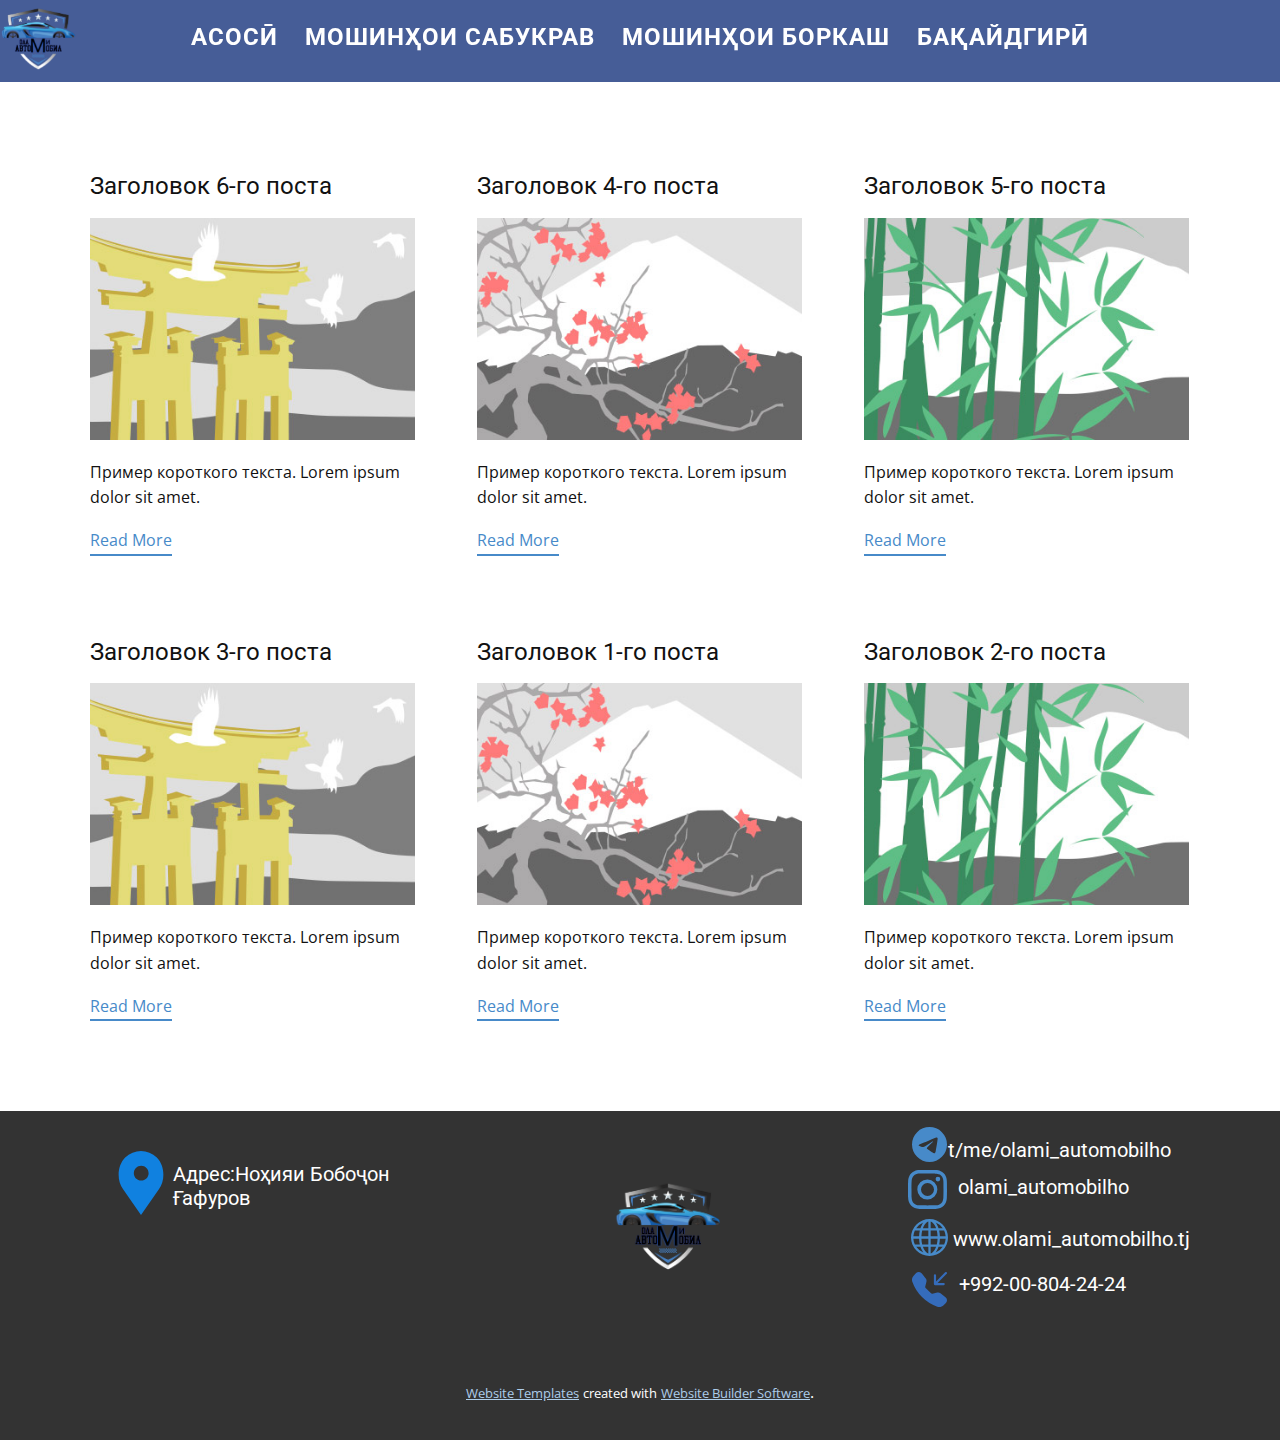
<file: blog/blog.html>
<html style="font-size: 16px;" lang="ru"><head>
    <meta name="viewport" content="width=device-width, initial-scale=1.0">
    <meta charset="utf-8">
    <meta name="keywords" content="">
    <meta name="description" content="">
    <title>Blog Template 1</title>
    <link rel="stylesheet" href="../nicepage.css" media="screen">
<link rel="stylesheet" href="../Blog-Template-1.css" media="screen">
    <script class="u-script" type="text/javascript" src="../jquery.js" defer=""></script>
    <script class="u-script" type="text/javascript" src="../nicepage.js" defer=""></script>
    <meta name="generator" content="Nicepage 4.18.5, nicepage.com">
    <link rel="icon" href="../images/favicon.png">
    <link id="u-theme-google-font" rel="stylesheet" href="https://fonts.googleapis.com/css?family=Roboto:100,100i,300,300i,400,400i,500,500i,700,700i,900,900i|Open+Sans:300,300i,400,400i,500,500i,600,600i,700,700i,800,800i">
    <link id="u-page-google-font" rel="stylesheet" href="https://fonts.googleapis.com/css?family=Roboto:100,100i,300,300i,400,400i,500,500i,700,700i,900,900i">
    
    
    
    <script type="application/ld+json">{
		"@context": "http://schema.org",
		"@type": "Organization",
		"name": "olami_automobilho",
		"logo": "images/1663388768787.png"
}</script>
    <meta name="theme-color" content="#478ac9">
  </head>
  <body class="u-body u-xl-mode" data-lang="ru"><header class="u-clearfix u-custom-color-5 u-header u-sticky u-sticky-2d8f u-valign-middle-lg u-valign-middle-md u-valign-middle-sm u-header" id="sec-4d9c" data-animation-name="" data-animation-duration="0" data-animation-delay="0" data-animation-direction=""><a href="https://nicepage.com" class="u-image u-logo u-image-1" data-image-width="1001" data-image-height="1001" data-animation-name="flipIn" data-animation-duration="1000" data-animation-direction="X">
        <img src="../images/1663388768787.png" class="u-logo-image u-logo-image-1">
      </a><nav class="u-menu u-menu-one-level u-offcanvas u-menu-1" data-responsive-from="MD">
        <div class="menu-collapse" style="font-size: 1.25rem; letter-spacing: 1px; text-transform: uppercase; font-weight: 700;">
          <a class="u-button-style u-custom-active-border-color u-custom-active-color u-custom-border u-custom-border-color u-custom-border-radius u-custom-borders u-custom-color u-custom-hover-border-color u-custom-hover-color u-custom-left-right-menu-spacing u-custom-padding-bottom u-custom-text-active-color u-custom-text-color u-custom-text-decoration u-custom-text-hover-color u-custom-text-shadow u-custom-text-shadow-blur u-custom-text-shadow-color u-custom-text-shadow-transparency u-custom-text-shadow-x u-custom-text-shadow-y u-custom-top-bottom-menu-spacing u-file-icon u-nav-link u-file-icon-1" href="#">
            <img src="../images/168214.png" alt="">
          </a>
        </div>
        <div class="u-custom-menu u-nav-container">
          <ul class="u-custom-font u-heading-font u-nav u-spacing-27 u-unstyled u-nav-1"><li class="u-nav-item"><a class="u-border-7 u-border-active-palette-1-light-1 u-border-hover-palette-1-light-1 u-border-no-left u-border-no-right u-border-no-top u-button-style u-nav-link u-radius-15 u-text-active-white u-text-white" href="../Асосӣ.html" style="padding: 0px;">Асосӣ</a>
</li><li class="u-nav-item"><a class="u-border-7 u-border-active-palette-1-light-1 u-border-hover-palette-1-light-1 u-border-no-left u-border-no-right u-border-no-top u-button-style u-nav-link u-radius-15 u-text-active-white u-text-white" href="../Мошинҳои-сабукрав.html" target="_blank" rel="nofollow" style="padding: 0px;">Мошинҳои сабукрав</a>
</li><li class="u-nav-item"><a class="u-border-7 u-border-active-palette-1-light-1 u-border-hover-palette-1-light-1 u-border-no-left u-border-no-right u-border-no-top u-button-style u-nav-link u-radius-15 u-text-active-white u-text-white" href="../Мошинҳои-Боркаш.html" style="padding: 0px;">Мошинҳои боркаш</a>
</li><li class="u-nav-item"><a class="u-border-7 u-border-active-palette-1-light-1 u-border-hover-palette-1-light-1 u-border-no-left u-border-no-right u-border-no-top u-button-style u-nav-link u-radius-15 u-text-active-white u-text-white" href="../Бақайдгирӣ.html" style="padding: 0px;">Бақайдгирӣ</a>
</li></ul>
        </div>
        <div class="u-custom-menu u-nav-container-collapse">
          <div class="u-container-style u-grey-75 u-inner-container-layout u-opacity u-opacity-95 u-sidenav">
            <div class="u-inner-container-layout u-sidenav-overflow">
              <div class="u-menu-close"></div>
              <ul class="u-align-center u-nav u-popupmenu-items u-spacing-23 u-text-active-palette-1-light-2 u-text-palette-1-dark-1 u-unstyled u-nav-2"><li class="u-nav-item"><a class="u-button-style u-nav-link" href="../Асосӣ.html">Асосӣ</a>
</li><li class="u-nav-item"><a class="u-button-style u-nav-link" href="../Мошинҳои-сабукрав.html" target="_blank" rel="nofollow">Мошинҳои сабукрав</a>
</li><li class="u-nav-item"><a class="u-button-style u-nav-link" href="../Мошинҳои-Боркаш.html">Мошинҳои боркаш</a>
</li><li class="u-nav-item"><a class="u-button-style u-nav-link" href="../Бақайдгирӣ.html">Бақайдгирӣ</a>
</li></ul>
            </div>
          </div>
          <div class="u-black u-menu-overlay u-opacity u-opacity-60"></div>
        </div>
      </nav></header>
    <section class="u-clearfix u-section-1" id="sec-3896">
      <div class="u-clearfix u-sheet u-valign-middle u-sheet-1"><!--blog--><!--blog_options_json--><!--{"type":"Recent","source":"","tags":"","count":""}--><!--/blog_options_json-->
        <div class="u-blog u-expanded-width u-repeater u-repeater-1"><!--blog_post-->
          <div class="u-blog-post u-container-style u-repeater-item u-white u-repeater-item-1">
            <div class="u-container-layout u-similar-container u-valign-top u-container-layout-1"><!--blog_post_header-->
              <h4 class="u-blog-control u-text u-text-1">
                <a class="u-post-header-link" href="../blog/пост-5.html">Заголовок 6-го поста</a>
              </h4><!--/blog_post_header--><!--blog_post_image-->
              <a class="u-post-header-link" href="../blog/пост-5.html"><img alt="" class="u-blog-control u-expanded-width u-image u-image-default u-image-1" src="../images/8ad73f3c.jpeg"></a><!--/blog_post_image--><!--blog_post_content-->
              <div class="u-blog-control u-post-content u-text u-text-2 fr-view">Пример короткого текста. Lorem ipsum dolor sit amet.</div><!--/blog_post_content--><!--blog_post_readmore-->
              <a href="../blog/пост-5.html" class="u-blog-control u-border-2 u-border-palette-1-base u-btn u-btn-rectangle u-button-style u-none u-btn-1"><!--blog_post_readmore_content--><!--options_json--><!--{"content":"Read More","defaultValue":"Читать дальше"}--><!--/options_json-->Read More<!--/blog_post_readmore_content--></a><!--/blog_post_readmore-->
            </div>
          </div><div class="u-blog-post u-container-style u-repeater-item u-video-cover u-white">
            <div class="u-container-layout u-similar-container u-valign-top u-container-layout-2"><!--blog_post_header-->
              <h4 class="u-blog-control u-text u-text-3">
                <a class="u-post-header-link" href="../blog/пост-3.html">Заголовок 4-го поста</a>
              </h4><!--/blog_post_header--><!--blog_post_image-->
              <a class="u-post-header-link" href="../blog/пост-3.html"><img alt="" class="u-blog-control u-expanded-width u-image u-image-default u-image-2" src="../images/0fd3416c.jpeg"></a><!--/blog_post_image--><!--blog_post_content-->
              <div class="u-blog-control u-post-content u-text u-text-4 fr-view">Пример короткого текста. Lorem ipsum dolor sit amet.</div><!--/blog_post_content--><!--blog_post_readmore-->
              <a href="../blog/пост-3.html" class="u-blog-control u-border-2 u-border-palette-1-base u-btn u-btn-rectangle u-button-style u-none u-btn-2"><!--blog_post_readmore_content--><!--options_json--><!--{"content":"Read More","defaultValue":"Читать дальше"}--><!--/options_json-->Read More<!--/blog_post_readmore_content--></a><!--/blog_post_readmore-->
            </div>
          </div><div class="u-blog-post u-container-style u-repeater-item u-video-cover u-white">
            <div class="u-container-layout u-similar-container u-valign-top u-container-layout-3"><!--blog_post_header-->
              <h4 class="u-blog-control u-text u-text-5">
                <a class="u-post-header-link" href="../blog/пост-4.html">Заголовок 5-го поста</a>
              </h4><!--/blog_post_header--><!--blog_post_image-->
              <a class="u-post-header-link" href="../blog/пост-4.html"><img alt="" class="u-blog-control u-expanded-width u-image u-image-default u-image-3" src="../images/68f64b9d.jpeg"></a><!--/blog_post_image--><!--blog_post_content-->
              <div class="u-blog-control u-post-content u-text u-text-6 fr-view">Пример короткого текста. Lorem ipsum dolor sit amet.</div><!--/blog_post_content--><!--blog_post_readmore-->
              <a href="../blog/пост-4.html" class="u-blog-control u-border-2 u-border-palette-1-base u-btn u-btn-rectangle u-button-style u-none u-btn-3"><!--blog_post_readmore_content--><!--options_json--><!--{"content":"Read More","defaultValue":"Читать дальше"}--><!--/options_json-->Read More<!--/blog_post_readmore_content--></a><!--/blog_post_readmore-->
            </div>
          </div><div class="u-blog-post u-container-style u-repeater-item u-white u-repeater-item-1">
            <div class="u-container-layout u-similar-container u-valign-top u-container-layout-1"><!--blog_post_header-->
              <h4 class="u-blog-control u-text u-text-1">
                <a class="u-post-header-link" href="../blog/пост-2.html">Заголовок 3-го поста</a>
              </h4><!--/blog_post_header--><!--blog_post_image-->
              <a class="u-post-header-link" href="../blog/пост-2.html"><img alt="" class="u-blog-control u-expanded-width u-image u-image-default u-image-1" src="../images/8ad73f3c.jpeg"></a><!--/blog_post_image--><!--blog_post_content-->
              <div class="u-blog-control u-post-content u-text u-text-2 fr-view">Пример короткого текста. Lorem ipsum dolor sit amet.</div><!--/blog_post_content--><!--blog_post_readmore-->
              <a href="../blog/пост-2.html" class="u-blog-control u-border-2 u-border-palette-1-base u-btn u-btn-rectangle u-button-style u-none u-btn-1"><!--blog_post_readmore_content--><!--options_json--><!--{"content":"Read More","defaultValue":"Читать дальше"}--><!--/options_json-->Read More<!--/blog_post_readmore_content--></a><!--/blog_post_readmore-->
            </div>
          </div><div class="u-blog-post u-container-style u-repeater-item u-video-cover u-white">
            <div class="u-container-layout u-similar-container u-valign-top u-container-layout-2"><!--blog_post_header-->
              <h4 class="u-blog-control u-text u-text-3">
                <a class="u-post-header-link" href="../blog/пост.html">Заголовок 1-го поста</a>
              </h4><!--/blog_post_header--><!--blog_post_image-->
              <a class="u-post-header-link" href="../blog/пост.html"><img alt="" class="u-blog-control u-expanded-width u-image u-image-default u-image-2" src="../images/0fd3416c.jpeg"></a><!--/blog_post_image--><!--blog_post_content-->
              <div class="u-blog-control u-post-content u-text u-text-4 fr-view">Пример короткого текста. Lorem ipsum dolor sit amet.</div><!--/blog_post_content--><!--blog_post_readmore-->
              <a href="../blog/пост.html" class="u-blog-control u-border-2 u-border-palette-1-base u-btn u-btn-rectangle u-button-style u-none u-btn-2"><!--blog_post_readmore_content--><!--options_json--><!--{"content":"Read More","defaultValue":"Читать дальше"}--><!--/options_json-->Read More<!--/blog_post_readmore_content--></a><!--/blog_post_readmore-->
            </div>
          </div><div class="u-blog-post u-container-style u-repeater-item u-video-cover u-white">
            <div class="u-container-layout u-similar-container u-valign-top u-container-layout-3"><!--blog_post_header-->
              <h4 class="u-blog-control u-text u-text-5">
                <a class="u-post-header-link" href="../blog/пост-1.html">Заголовок 2-го поста</a>
              </h4><!--/blog_post_header--><!--blog_post_image-->
              <a class="u-post-header-link" href="../blog/пост-1.html"><img alt="" class="u-blog-control u-expanded-width u-image u-image-default u-image-3" src="../images/68f64b9d.jpeg"></a><!--/blog_post_image--><!--blog_post_content-->
              <div class="u-blog-control u-post-content u-text u-text-6 fr-view">Пример короткого текста. Lorem ipsum dolor sit amet.</div><!--/blog_post_content--><!--blog_post_readmore-->
              <a href="../blog/пост-1.html" class="u-blog-control u-border-2 u-border-palette-1-base u-btn u-btn-rectangle u-button-style u-none u-btn-3"><!--blog_post_readmore_content--><!--options_json--><!--{"content":"Read More","defaultValue":"Читать дальше"}--><!--/options_json-->Read More<!--/blog_post_readmore_content--></a><!--/blog_post_readmore-->
            </div>
          </div><!--/blog_post--><!--blog_post-->
          <!--/blog_post--><!--blog_post-->
          <!--/blog_post-->
        </div><!--/blog-->
      </div>
    </section>
    
    
    
    <footer class="u-clearfix u-footer u-grey-80" id="sec-6dcc" data-image-width="1920" data-image-height="1080"><div class="u-clearfix u-sheet u-valign-middle u-sheet-1">
        <div class="u-clearfix u-expanded-width-sm u-expanded-width-xs u-gutter-30 u-layout-wrap u-layout-wrap-1">
          <div class="u-gutter-0 u-layout">
            <div class="u-layout-row">
              <div class="u-align-left u-container-style u-layout-cell u-size-20 u-layout-cell-1">
                <div class="u-container-layout u-container-layout-1"><!--position-->
                  <div data-position="" class="u-position u-position-1"><!--block-->
                    <div class="u-block">
                      <div class="u-block-container u-clearfix"><!--block_header-->
                        <h5 class="u-block-header u-text"><!--block_header_content-->Адрес:Ноҳияи Бобоҷон Ғафуров<!--/block_header_content--></h5><!--/block_header--><!--block_content-->
                        <div class="u-block-content u-text"><!--block_content_content--><!--/block_content_content--></div><!--/block_content-->
                      </div>
                    </div><!--/block-->
                  </div><!--/position--><span class="u-icon u-icon-1"><svg class="u-svg-link" preserveAspectRatio="xMidYMin slice" viewBox="0 0 52 52" style=""><use xmlns:xlink="http://www.w3.org/1999/xlink" xlink:href="#svg-56b8"></use></svg><svg class="u-svg-content" viewBox="0 0 52 52" x="0px" y="0px" id="svg-56b8" style="enable-background:new 0 0 52 52;"><path style="fill:currentColor;" d="M38.853,5.324L38.853,5.324c-7.098-7.098-18.607-7.098-25.706,0h0
	C6.751,11.72,6.031,23.763,11.459,31L26,52l14.541-21C45.969,23.763,45.249,11.72,38.853,5.324z M26.177,24c-3.314,0-6-2.686-6-6
	s2.686-6,6-6s6,2.686,6,6S29.491,24,26.177,24z"></path></svg></span>
                </div>
              </div>
              <div class="u-container-style u-layout-cell u-size-14-md u-size-14-sm u-size-14-xs u-size-16-lg u-size-20-xl u-layout-cell-2">
                <div class="u-container-layout u-valign-middle u-container-layout-2">
                  <a href="https://nicepage.com" class="u-hover-feature u-image u-logo u-image-1" data-image-width="1001" data-image-height="1001">
                    <img src="../images/favicon.png?rand=2c23" class="u-logo-image u-logo-image-1">
                  </a>
                </div>
              </div>
              <div class="u-align-left u-container-style u-layout-cell u-size-20-xl u-size-24-lg u-size-26-md u-size-26-sm u-size-26-xs u-layout-cell-3">
                <div class="u-container-layout u-container-layout-3"><span class="u-icon u-text-palette-1-base u-icon-2"><svg class="u-svg-link" preserveAspectRatio="xMidYMin slice" viewBox="0 0 16 16" style=""><use xmlns:xlink="http://www.w3.org/1999/xlink" xlink:href="#svg-e236"></use></svg><svg class="u-svg-content" viewBox="0 0 16 16" id="svg-e236"><path d="M16 8A8 8 0 1 1 0 8a8 8 0 0 1 16 0zM8.287 5.906c-.778.324-2.334.994-4.666 2.01-.378.15-.577.298-.595.442-.03.243.275.339.69.47l.175.055c.408.133.958.288 1.243.294.26.006.549-.1.868-.32 2.179-1.471 3.304-2.214 3.374-2.23.05-.012.12-.026.166.016.047.041.042.12.037.141-.03.129-1.227 1.241-1.846 1.817-.193.18-.33.307-.358.336a8.154 8.154 0 0 1-.188.186c-.38.366-.664.64.015 1.088.327.216.589.393.85.571.284.194.568.387.936.629.093.06.183.125.27.187.331.236.63.448.997.414.214-.02.435-.22.547-.82.265-1.417.786-4.486.906-5.751a1.426 1.426 0 0 0-.013-.315.337.337 0 0 0-.114-.217.526.526 0 0 0-.31-.093c-.3.005-.763.166-2.984 1.09z"></path></svg></span>
                  <h5 class="u-text u-text-default u-text-3">t/me/olami_automobilho</h5><span class="u-icon u-text-palette-1-base u-icon-3"><svg class="u-svg-link" preserveAspectRatio="xMidYMin slice" viewBox="0 0 16 16" style=""><use xmlns:xlink="http://www.w3.org/1999/xlink" xlink:href="#svg-92ca"></use></svg><svg class="u-svg-content" viewBox="0 0 16 16" id="svg-92ca"><path d="M8 0C5.829 0 5.556.01 4.703.048 3.85.088 3.269.222 2.76.42a3.917 3.917 0 0 0-1.417.923A3.927 3.927 0 0 0 .42 2.76C.222 3.268.087 3.85.048 4.7.01 5.555 0 5.827 0 8.001c0 2.172.01 2.444.048 3.297.04.852.174 1.433.372 1.942.205.526.478.972.923 1.417.444.445.89.719 1.416.923.51.198 1.09.333 1.942.372C5.555 15.99 5.827 16 8 16s2.444-.01 3.298-.048c.851-.04 1.434-.174 1.943-.372a3.916 3.916 0 0 0 1.416-.923c.445-.445.718-.891.923-1.417.197-.509.332-1.09.372-1.942C15.99 10.445 16 10.173 16 8s-.01-2.445-.048-3.299c-.04-.851-.175-1.433-.372-1.941a3.926 3.926 0 0 0-.923-1.417A3.911 3.911 0 0 0 13.24.42c-.51-.198-1.092-.333-1.943-.372C10.443.01 10.172 0 7.998 0h.003zm-.717 1.442h.718c2.136 0 2.389.007 3.232.046.78.035 1.204.166 1.486.275.373.145.64.319.92.599.28.28.453.546.598.92.11.281.24.705.275 1.485.039.843.047 1.096.047 3.231s-.008 2.389-.047 3.232c-.035.78-.166 1.203-.275 1.485a2.47 2.47 0 0 1-.599.919c-.28.28-.546.453-.92.598-.28.11-.704.24-1.485.276-.843.038-1.096.047-3.232.047s-2.39-.009-3.233-.047c-.78-.036-1.203-.166-1.485-.276a2.478 2.478 0 0 1-.92-.598 2.48 2.48 0 0 1-.6-.92c-.109-.281-.24-.705-.275-1.485-.038-.843-.046-1.096-.046-3.233 0-2.136.008-2.388.046-3.231.036-.78.166-1.204.276-1.486.145-.373.319-.64.599-.92.28-.28.546-.453.92-.598.282-.11.705-.24 1.485-.276.738-.034 1.024-.044 2.515-.045v.002zm4.988 1.328a.96.96 0 1 0 0 1.92.96.96 0 0 0 0-1.92zm-4.27 1.122a4.109 4.109 0 1 0 0 8.217 4.109 4.109 0 0 0 0-8.217zm0 1.441a2.667 2.667 0 1 1 0 5.334 2.667 2.667 0 0 1 0-5.334z"></path></svg></span>
                  <h5 class="u-text u-text-default u-text-4">olami_automobilho</h5><span class="u-icon u-text-palette-1-base u-icon-4"><svg class="u-svg-link" preserveAspectRatio="xMidYMin slice" viewBox="0 0 16 16" style=""><use xmlns:xlink="http://www.w3.org/1999/xlink" xlink:href="#svg-6e51"></use></svg><svg class="u-svg-content" viewBox="0 0 16 16" id="svg-6e51"><path d="M0 8a8 8 0 1 1 16 0A8 8 0 0 1 0 8zm7.5-6.923c-.67.204-1.335.82-1.887 1.855A7.97 7.97 0 0 0 5.145 4H7.5V1.077zM4.09 4a9.267 9.267 0 0 1 .64-1.539 6.7 6.7 0 0 1 .597-.933A7.025 7.025 0 0 0 2.255 4H4.09zm-.582 3.5c.03-.877.138-1.718.312-2.5H1.674a6.958 6.958 0 0 0-.656 2.5h2.49zM4.847 5a12.5 12.5 0 0 0-.338 2.5H7.5V5H4.847zM8.5 5v2.5h2.99a12.495 12.495 0 0 0-.337-2.5H8.5zM4.51 8.5a12.5 12.5 0 0 0 .337 2.5H7.5V8.5H4.51zm3.99 0V11h2.653c.187-.765.306-1.608.338-2.5H8.5zM5.145 12c.138.386.295.744.468 1.068.552 1.035 1.218 1.65 1.887 1.855V12H5.145zm.182 2.472a6.696 6.696 0 0 1-.597-.933A9.268 9.268 0 0 1 4.09 12H2.255a7.024 7.024 0 0 0 3.072 2.472zM3.82 11a13.652 13.652 0 0 1-.312-2.5h-2.49c.062.89.291 1.733.656 2.5H3.82zm6.853 3.472A7.024 7.024 0 0 0 13.745 12H11.91a9.27 9.27 0 0 1-.64 1.539 6.688 6.688 0 0 1-.597.933zM8.5 12v2.923c.67-.204 1.335-.82 1.887-1.855.173-.324.33-.682.468-1.068H8.5zm3.68-1h2.146c.365-.767.594-1.61.656-2.5h-2.49a13.65 13.65 0 0 1-.312 2.5zm2.802-3.5a6.959 6.959 0 0 0-.656-2.5H12.18c.174.782.282 1.623.312 2.5h2.49zM11.27 2.461c.247.464.462.98.64 1.539h1.835a7.024 7.024 0 0 0-3.072-2.472c.218.284.418.598.597.933zM10.855 4a7.966 7.966 0 0 0-.468-1.068C9.835 1.897 9.17 1.282 8.5 1.077V4h2.355z"></path></svg></span>
                  <h5 class="u-text u-text-default u-text-5">www.olami_automobilho.tj</h5><span class="u-icon u-text-custom-color-7 u-icon-5"><svg class="u-svg-link" preserveAspectRatio="xMidYMin slice" viewBox="0 0 16 16" style=""><use xmlns:xlink="http://www.w3.org/1999/xlink" xlink:href="#svg-c582"></use></svg><svg class="u-svg-content" viewBox="0 0 16 16" id="svg-c582"><path fill-rule="evenodd" d="M1.885.511a1.745 1.745 0 0 1 2.61.163L6.29 2.98c.329.423.445.974.315 1.494l-.547 2.19a.678.678 0 0 0 .178.643l2.457 2.457a.678.678 0 0 0 .644.178l2.189-.547a1.745 1.745 0 0 1 1.494.315l2.306 1.794c.829.645.905 1.87.163 2.611l-1.034 1.034c-.74.74-1.846 1.065-2.877.702a18.634 18.634 0 0 1-7.01-4.42 18.634 18.634 0 0 1-4.42-7.009c-.362-1.03-.037-2.137.703-2.877L1.885.511zM15.854.146a.5.5 0 0 1 0 .708L11.707 5H14.5a.5.5 0 0 1 0 1h-4a.5.5 0 0 1-.5-.5v-4a.5.5 0 0 1 1 0v2.793L15.146.146a.5.5 0 0 1 .708 0z"></path></svg></span>
                  <h5 class="u-text u-text-default u-text-6">+992-00-804-24-24</h5>
                </div>
              </div>
            </div>
          </div>
        </div>
      </div></footer>
    <section class="u-backlink u-clearfix u-grey-80">
      <a class="u-link" href="https://nicepage.com/website-templates" target="_blank">
        <span>Website Templates</span>
      </a>
      <p class="u-text">
        <span>created with</span>
      </p>
      <a class="u-link" href="" target="_blank">
        <span>Website Builder Software</span>
      </a>. 
    </section>
  
</body></html>
</file>
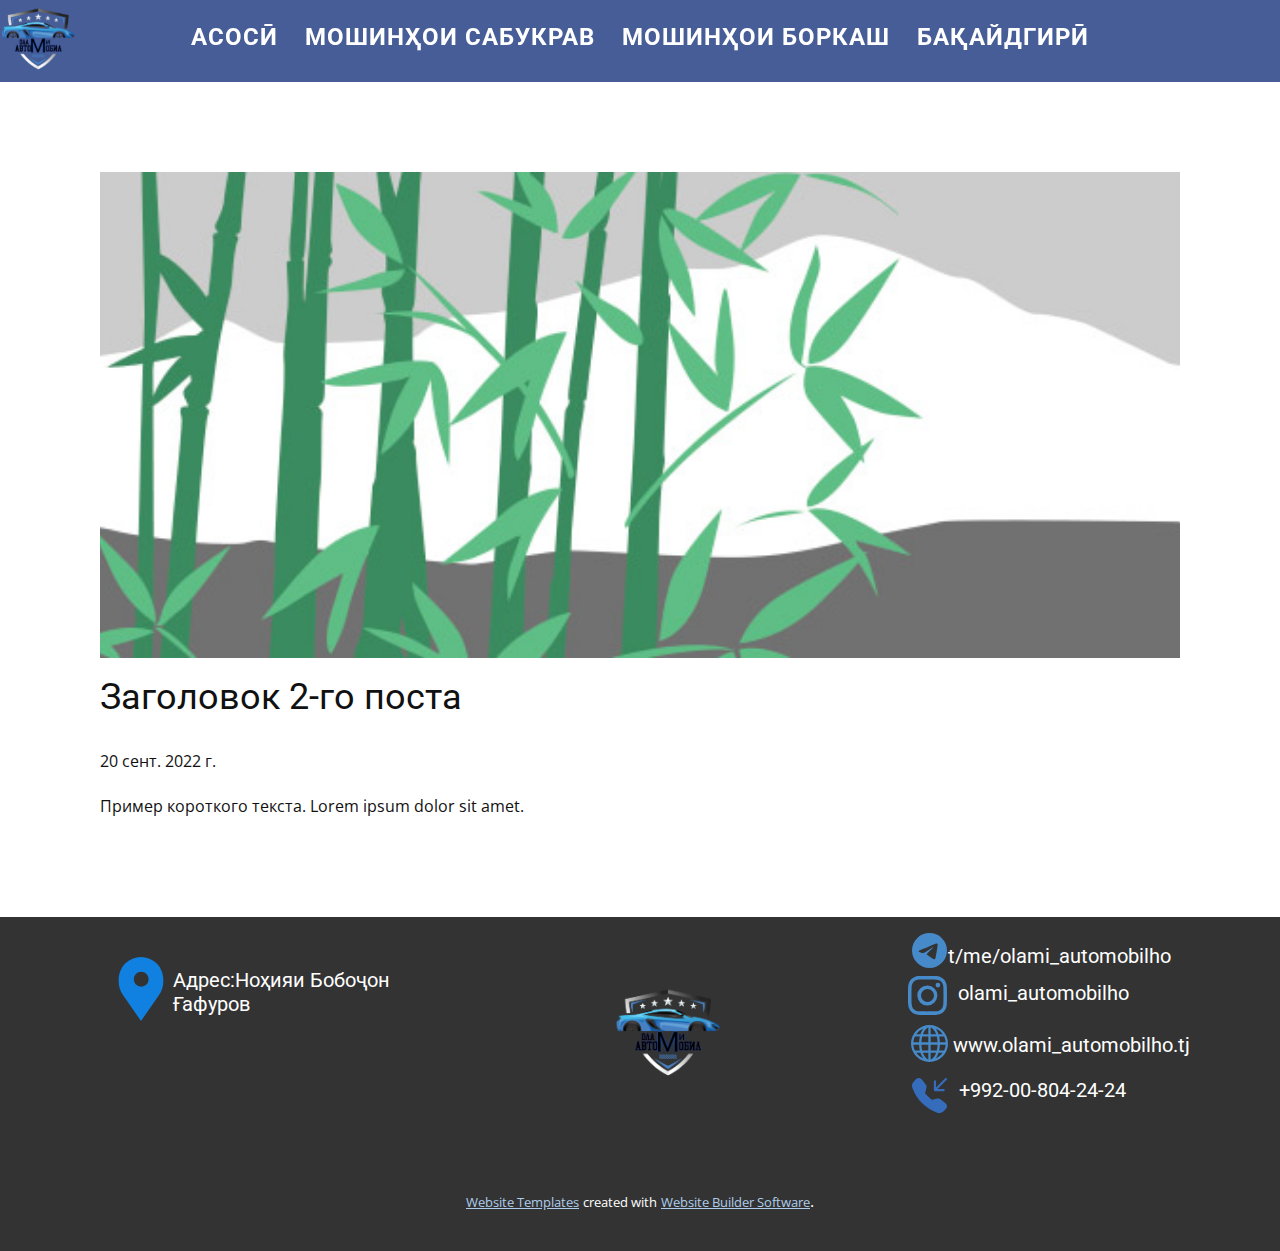
<file: blog/пост-1.html>
<!doctype html>
<html style="font-size: 16px;" lang="ru"><head>
    <meta name="viewport" content="width=device-width, initial-scale=1.0">
    <meta charset="utf-8">
    <meta name="keywords" content="Заголовок 1-го поста">
    <meta name="description" content="">
    <title>Заголовок 2-го поста</title>
    <link rel="stylesheet" href="../nicepage.css" media="screen">
<link rel="stylesheet" href="../Post-Template.css" media="screen">
    <script class="u-script" type="text/javascript" src="../jquery.js" defer=""></script>
    <script class="u-script" type="text/javascript" src="../nicepage.js" defer=""></script>
    <meta name="generator" content="Nicepage 4.18.5, nicepage.com">
    <link rel="icon" href="../images/favicon.png">
    <link id="u-theme-google-font" rel="stylesheet" href="https://fonts.googleapis.com/css?family=Roboto:100,100i,300,300i,400,400i,500,500i,700,700i,900,900i|Open+Sans:300,300i,400,400i,500,500i,600,600i,700,700i,800,800i">
    <link id="u-page-google-font" rel="stylesheet" href="https://fonts.googleapis.com/css?family=Roboto:100,100i,300,300i,400,400i,500,500i,700,700i,900,900i">
    
    
    
    <script type="application/ld+json">{
		"@context": "http://schema.org",
		"@type": "Organization",
		"name": "olami_automobilho",
		"logo": "images/1663388768787.png"
}</script>
    <meta name="theme-color" content="#478ac9">
  </head>
  <body class="u-body u-xl-mode" data-lang="ru"><header class="u-clearfix u-custom-color-5 u-header u-sticky u-sticky-2d8f u-valign-middle-lg u-valign-middle-md u-valign-middle-sm u-header" id="sec-4d9c" data-animation-name="" data-animation-duration="0" data-animation-delay="0" data-animation-direction=""><a href="https://nicepage.com" class="u-image u-logo u-image-1" data-image-width="1001" data-image-height="1001" data-animation-name="flipIn" data-animation-duration="1000" data-animation-direction="X">
        <img src="../images/1663388768787.png" class="u-logo-image u-logo-image-1">
      </a><nav class="u-menu u-menu-one-level u-offcanvas u-menu-1" data-responsive-from="MD">
        <div class="menu-collapse" style="font-size: 1.25rem; letter-spacing: 1px; text-transform: uppercase; font-weight: 700;">
          <a class="u-button-style u-custom-active-border-color u-custom-active-color u-custom-border u-custom-border-color u-custom-border-radius u-custom-borders u-custom-color u-custom-hover-border-color u-custom-hover-color u-custom-left-right-menu-spacing u-custom-padding-bottom u-custom-text-active-color u-custom-text-color u-custom-text-decoration u-custom-text-hover-color u-custom-text-shadow u-custom-text-shadow-blur u-custom-text-shadow-color u-custom-text-shadow-transparency u-custom-text-shadow-x u-custom-text-shadow-y u-custom-top-bottom-menu-spacing u-file-icon u-nav-link u-file-icon-1" href="#">
            <img src="../images/168214.png" alt="">
          </a>
        </div>
        <div class="u-custom-menu u-nav-container">
          <ul class="u-custom-font u-heading-font u-nav u-spacing-27 u-unstyled u-nav-1"><li class="u-nav-item"><a class="u-border-7 u-border-active-palette-1-light-1 u-border-hover-palette-1-light-1 u-border-no-left u-border-no-right u-border-no-top u-button-style u-nav-link u-radius-15 u-text-active-white u-text-white" href="../Асосӣ.html" style="padding: 0px;">Асосӣ</a>
</li><li class="u-nav-item"><a class="u-border-7 u-border-active-palette-1-light-1 u-border-hover-palette-1-light-1 u-border-no-left u-border-no-right u-border-no-top u-button-style u-nav-link u-radius-15 u-text-active-white u-text-white" href="../Мошинҳои-сабукрав.html" target="_blank" rel="nofollow" style="padding: 0px;">Мошинҳои сабукрав</a>
</li><li class="u-nav-item"><a class="u-border-7 u-border-active-palette-1-light-1 u-border-hover-palette-1-light-1 u-border-no-left u-border-no-right u-border-no-top u-button-style u-nav-link u-radius-15 u-text-active-white u-text-white" href="../Мошинҳои-Боркаш.html" style="padding: 0px;">Мошинҳои боркаш</a>
</li><li class="u-nav-item"><a class="u-border-7 u-border-active-palette-1-light-1 u-border-hover-palette-1-light-1 u-border-no-left u-border-no-right u-border-no-top u-button-style u-nav-link u-radius-15 u-text-active-white u-text-white" href="../Бақайдгирӣ.html" style="padding: 0px;">Бақайдгирӣ</a>
</li></ul>
        </div>
        <div class="u-custom-menu u-nav-container-collapse">
          <div class="u-container-style u-grey-75 u-inner-container-layout u-opacity u-opacity-95 u-sidenav">
            <div class="u-inner-container-layout u-sidenav-overflow">
              <div class="u-menu-close"></div>
              <ul class="u-align-center u-nav u-popupmenu-items u-spacing-23 u-text-active-palette-1-light-2 u-text-palette-1-dark-1 u-unstyled u-nav-2"><li class="u-nav-item"><a class="u-button-style u-nav-link" href="../Асосӣ.html">Асосӣ</a>
</li><li class="u-nav-item"><a class="u-button-style u-nav-link" href="../Мошинҳои-сабукрав.html" target="_blank" rel="nofollow">Мошинҳои сабукрав</a>
</li><li class="u-nav-item"><a class="u-button-style u-nav-link" href="../Мошинҳои-Боркаш.html">Мошинҳои боркаш</a>
</li><li class="u-nav-item"><a class="u-button-style u-nav-link" href="../Бақайдгирӣ.html">Бақайдгирӣ</a>
</li></ul>
            </div>
          </div>
          <div class="u-black u-menu-overlay u-opacity u-opacity-60"></div>
        </div>
      </nav></header>
    <section class="u-align-center u-clearfix u-section-1" id="sec-438a">
      <div class="u-clearfix u-sheet u-valign-middle-md u-valign-middle-sm u-valign-middle-xs u-sheet-1"><!--post_details--><!--post_details_options_json--><!--{"source":""}--><!--/post_details_options_json--><!--blog_post-->
        <div class="u-container-style u-expanded-width u-post-details u-post-details-1">
          <div class="u-container-layout u-valign-middle u-container-layout-1"><!--blog_post_image-->
            <img alt="" class="u-blog-control u-expanded-width u-image u-image-default u-image-1" src="../images/68f64b9d.jpeg"><!--/blog_post_image--><!--blog_post_header-->
            <h2 class="u-blog-control u-text u-text-1">Заголовок 2-го поста</h2><!--/blog_post_header--><!--blog_post_metadata-->
            <div class="u-blog-control u-metadata u-metadata-1"><!--blog_post_metadata_date-->
              <span class="u-meta-date u-meta-icon">20 сент. 2022 г.</span><!--/blog_post_metadata_date--><!--blog_post_metadata_category-->
              <!--/blog_post_metadata_category--><!--blog_post_metadata_comments-->
              <!--/blog_post_metadata_comments-->
            </div><!--/blog_post_metadata--><!--blog_post_content-->
            <div class="u-align-justify u-blog-control u-post-content u-text u-text-2 fr-view">
  Пример короткого текста. Lorem ipsum dolor sit amet.
  </div><!--/blog_post_content-->
          </div>
        </div><!--/blog_post--><!--/post_details-->
      </div>
    </section>
    
    
    
    <footer class="u-clearfix u-footer u-grey-80" id="sec-6dcc" data-image-width="1920" data-image-height="1080"><div class="u-clearfix u-sheet u-valign-middle u-sheet-1">
        <div class="u-clearfix u-expanded-width-sm u-expanded-width-xs u-gutter-30 u-layout-wrap u-layout-wrap-1">
          <div class="u-gutter-0 u-layout">
            <div class="u-layout-row">
              <div class="u-align-left u-container-style u-layout-cell u-size-20 u-layout-cell-1">
                <div class="u-container-layout u-container-layout-1"><!--position-->
                  <div data-position="" class="u-position u-position-1"><!--block-->
                    <div class="u-block">
                      <div class="u-block-container u-clearfix"><!--block_header-->
                        <h5 class="u-block-header u-text"><!--block_header_content-->Адрес:Ноҳияи Бобоҷон Ғафуров<!--/block_header_content--></h5><!--/block_header--><!--block_content-->
                        <div class="u-block-content u-text"><!--block_content_content--><!--/block_content_content--></div><!--/block_content-->
                      </div>
                    </div><!--/block-->
                  </div><!--/position--><span class="u-icon u-icon-1"><svg class="u-svg-link" preserveAspectRatio="xMidYMin slice" viewBox="0 0 52 52" style=""><use xmlns:xlink="http://www.w3.org/1999/xlink" xlink:href="#svg-56b8"></use></svg><svg class="u-svg-content" viewBox="0 0 52 52" x="0px" y="0px" id="svg-56b8" style="enable-background:new 0 0 52 52;"><path style="fill:currentColor;" d="M38.853,5.324L38.853,5.324c-7.098-7.098-18.607-7.098-25.706,0h0
	C6.751,11.72,6.031,23.763,11.459,31L26,52l14.541-21C45.969,23.763,45.249,11.72,38.853,5.324z M26.177,24c-3.314,0-6-2.686-6-6
	s2.686-6,6-6s6,2.686,6,6S29.491,24,26.177,24z"></path></svg></span>
                </div>
              </div>
              <div class="u-container-style u-layout-cell u-size-14-md u-size-14-sm u-size-14-xs u-size-16-lg u-size-20-xl u-layout-cell-2">
                <div class="u-container-layout u-valign-middle u-container-layout-2">
                  <a href="https://nicepage.com" class="u-hover-feature u-image u-logo u-image-1" data-image-width="1001" data-image-height="1001">
                    <img src="../images/favicon.png?rand=2c23" class="u-logo-image u-logo-image-1">
                  </a>
                </div>
              </div>
              <div class="u-align-left u-container-style u-layout-cell u-size-20-xl u-size-24-lg u-size-26-md u-size-26-sm u-size-26-xs u-layout-cell-3">
                <div class="u-container-layout u-container-layout-3"><span class="u-icon u-text-palette-1-base u-icon-2"><svg class="u-svg-link" preserveAspectRatio="xMidYMin slice" viewBox="0 0 16 16" style=""><use xmlns:xlink="http://www.w3.org/1999/xlink" xlink:href="#svg-e236"></use></svg><svg class="u-svg-content" viewBox="0 0 16 16" id="svg-e236"><path d="M16 8A8 8 0 1 1 0 8a8 8 0 0 1 16 0zM8.287 5.906c-.778.324-2.334.994-4.666 2.01-.378.15-.577.298-.595.442-.03.243.275.339.69.47l.175.055c.408.133.958.288 1.243.294.26.006.549-.1.868-.32 2.179-1.471 3.304-2.214 3.374-2.23.05-.012.12-.026.166.016.047.041.042.12.037.141-.03.129-1.227 1.241-1.846 1.817-.193.18-.33.307-.358.336a8.154 8.154 0 0 1-.188.186c-.38.366-.664.64.015 1.088.327.216.589.393.85.571.284.194.568.387.936.629.093.06.183.125.27.187.331.236.63.448.997.414.214-.02.435-.22.547-.82.265-1.417.786-4.486.906-5.751a1.426 1.426 0 0 0-.013-.315.337.337 0 0 0-.114-.217.526.526 0 0 0-.31-.093c-.3.005-.763.166-2.984 1.09z"></path></svg></span>
                  <h5 class="u-text u-text-default u-text-3">t/me/olami_automobilho</h5><span class="u-icon u-text-palette-1-base u-icon-3"><svg class="u-svg-link" preserveAspectRatio="xMidYMin slice" viewBox="0 0 16 16" style=""><use xmlns:xlink="http://www.w3.org/1999/xlink" xlink:href="#svg-92ca"></use></svg><svg class="u-svg-content" viewBox="0 0 16 16" id="svg-92ca"><path d="M8 0C5.829 0 5.556.01 4.703.048 3.85.088 3.269.222 2.76.42a3.917 3.917 0 0 0-1.417.923A3.927 3.927 0 0 0 .42 2.76C.222 3.268.087 3.85.048 4.7.01 5.555 0 5.827 0 8.001c0 2.172.01 2.444.048 3.297.04.852.174 1.433.372 1.942.205.526.478.972.923 1.417.444.445.89.719 1.416.923.51.198 1.09.333 1.942.372C5.555 15.99 5.827 16 8 16s2.444-.01 3.298-.048c.851-.04 1.434-.174 1.943-.372a3.916 3.916 0 0 0 1.416-.923c.445-.445.718-.891.923-1.417.197-.509.332-1.09.372-1.942C15.99 10.445 16 10.173 16 8s-.01-2.445-.048-3.299c-.04-.851-.175-1.433-.372-1.941a3.926 3.926 0 0 0-.923-1.417A3.911 3.911 0 0 0 13.24.42c-.51-.198-1.092-.333-1.943-.372C10.443.01 10.172 0 7.998 0h.003zm-.717 1.442h.718c2.136 0 2.389.007 3.232.046.78.035 1.204.166 1.486.275.373.145.64.319.92.599.28.28.453.546.598.92.11.281.24.705.275 1.485.039.843.047 1.096.047 3.231s-.008 2.389-.047 3.232c-.035.78-.166 1.203-.275 1.485a2.47 2.47 0 0 1-.599.919c-.28.28-.546.453-.92.598-.28.11-.704.24-1.485.276-.843.038-1.096.047-3.232.047s-2.39-.009-3.233-.047c-.78-.036-1.203-.166-1.485-.276a2.478 2.478 0 0 1-.92-.598 2.48 2.48 0 0 1-.6-.92c-.109-.281-.24-.705-.275-1.485-.038-.843-.046-1.096-.046-3.233 0-2.136.008-2.388.046-3.231.036-.78.166-1.204.276-1.486.145-.373.319-.64.599-.92.28-.28.546-.453.92-.598.282-.11.705-.24 1.485-.276.738-.034 1.024-.044 2.515-.045v.002zm4.988 1.328a.96.96 0 1 0 0 1.92.96.96 0 0 0 0-1.92zm-4.27 1.122a4.109 4.109 0 1 0 0 8.217 4.109 4.109 0 0 0 0-8.217zm0 1.441a2.667 2.667 0 1 1 0 5.334 2.667 2.667 0 0 1 0-5.334z"></path></svg></span>
                  <h5 class="u-text u-text-default u-text-4">olami_automobilho</h5><span class="u-icon u-text-palette-1-base u-icon-4"><svg class="u-svg-link" preserveAspectRatio="xMidYMin slice" viewBox="0 0 16 16" style=""><use xmlns:xlink="http://www.w3.org/1999/xlink" xlink:href="#svg-6e51"></use></svg><svg class="u-svg-content" viewBox="0 0 16 16" id="svg-6e51"><path d="M0 8a8 8 0 1 1 16 0A8 8 0 0 1 0 8zm7.5-6.923c-.67.204-1.335.82-1.887 1.855A7.97 7.97 0 0 0 5.145 4H7.5V1.077zM4.09 4a9.267 9.267 0 0 1 .64-1.539 6.7 6.7 0 0 1 .597-.933A7.025 7.025 0 0 0 2.255 4H4.09zm-.582 3.5c.03-.877.138-1.718.312-2.5H1.674a6.958 6.958 0 0 0-.656 2.5h2.49zM4.847 5a12.5 12.5 0 0 0-.338 2.5H7.5V5H4.847zM8.5 5v2.5h2.99a12.495 12.495 0 0 0-.337-2.5H8.5zM4.51 8.5a12.5 12.5 0 0 0 .337 2.5H7.5V8.5H4.51zm3.99 0V11h2.653c.187-.765.306-1.608.338-2.5H8.5zM5.145 12c.138.386.295.744.468 1.068.552 1.035 1.218 1.65 1.887 1.855V12H5.145zm.182 2.472a6.696 6.696 0 0 1-.597-.933A9.268 9.268 0 0 1 4.09 12H2.255a7.024 7.024 0 0 0 3.072 2.472zM3.82 11a13.652 13.652 0 0 1-.312-2.5h-2.49c.062.89.291 1.733.656 2.5H3.82zm6.853 3.472A7.024 7.024 0 0 0 13.745 12H11.91a9.27 9.27 0 0 1-.64 1.539 6.688 6.688 0 0 1-.597.933zM8.5 12v2.923c.67-.204 1.335-.82 1.887-1.855.173-.324.33-.682.468-1.068H8.5zm3.68-1h2.146c.365-.767.594-1.61.656-2.5h-2.49a13.65 13.65 0 0 1-.312 2.5zm2.802-3.5a6.959 6.959 0 0 0-.656-2.5H12.18c.174.782.282 1.623.312 2.5h2.49zM11.27 2.461c.247.464.462.98.64 1.539h1.835a7.024 7.024 0 0 0-3.072-2.472c.218.284.418.598.597.933zM10.855 4a7.966 7.966 0 0 0-.468-1.068C9.835 1.897 9.17 1.282 8.5 1.077V4h2.355z"></path></svg></span>
                  <h5 class="u-text u-text-default u-text-5">www.olami_automobilho.tj</h5><span class="u-icon u-text-custom-color-7 u-icon-5"><svg class="u-svg-link" preserveAspectRatio="xMidYMin slice" viewBox="0 0 16 16" style=""><use xmlns:xlink="http://www.w3.org/1999/xlink" xlink:href="#svg-c582"></use></svg><svg class="u-svg-content" viewBox="0 0 16 16" id="svg-c582"><path fill-rule="evenodd" d="M1.885.511a1.745 1.745 0 0 1 2.61.163L6.29 2.98c.329.423.445.974.315 1.494l-.547 2.19a.678.678 0 0 0 .178.643l2.457 2.457a.678.678 0 0 0 .644.178l2.189-.547a1.745 1.745 0 0 1 1.494.315l2.306 1.794c.829.645.905 1.87.163 2.611l-1.034 1.034c-.74.74-1.846 1.065-2.877.702a18.634 18.634 0 0 1-7.01-4.42 18.634 18.634 0 0 1-4.42-7.009c-.362-1.03-.037-2.137.703-2.877L1.885.511zM15.854.146a.5.5 0 0 1 0 .708L11.707 5H14.5a.5.5 0 0 1 0 1h-4a.5.5 0 0 1-.5-.5v-4a.5.5 0 0 1 1 0v2.793L15.146.146a.5.5 0 0 1 .708 0z"></path></svg></span>
                  <h5 class="u-text u-text-default u-text-6">+992-00-804-24-24</h5>
                </div>
              </div>
            </div>
          </div>
        </div>
      </div></footer>
    <section class="u-backlink u-clearfix u-grey-80">
      <a class="u-link" href="https://nicepage.com/website-templates" target="_blank">
        <span>Website Templates</span>
      </a>
      <p class="u-text">
        <span>created with</span>
      </p>
      <a class="u-link" href="" target="_blank">
        <span>Website Builder Software</span>
      </a>. 
    </section>
  
</body></html>
</file>
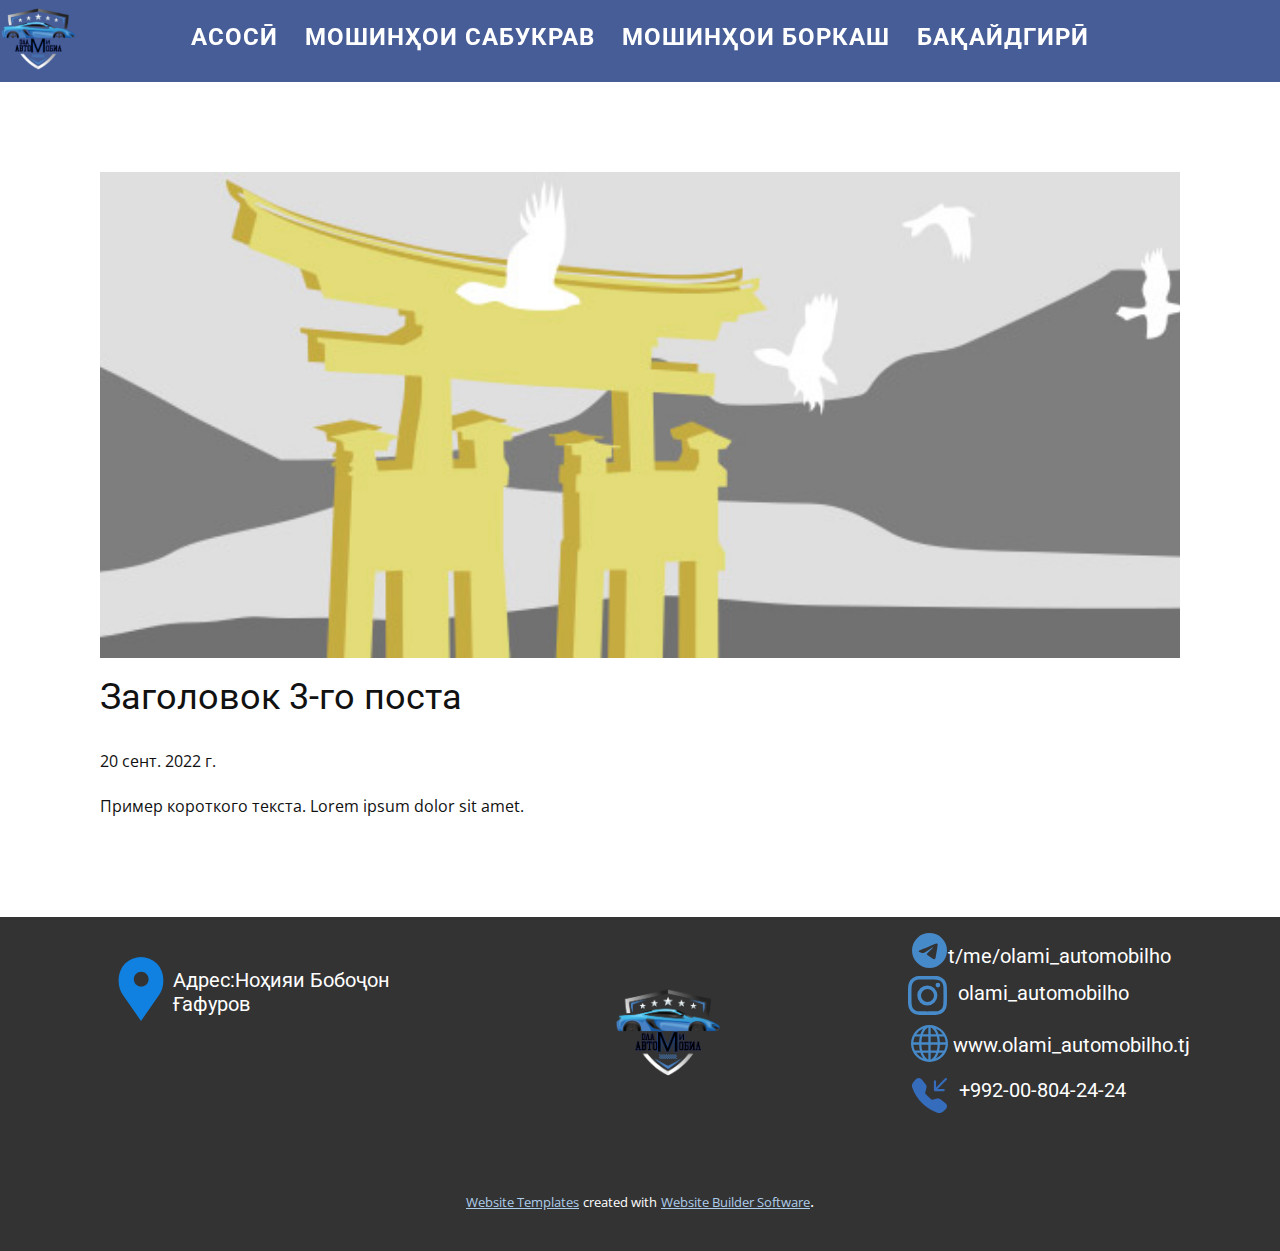
<file: blog/пост-2.html>
<!doctype html>
<html style="font-size: 16px;" lang="ru"><head>
    <meta name="viewport" content="width=device-width, initial-scale=1.0">
    <meta charset="utf-8">
    <meta name="keywords" content="Заголовок 1-го поста">
    <meta name="description" content="">
    <title>Заголовок 3-го поста</title>
    <link rel="stylesheet" href="../nicepage.css" media="screen">
<link rel="stylesheet" href="../Post-Template.css" media="screen">
    <script class="u-script" type="text/javascript" src="../jquery.js" defer=""></script>
    <script class="u-script" type="text/javascript" src="../nicepage.js" defer=""></script>
    <meta name="generator" content="Nicepage 4.18.5, nicepage.com">
    <link rel="icon" href="../images/favicon.png">
    <link id="u-theme-google-font" rel="stylesheet" href="https://fonts.googleapis.com/css?family=Roboto:100,100i,300,300i,400,400i,500,500i,700,700i,900,900i|Open+Sans:300,300i,400,400i,500,500i,600,600i,700,700i,800,800i">
    <link id="u-page-google-font" rel="stylesheet" href="https://fonts.googleapis.com/css?family=Roboto:100,100i,300,300i,400,400i,500,500i,700,700i,900,900i">
    
    
    
    <script type="application/ld+json">{
		"@context": "http://schema.org",
		"@type": "Organization",
		"name": "olami_automobilho",
		"logo": "images/1663388768787.png"
}</script>
    <meta name="theme-color" content="#478ac9">
  </head>
  <body class="u-body u-xl-mode" data-lang="ru"><header class="u-clearfix u-custom-color-5 u-header u-sticky u-sticky-2d8f u-valign-middle-lg u-valign-middle-md u-valign-middle-sm u-header" id="sec-4d9c" data-animation-name="" data-animation-duration="0" data-animation-delay="0" data-animation-direction=""><a href="https://nicepage.com" class="u-image u-logo u-image-1" data-image-width="1001" data-image-height="1001" data-animation-name="flipIn" data-animation-duration="1000" data-animation-direction="X">
        <img src="../images/1663388768787.png" class="u-logo-image u-logo-image-1">
      </a><nav class="u-menu u-menu-one-level u-offcanvas u-menu-1" data-responsive-from="MD">
        <div class="menu-collapse" style="font-size: 1.25rem; letter-spacing: 1px; text-transform: uppercase; font-weight: 700;">
          <a class="u-button-style u-custom-active-border-color u-custom-active-color u-custom-border u-custom-border-color u-custom-border-radius u-custom-borders u-custom-color u-custom-hover-border-color u-custom-hover-color u-custom-left-right-menu-spacing u-custom-padding-bottom u-custom-text-active-color u-custom-text-color u-custom-text-decoration u-custom-text-hover-color u-custom-text-shadow u-custom-text-shadow-blur u-custom-text-shadow-color u-custom-text-shadow-transparency u-custom-text-shadow-x u-custom-text-shadow-y u-custom-top-bottom-menu-spacing u-file-icon u-nav-link u-file-icon-1" href="#">
            <img src="../images/168214.png" alt="">
          </a>
        </div>
        <div class="u-custom-menu u-nav-container">
          <ul class="u-custom-font u-heading-font u-nav u-spacing-27 u-unstyled u-nav-1"><li class="u-nav-item"><a class="u-border-7 u-border-active-palette-1-light-1 u-border-hover-palette-1-light-1 u-border-no-left u-border-no-right u-border-no-top u-button-style u-nav-link u-radius-15 u-text-active-white u-text-white" href="../Асосӣ.html" style="padding: 0px;">Асосӣ</a>
</li><li class="u-nav-item"><a class="u-border-7 u-border-active-palette-1-light-1 u-border-hover-palette-1-light-1 u-border-no-left u-border-no-right u-border-no-top u-button-style u-nav-link u-radius-15 u-text-active-white u-text-white" href="../Мошинҳои-сабукрав.html" target="_blank" rel="nofollow" style="padding: 0px;">Мошинҳои сабукрав</a>
</li><li class="u-nav-item"><a class="u-border-7 u-border-active-palette-1-light-1 u-border-hover-palette-1-light-1 u-border-no-left u-border-no-right u-border-no-top u-button-style u-nav-link u-radius-15 u-text-active-white u-text-white" href="../Мошинҳои-Боркаш.html" style="padding: 0px;">Мошинҳои боркаш</a>
</li><li class="u-nav-item"><a class="u-border-7 u-border-active-palette-1-light-1 u-border-hover-palette-1-light-1 u-border-no-left u-border-no-right u-border-no-top u-button-style u-nav-link u-radius-15 u-text-active-white u-text-white" href="../Бақайдгирӣ.html" style="padding: 0px;">Бақайдгирӣ</a>
</li></ul>
        </div>
        <div class="u-custom-menu u-nav-container-collapse">
          <div class="u-container-style u-grey-75 u-inner-container-layout u-opacity u-opacity-95 u-sidenav">
            <div class="u-inner-container-layout u-sidenav-overflow">
              <div class="u-menu-close"></div>
              <ul class="u-align-center u-nav u-popupmenu-items u-spacing-23 u-text-active-palette-1-light-2 u-text-palette-1-dark-1 u-unstyled u-nav-2"><li class="u-nav-item"><a class="u-button-style u-nav-link" href="../Асосӣ.html">Асосӣ</a>
</li><li class="u-nav-item"><a class="u-button-style u-nav-link" href="../Мошинҳои-сабукрав.html" target="_blank" rel="nofollow">Мошинҳои сабукрав</a>
</li><li class="u-nav-item"><a class="u-button-style u-nav-link" href="../Мошинҳои-Боркаш.html">Мошинҳои боркаш</a>
</li><li class="u-nav-item"><a class="u-button-style u-nav-link" href="../Бақайдгирӣ.html">Бақайдгирӣ</a>
</li></ul>
            </div>
          </div>
          <div class="u-black u-menu-overlay u-opacity u-opacity-60"></div>
        </div>
      </nav></header>
    <section class="u-align-center u-clearfix u-section-1" id="sec-438a">
      <div class="u-clearfix u-sheet u-valign-middle-md u-valign-middle-sm u-valign-middle-xs u-sheet-1"><!--post_details--><!--post_details_options_json--><!--{"source":""}--><!--/post_details_options_json--><!--blog_post-->
        <div class="u-container-style u-expanded-width u-post-details u-post-details-1">
          <div class="u-container-layout u-valign-middle u-container-layout-1"><!--blog_post_image-->
            <img alt="" class="u-blog-control u-expanded-width u-image u-image-default u-image-1" src="../images/8ad73f3c.jpeg"><!--/blog_post_image--><!--blog_post_header-->
            <h2 class="u-blog-control u-text u-text-1">Заголовок 3-го поста</h2><!--/blog_post_header--><!--blog_post_metadata-->
            <div class="u-blog-control u-metadata u-metadata-1"><!--blog_post_metadata_date-->
              <span class="u-meta-date u-meta-icon">20 сент. 2022 г.</span><!--/blog_post_metadata_date--><!--blog_post_metadata_category-->
              <!--/blog_post_metadata_category--><!--blog_post_metadata_comments-->
              <!--/blog_post_metadata_comments-->
            </div><!--/blog_post_metadata--><!--blog_post_content-->
            <div class="u-align-justify u-blog-control u-post-content u-text u-text-2 fr-view">
  Пример короткого текста. Lorem ipsum dolor sit amet.
  </div><!--/blog_post_content-->
          </div>
        </div><!--/blog_post--><!--/post_details-->
      </div>
    </section>
    
    
    
    <footer class="u-clearfix u-footer u-grey-80" id="sec-6dcc" data-image-width="1920" data-image-height="1080"><div class="u-clearfix u-sheet u-valign-middle u-sheet-1">
        <div class="u-clearfix u-expanded-width-sm u-expanded-width-xs u-gutter-30 u-layout-wrap u-layout-wrap-1">
          <div class="u-gutter-0 u-layout">
            <div class="u-layout-row">
              <div class="u-align-left u-container-style u-layout-cell u-size-20 u-layout-cell-1">
                <div class="u-container-layout u-container-layout-1"><!--position-->
                  <div data-position="" class="u-position u-position-1"><!--block-->
                    <div class="u-block">
                      <div class="u-block-container u-clearfix"><!--block_header-->
                        <h5 class="u-block-header u-text"><!--block_header_content-->Адрес:Ноҳияи Бобоҷон Ғафуров<!--/block_header_content--></h5><!--/block_header--><!--block_content-->
                        <div class="u-block-content u-text"><!--block_content_content--><!--/block_content_content--></div><!--/block_content-->
                      </div>
                    </div><!--/block-->
                  </div><!--/position--><span class="u-icon u-icon-1"><svg class="u-svg-link" preserveAspectRatio="xMidYMin slice" viewBox="0 0 52 52" style=""><use xmlns:xlink="http://www.w3.org/1999/xlink" xlink:href="#svg-56b8"></use></svg><svg class="u-svg-content" viewBox="0 0 52 52" x="0px" y="0px" id="svg-56b8" style="enable-background:new 0 0 52 52;"><path style="fill:currentColor;" d="M38.853,5.324L38.853,5.324c-7.098-7.098-18.607-7.098-25.706,0h0
	C6.751,11.72,6.031,23.763,11.459,31L26,52l14.541-21C45.969,23.763,45.249,11.72,38.853,5.324z M26.177,24c-3.314,0-6-2.686-6-6
	s2.686-6,6-6s6,2.686,6,6S29.491,24,26.177,24z"></path></svg></span>
                </div>
              </div>
              <div class="u-container-style u-layout-cell u-size-14-md u-size-14-sm u-size-14-xs u-size-16-lg u-size-20-xl u-layout-cell-2">
                <div class="u-container-layout u-valign-middle u-container-layout-2">
                  <a href="https://nicepage.com" class="u-hover-feature u-image u-logo u-image-1" data-image-width="1001" data-image-height="1001">
                    <img src="../images/favicon.png?rand=2c23" class="u-logo-image u-logo-image-1">
                  </a>
                </div>
              </div>
              <div class="u-align-left u-container-style u-layout-cell u-size-20-xl u-size-24-lg u-size-26-md u-size-26-sm u-size-26-xs u-layout-cell-3">
                <div class="u-container-layout u-container-layout-3"><span class="u-icon u-text-palette-1-base u-icon-2"><svg class="u-svg-link" preserveAspectRatio="xMidYMin slice" viewBox="0 0 16 16" style=""><use xmlns:xlink="http://www.w3.org/1999/xlink" xlink:href="#svg-e236"></use></svg><svg class="u-svg-content" viewBox="0 0 16 16" id="svg-e236"><path d="M16 8A8 8 0 1 1 0 8a8 8 0 0 1 16 0zM8.287 5.906c-.778.324-2.334.994-4.666 2.01-.378.15-.577.298-.595.442-.03.243.275.339.69.47l.175.055c.408.133.958.288 1.243.294.26.006.549-.1.868-.32 2.179-1.471 3.304-2.214 3.374-2.23.05-.012.12-.026.166.016.047.041.042.12.037.141-.03.129-1.227 1.241-1.846 1.817-.193.18-.33.307-.358.336a8.154 8.154 0 0 1-.188.186c-.38.366-.664.64.015 1.088.327.216.589.393.85.571.284.194.568.387.936.629.093.06.183.125.27.187.331.236.63.448.997.414.214-.02.435-.22.547-.82.265-1.417.786-4.486.906-5.751a1.426 1.426 0 0 0-.013-.315.337.337 0 0 0-.114-.217.526.526 0 0 0-.31-.093c-.3.005-.763.166-2.984 1.09z"></path></svg></span>
                  <h5 class="u-text u-text-default u-text-3">t/me/olami_automobilho</h5><span class="u-icon u-text-palette-1-base u-icon-3"><svg class="u-svg-link" preserveAspectRatio="xMidYMin slice" viewBox="0 0 16 16" style=""><use xmlns:xlink="http://www.w3.org/1999/xlink" xlink:href="#svg-92ca"></use></svg><svg class="u-svg-content" viewBox="0 0 16 16" id="svg-92ca"><path d="M8 0C5.829 0 5.556.01 4.703.048 3.85.088 3.269.222 2.76.42a3.917 3.917 0 0 0-1.417.923A3.927 3.927 0 0 0 .42 2.76C.222 3.268.087 3.85.048 4.7.01 5.555 0 5.827 0 8.001c0 2.172.01 2.444.048 3.297.04.852.174 1.433.372 1.942.205.526.478.972.923 1.417.444.445.89.719 1.416.923.51.198 1.09.333 1.942.372C5.555 15.99 5.827 16 8 16s2.444-.01 3.298-.048c.851-.04 1.434-.174 1.943-.372a3.916 3.916 0 0 0 1.416-.923c.445-.445.718-.891.923-1.417.197-.509.332-1.09.372-1.942C15.99 10.445 16 10.173 16 8s-.01-2.445-.048-3.299c-.04-.851-.175-1.433-.372-1.941a3.926 3.926 0 0 0-.923-1.417A3.911 3.911 0 0 0 13.24.42c-.51-.198-1.092-.333-1.943-.372C10.443.01 10.172 0 7.998 0h.003zm-.717 1.442h.718c2.136 0 2.389.007 3.232.046.78.035 1.204.166 1.486.275.373.145.64.319.92.599.28.28.453.546.598.92.11.281.24.705.275 1.485.039.843.047 1.096.047 3.231s-.008 2.389-.047 3.232c-.035.78-.166 1.203-.275 1.485a2.47 2.47 0 0 1-.599.919c-.28.28-.546.453-.92.598-.28.11-.704.24-1.485.276-.843.038-1.096.047-3.232.047s-2.39-.009-3.233-.047c-.78-.036-1.203-.166-1.485-.276a2.478 2.478 0 0 1-.92-.598 2.48 2.48 0 0 1-.6-.92c-.109-.281-.24-.705-.275-1.485-.038-.843-.046-1.096-.046-3.233 0-2.136.008-2.388.046-3.231.036-.78.166-1.204.276-1.486.145-.373.319-.64.599-.92.28-.28.546-.453.92-.598.282-.11.705-.24 1.485-.276.738-.034 1.024-.044 2.515-.045v.002zm4.988 1.328a.96.96 0 1 0 0 1.92.96.96 0 0 0 0-1.92zm-4.27 1.122a4.109 4.109 0 1 0 0 8.217 4.109 4.109 0 0 0 0-8.217zm0 1.441a2.667 2.667 0 1 1 0 5.334 2.667 2.667 0 0 1 0-5.334z"></path></svg></span>
                  <h5 class="u-text u-text-default u-text-4">olami_automobilho</h5><span class="u-icon u-text-palette-1-base u-icon-4"><svg class="u-svg-link" preserveAspectRatio="xMidYMin slice" viewBox="0 0 16 16" style=""><use xmlns:xlink="http://www.w3.org/1999/xlink" xlink:href="#svg-6e51"></use></svg><svg class="u-svg-content" viewBox="0 0 16 16" id="svg-6e51"><path d="M0 8a8 8 0 1 1 16 0A8 8 0 0 1 0 8zm7.5-6.923c-.67.204-1.335.82-1.887 1.855A7.97 7.97 0 0 0 5.145 4H7.5V1.077zM4.09 4a9.267 9.267 0 0 1 .64-1.539 6.7 6.7 0 0 1 .597-.933A7.025 7.025 0 0 0 2.255 4H4.09zm-.582 3.5c.03-.877.138-1.718.312-2.5H1.674a6.958 6.958 0 0 0-.656 2.5h2.49zM4.847 5a12.5 12.5 0 0 0-.338 2.5H7.5V5H4.847zM8.5 5v2.5h2.99a12.495 12.495 0 0 0-.337-2.5H8.5zM4.51 8.5a12.5 12.5 0 0 0 .337 2.5H7.5V8.5H4.51zm3.99 0V11h2.653c.187-.765.306-1.608.338-2.5H8.5zM5.145 12c.138.386.295.744.468 1.068.552 1.035 1.218 1.65 1.887 1.855V12H5.145zm.182 2.472a6.696 6.696 0 0 1-.597-.933A9.268 9.268 0 0 1 4.09 12H2.255a7.024 7.024 0 0 0 3.072 2.472zM3.82 11a13.652 13.652 0 0 1-.312-2.5h-2.49c.062.89.291 1.733.656 2.5H3.82zm6.853 3.472A7.024 7.024 0 0 0 13.745 12H11.91a9.27 9.27 0 0 1-.64 1.539 6.688 6.688 0 0 1-.597.933zM8.5 12v2.923c.67-.204 1.335-.82 1.887-1.855.173-.324.33-.682.468-1.068H8.5zm3.68-1h2.146c.365-.767.594-1.61.656-2.5h-2.49a13.65 13.65 0 0 1-.312 2.5zm2.802-3.5a6.959 6.959 0 0 0-.656-2.5H12.18c.174.782.282 1.623.312 2.5h2.49zM11.27 2.461c.247.464.462.98.64 1.539h1.835a7.024 7.024 0 0 0-3.072-2.472c.218.284.418.598.597.933zM10.855 4a7.966 7.966 0 0 0-.468-1.068C9.835 1.897 9.17 1.282 8.5 1.077V4h2.355z"></path></svg></span>
                  <h5 class="u-text u-text-default u-text-5">www.olami_automobilho.tj</h5><span class="u-icon u-text-custom-color-7 u-icon-5"><svg class="u-svg-link" preserveAspectRatio="xMidYMin slice" viewBox="0 0 16 16" style=""><use xmlns:xlink="http://www.w3.org/1999/xlink" xlink:href="#svg-c582"></use></svg><svg class="u-svg-content" viewBox="0 0 16 16" id="svg-c582"><path fill-rule="evenodd" d="M1.885.511a1.745 1.745 0 0 1 2.61.163L6.29 2.98c.329.423.445.974.315 1.494l-.547 2.19a.678.678 0 0 0 .178.643l2.457 2.457a.678.678 0 0 0 .644.178l2.189-.547a1.745 1.745 0 0 1 1.494.315l2.306 1.794c.829.645.905 1.87.163 2.611l-1.034 1.034c-.74.74-1.846 1.065-2.877.702a18.634 18.634 0 0 1-7.01-4.42 18.634 18.634 0 0 1-4.42-7.009c-.362-1.03-.037-2.137.703-2.877L1.885.511zM15.854.146a.5.5 0 0 1 0 .708L11.707 5H14.5a.5.5 0 0 1 0 1h-4a.5.5 0 0 1-.5-.5v-4a.5.5 0 0 1 1 0v2.793L15.146.146a.5.5 0 0 1 .708 0z"></path></svg></span>
                  <h5 class="u-text u-text-default u-text-6">+992-00-804-24-24</h5>
                </div>
              </div>
            </div>
          </div>
        </div>
      </div></footer>
    <section class="u-backlink u-clearfix u-grey-80">
      <a class="u-link" href="https://nicepage.com/website-templates" target="_blank">
        <span>Website Templates</span>
      </a>
      <p class="u-text">
        <span>created with</span>
      </p>
      <a class="u-link" href="" target="_blank">
        <span>Website Builder Software</span>
      </a>. 
    </section>
  
</body></html>
</file>
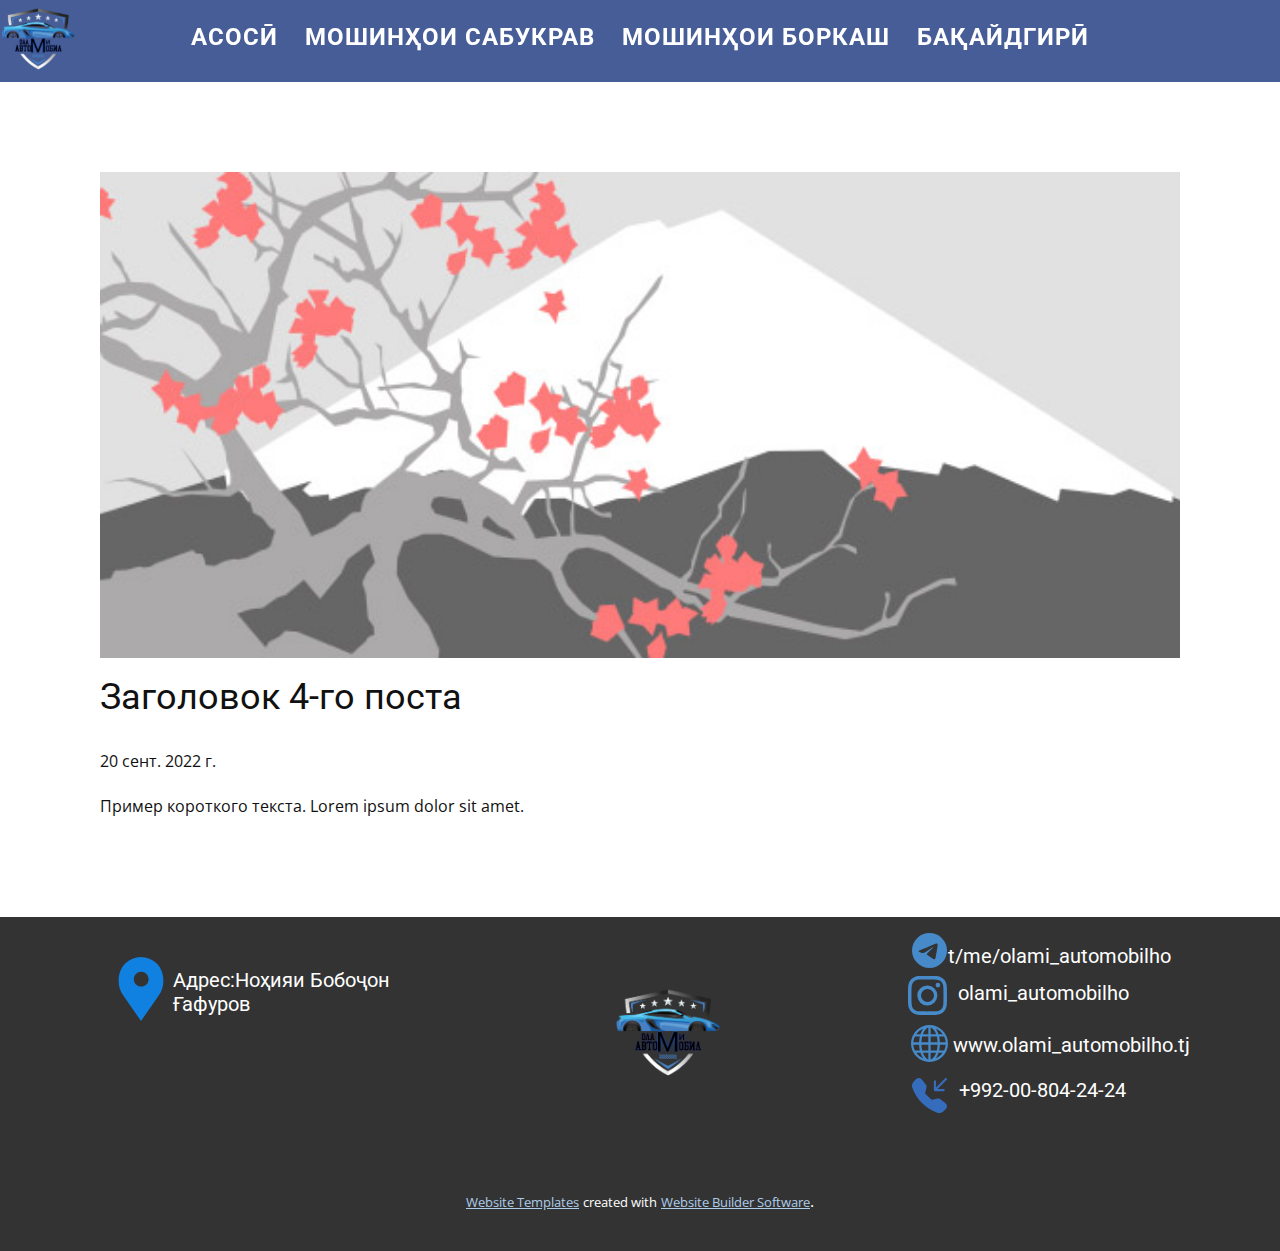
<file: blog/пост-3.html>
<!doctype html>
<html style="font-size: 16px;" lang="ru"><head>
    <meta name="viewport" content="width=device-width, initial-scale=1.0">
    <meta charset="utf-8">
    <meta name="keywords" content="Заголовок 1-го поста">
    <meta name="description" content="">
    <title>Заголовок 4-го поста</title>
    <link rel="stylesheet" href="../nicepage.css" media="screen">
<link rel="stylesheet" href="../Post-Template.css" media="screen">
    <script class="u-script" type="text/javascript" src="../jquery.js" defer=""></script>
    <script class="u-script" type="text/javascript" src="../nicepage.js" defer=""></script>
    <meta name="generator" content="Nicepage 4.18.5, nicepage.com">
    <link rel="icon" href="../images/favicon.png">
    <link id="u-theme-google-font" rel="stylesheet" href="https://fonts.googleapis.com/css?family=Roboto:100,100i,300,300i,400,400i,500,500i,700,700i,900,900i|Open+Sans:300,300i,400,400i,500,500i,600,600i,700,700i,800,800i">
    <link id="u-page-google-font" rel="stylesheet" href="https://fonts.googleapis.com/css?family=Roboto:100,100i,300,300i,400,400i,500,500i,700,700i,900,900i">
    
    
    
    <script type="application/ld+json">{
		"@context": "http://schema.org",
		"@type": "Organization",
		"name": "olami_automobilho",
		"logo": "images/1663388768787.png"
}</script>
    <meta name="theme-color" content="#478ac9">
  </head>
  <body class="u-body u-xl-mode" data-lang="ru"><header class="u-clearfix u-custom-color-5 u-header u-sticky u-sticky-2d8f u-valign-middle-lg u-valign-middle-md u-valign-middle-sm u-header" id="sec-4d9c" data-animation-name="" data-animation-duration="0" data-animation-delay="0" data-animation-direction=""><a href="https://nicepage.com" class="u-image u-logo u-image-1" data-image-width="1001" data-image-height="1001" data-animation-name="flipIn" data-animation-duration="1000" data-animation-direction="X">
        <img src="../images/1663388768787.png" class="u-logo-image u-logo-image-1">
      </a><nav class="u-menu u-menu-one-level u-offcanvas u-menu-1" data-responsive-from="MD">
        <div class="menu-collapse" style="font-size: 1.25rem; letter-spacing: 1px; text-transform: uppercase; font-weight: 700;">
          <a class="u-button-style u-custom-active-border-color u-custom-active-color u-custom-border u-custom-border-color u-custom-border-radius u-custom-borders u-custom-color u-custom-hover-border-color u-custom-hover-color u-custom-left-right-menu-spacing u-custom-padding-bottom u-custom-text-active-color u-custom-text-color u-custom-text-decoration u-custom-text-hover-color u-custom-text-shadow u-custom-text-shadow-blur u-custom-text-shadow-color u-custom-text-shadow-transparency u-custom-text-shadow-x u-custom-text-shadow-y u-custom-top-bottom-menu-spacing u-file-icon u-nav-link u-file-icon-1" href="#">
            <img src="../images/168214.png" alt="">
          </a>
        </div>
        <div class="u-custom-menu u-nav-container">
          <ul class="u-custom-font u-heading-font u-nav u-spacing-27 u-unstyled u-nav-1"><li class="u-nav-item"><a class="u-border-7 u-border-active-palette-1-light-1 u-border-hover-palette-1-light-1 u-border-no-left u-border-no-right u-border-no-top u-button-style u-nav-link u-radius-15 u-text-active-white u-text-white" href="../Асосӣ.html" style="padding: 0px;">Асосӣ</a>
</li><li class="u-nav-item"><a class="u-border-7 u-border-active-palette-1-light-1 u-border-hover-palette-1-light-1 u-border-no-left u-border-no-right u-border-no-top u-button-style u-nav-link u-radius-15 u-text-active-white u-text-white" href="../Мошинҳои-сабукрав.html" target="_blank" rel="nofollow" style="padding: 0px;">Мошинҳои сабукрав</a>
</li><li class="u-nav-item"><a class="u-border-7 u-border-active-palette-1-light-1 u-border-hover-palette-1-light-1 u-border-no-left u-border-no-right u-border-no-top u-button-style u-nav-link u-radius-15 u-text-active-white u-text-white" href="../Мошинҳои-Боркаш.html" style="padding: 0px;">Мошинҳои боркаш</a>
</li><li class="u-nav-item"><a class="u-border-7 u-border-active-palette-1-light-1 u-border-hover-palette-1-light-1 u-border-no-left u-border-no-right u-border-no-top u-button-style u-nav-link u-radius-15 u-text-active-white u-text-white" href="../Бақайдгирӣ.html" style="padding: 0px;">Бақайдгирӣ</a>
</li></ul>
        </div>
        <div class="u-custom-menu u-nav-container-collapse">
          <div class="u-container-style u-grey-75 u-inner-container-layout u-opacity u-opacity-95 u-sidenav">
            <div class="u-inner-container-layout u-sidenav-overflow">
              <div class="u-menu-close"></div>
              <ul class="u-align-center u-nav u-popupmenu-items u-spacing-23 u-text-active-palette-1-light-2 u-text-palette-1-dark-1 u-unstyled u-nav-2"><li class="u-nav-item"><a class="u-button-style u-nav-link" href="../Асосӣ.html">Асосӣ</a>
</li><li class="u-nav-item"><a class="u-button-style u-nav-link" href="../Мошинҳои-сабукрав.html" target="_blank" rel="nofollow">Мошинҳои сабукрав</a>
</li><li class="u-nav-item"><a class="u-button-style u-nav-link" href="../Мошинҳои-Боркаш.html">Мошинҳои боркаш</a>
</li><li class="u-nav-item"><a class="u-button-style u-nav-link" href="../Бақайдгирӣ.html">Бақайдгирӣ</a>
</li></ul>
            </div>
          </div>
          <div class="u-black u-menu-overlay u-opacity u-opacity-60"></div>
        </div>
      </nav></header>
    <section class="u-align-center u-clearfix u-section-1" id="sec-438a">
      <div class="u-clearfix u-sheet u-valign-middle-md u-valign-middle-sm u-valign-middle-xs u-sheet-1"><!--post_details--><!--post_details_options_json--><!--{"source":""}--><!--/post_details_options_json--><!--blog_post-->
        <div class="u-container-style u-expanded-width u-post-details u-post-details-1">
          <div class="u-container-layout u-valign-middle u-container-layout-1"><!--blog_post_image-->
            <img alt="" class="u-blog-control u-expanded-width u-image u-image-default u-image-1" src="../images/0fd3416c.jpeg"><!--/blog_post_image--><!--blog_post_header-->
            <h2 class="u-blog-control u-text u-text-1">Заголовок 4-го поста</h2><!--/blog_post_header--><!--blog_post_metadata-->
            <div class="u-blog-control u-metadata u-metadata-1"><!--blog_post_metadata_date-->
              <span class="u-meta-date u-meta-icon">20 сент. 2022 г.</span><!--/blog_post_metadata_date--><!--blog_post_metadata_category-->
              <!--/blog_post_metadata_category--><!--blog_post_metadata_comments-->
              <!--/blog_post_metadata_comments-->
            </div><!--/blog_post_metadata--><!--blog_post_content-->
            <div class="u-align-justify u-blog-control u-post-content u-text u-text-2 fr-view">
  Пример короткого текста. Lorem ipsum dolor sit amet.
  </div><!--/blog_post_content-->
          </div>
        </div><!--/blog_post--><!--/post_details-->
      </div>
    </section>
    
    
    
    <footer class="u-clearfix u-footer u-grey-80" id="sec-6dcc" data-image-width="1920" data-image-height="1080"><div class="u-clearfix u-sheet u-valign-middle u-sheet-1">
        <div class="u-clearfix u-expanded-width-sm u-expanded-width-xs u-gutter-30 u-layout-wrap u-layout-wrap-1">
          <div class="u-gutter-0 u-layout">
            <div class="u-layout-row">
              <div class="u-align-left u-container-style u-layout-cell u-size-20 u-layout-cell-1">
                <div class="u-container-layout u-container-layout-1"><!--position-->
                  <div data-position="" class="u-position u-position-1"><!--block-->
                    <div class="u-block">
                      <div class="u-block-container u-clearfix"><!--block_header-->
                        <h5 class="u-block-header u-text"><!--block_header_content-->Адрес:Ноҳияи Бобоҷон Ғафуров<!--/block_header_content--></h5><!--/block_header--><!--block_content-->
                        <div class="u-block-content u-text"><!--block_content_content--><!--/block_content_content--></div><!--/block_content-->
                      </div>
                    </div><!--/block-->
                  </div><!--/position--><span class="u-icon u-icon-1"><svg class="u-svg-link" preserveAspectRatio="xMidYMin slice" viewBox="0 0 52 52" style=""><use xmlns:xlink="http://www.w3.org/1999/xlink" xlink:href="#svg-56b8"></use></svg><svg class="u-svg-content" viewBox="0 0 52 52" x="0px" y="0px" id="svg-56b8" style="enable-background:new 0 0 52 52;"><path style="fill:currentColor;" d="M38.853,5.324L38.853,5.324c-7.098-7.098-18.607-7.098-25.706,0h0
	C6.751,11.72,6.031,23.763,11.459,31L26,52l14.541-21C45.969,23.763,45.249,11.72,38.853,5.324z M26.177,24c-3.314,0-6-2.686-6-6
	s2.686-6,6-6s6,2.686,6,6S29.491,24,26.177,24z"></path></svg></span>
                </div>
              </div>
              <div class="u-container-style u-layout-cell u-size-14-md u-size-14-sm u-size-14-xs u-size-16-lg u-size-20-xl u-layout-cell-2">
                <div class="u-container-layout u-valign-middle u-container-layout-2">
                  <a href="https://nicepage.com" class="u-hover-feature u-image u-logo u-image-1" data-image-width="1001" data-image-height="1001">
                    <img src="../images/favicon.png?rand=2c23" class="u-logo-image u-logo-image-1">
                  </a>
                </div>
              </div>
              <div class="u-align-left u-container-style u-layout-cell u-size-20-xl u-size-24-lg u-size-26-md u-size-26-sm u-size-26-xs u-layout-cell-3">
                <div class="u-container-layout u-container-layout-3"><span class="u-icon u-text-palette-1-base u-icon-2"><svg class="u-svg-link" preserveAspectRatio="xMidYMin slice" viewBox="0 0 16 16" style=""><use xmlns:xlink="http://www.w3.org/1999/xlink" xlink:href="#svg-e236"></use></svg><svg class="u-svg-content" viewBox="0 0 16 16" id="svg-e236"><path d="M16 8A8 8 0 1 1 0 8a8 8 0 0 1 16 0zM8.287 5.906c-.778.324-2.334.994-4.666 2.01-.378.15-.577.298-.595.442-.03.243.275.339.69.47l.175.055c.408.133.958.288 1.243.294.26.006.549-.1.868-.32 2.179-1.471 3.304-2.214 3.374-2.23.05-.012.12-.026.166.016.047.041.042.12.037.141-.03.129-1.227 1.241-1.846 1.817-.193.18-.33.307-.358.336a8.154 8.154 0 0 1-.188.186c-.38.366-.664.64.015 1.088.327.216.589.393.85.571.284.194.568.387.936.629.093.06.183.125.27.187.331.236.63.448.997.414.214-.02.435-.22.547-.82.265-1.417.786-4.486.906-5.751a1.426 1.426 0 0 0-.013-.315.337.337 0 0 0-.114-.217.526.526 0 0 0-.31-.093c-.3.005-.763.166-2.984 1.09z"></path></svg></span>
                  <h5 class="u-text u-text-default u-text-3">t/me/olami_automobilho</h5><span class="u-icon u-text-palette-1-base u-icon-3"><svg class="u-svg-link" preserveAspectRatio="xMidYMin slice" viewBox="0 0 16 16" style=""><use xmlns:xlink="http://www.w3.org/1999/xlink" xlink:href="#svg-92ca"></use></svg><svg class="u-svg-content" viewBox="0 0 16 16" id="svg-92ca"><path d="M8 0C5.829 0 5.556.01 4.703.048 3.85.088 3.269.222 2.76.42a3.917 3.917 0 0 0-1.417.923A3.927 3.927 0 0 0 .42 2.76C.222 3.268.087 3.85.048 4.7.01 5.555 0 5.827 0 8.001c0 2.172.01 2.444.048 3.297.04.852.174 1.433.372 1.942.205.526.478.972.923 1.417.444.445.89.719 1.416.923.51.198 1.09.333 1.942.372C5.555 15.99 5.827 16 8 16s2.444-.01 3.298-.048c.851-.04 1.434-.174 1.943-.372a3.916 3.916 0 0 0 1.416-.923c.445-.445.718-.891.923-1.417.197-.509.332-1.09.372-1.942C15.99 10.445 16 10.173 16 8s-.01-2.445-.048-3.299c-.04-.851-.175-1.433-.372-1.941a3.926 3.926 0 0 0-.923-1.417A3.911 3.911 0 0 0 13.24.42c-.51-.198-1.092-.333-1.943-.372C10.443.01 10.172 0 7.998 0h.003zm-.717 1.442h.718c2.136 0 2.389.007 3.232.046.78.035 1.204.166 1.486.275.373.145.64.319.92.599.28.28.453.546.598.92.11.281.24.705.275 1.485.039.843.047 1.096.047 3.231s-.008 2.389-.047 3.232c-.035.78-.166 1.203-.275 1.485a2.47 2.47 0 0 1-.599.919c-.28.28-.546.453-.92.598-.28.11-.704.24-1.485.276-.843.038-1.096.047-3.232.047s-2.39-.009-3.233-.047c-.78-.036-1.203-.166-1.485-.276a2.478 2.478 0 0 1-.92-.598 2.48 2.48 0 0 1-.6-.92c-.109-.281-.24-.705-.275-1.485-.038-.843-.046-1.096-.046-3.233 0-2.136.008-2.388.046-3.231.036-.78.166-1.204.276-1.486.145-.373.319-.64.599-.92.28-.28.546-.453.92-.598.282-.11.705-.24 1.485-.276.738-.034 1.024-.044 2.515-.045v.002zm4.988 1.328a.96.96 0 1 0 0 1.92.96.96 0 0 0 0-1.92zm-4.27 1.122a4.109 4.109 0 1 0 0 8.217 4.109 4.109 0 0 0 0-8.217zm0 1.441a2.667 2.667 0 1 1 0 5.334 2.667 2.667 0 0 1 0-5.334z"></path></svg></span>
                  <h5 class="u-text u-text-default u-text-4">olami_automobilho</h5><span class="u-icon u-text-palette-1-base u-icon-4"><svg class="u-svg-link" preserveAspectRatio="xMidYMin slice" viewBox="0 0 16 16" style=""><use xmlns:xlink="http://www.w3.org/1999/xlink" xlink:href="#svg-6e51"></use></svg><svg class="u-svg-content" viewBox="0 0 16 16" id="svg-6e51"><path d="M0 8a8 8 0 1 1 16 0A8 8 0 0 1 0 8zm7.5-6.923c-.67.204-1.335.82-1.887 1.855A7.97 7.97 0 0 0 5.145 4H7.5V1.077zM4.09 4a9.267 9.267 0 0 1 .64-1.539 6.7 6.7 0 0 1 .597-.933A7.025 7.025 0 0 0 2.255 4H4.09zm-.582 3.5c.03-.877.138-1.718.312-2.5H1.674a6.958 6.958 0 0 0-.656 2.5h2.49zM4.847 5a12.5 12.5 0 0 0-.338 2.5H7.5V5H4.847zM8.5 5v2.5h2.99a12.495 12.495 0 0 0-.337-2.5H8.5zM4.51 8.5a12.5 12.5 0 0 0 .337 2.5H7.5V8.5H4.51zm3.99 0V11h2.653c.187-.765.306-1.608.338-2.5H8.5zM5.145 12c.138.386.295.744.468 1.068.552 1.035 1.218 1.65 1.887 1.855V12H5.145zm.182 2.472a6.696 6.696 0 0 1-.597-.933A9.268 9.268 0 0 1 4.09 12H2.255a7.024 7.024 0 0 0 3.072 2.472zM3.82 11a13.652 13.652 0 0 1-.312-2.5h-2.49c.062.89.291 1.733.656 2.5H3.82zm6.853 3.472A7.024 7.024 0 0 0 13.745 12H11.91a9.27 9.27 0 0 1-.64 1.539 6.688 6.688 0 0 1-.597.933zM8.5 12v2.923c.67-.204 1.335-.82 1.887-1.855.173-.324.33-.682.468-1.068H8.5zm3.68-1h2.146c.365-.767.594-1.61.656-2.5h-2.49a13.65 13.65 0 0 1-.312 2.5zm2.802-3.5a6.959 6.959 0 0 0-.656-2.5H12.18c.174.782.282 1.623.312 2.5h2.49zM11.27 2.461c.247.464.462.98.64 1.539h1.835a7.024 7.024 0 0 0-3.072-2.472c.218.284.418.598.597.933zM10.855 4a7.966 7.966 0 0 0-.468-1.068C9.835 1.897 9.17 1.282 8.5 1.077V4h2.355z"></path></svg></span>
                  <h5 class="u-text u-text-default u-text-5">www.olami_automobilho.tj</h5><span class="u-icon u-text-custom-color-7 u-icon-5"><svg class="u-svg-link" preserveAspectRatio="xMidYMin slice" viewBox="0 0 16 16" style=""><use xmlns:xlink="http://www.w3.org/1999/xlink" xlink:href="#svg-c582"></use></svg><svg class="u-svg-content" viewBox="0 0 16 16" id="svg-c582"><path fill-rule="evenodd" d="M1.885.511a1.745 1.745 0 0 1 2.61.163L6.29 2.98c.329.423.445.974.315 1.494l-.547 2.19a.678.678 0 0 0 .178.643l2.457 2.457a.678.678 0 0 0 .644.178l2.189-.547a1.745 1.745 0 0 1 1.494.315l2.306 1.794c.829.645.905 1.87.163 2.611l-1.034 1.034c-.74.74-1.846 1.065-2.877.702a18.634 18.634 0 0 1-7.01-4.42 18.634 18.634 0 0 1-4.42-7.009c-.362-1.03-.037-2.137.703-2.877L1.885.511zM15.854.146a.5.5 0 0 1 0 .708L11.707 5H14.5a.5.5 0 0 1 0 1h-4a.5.5 0 0 1-.5-.5v-4a.5.5 0 0 1 1 0v2.793L15.146.146a.5.5 0 0 1 .708 0z"></path></svg></span>
                  <h5 class="u-text u-text-default u-text-6">+992-00-804-24-24</h5>
                </div>
              </div>
            </div>
          </div>
        </div>
      </div></footer>
    <section class="u-backlink u-clearfix u-grey-80">
      <a class="u-link" href="https://nicepage.com/website-templates" target="_blank">
        <span>Website Templates</span>
      </a>
      <p class="u-text">
        <span>created with</span>
      </p>
      <a class="u-link" href="" target="_blank">
        <span>Website Builder Software</span>
      </a>. 
    </section>
  
</body></html>
</file>
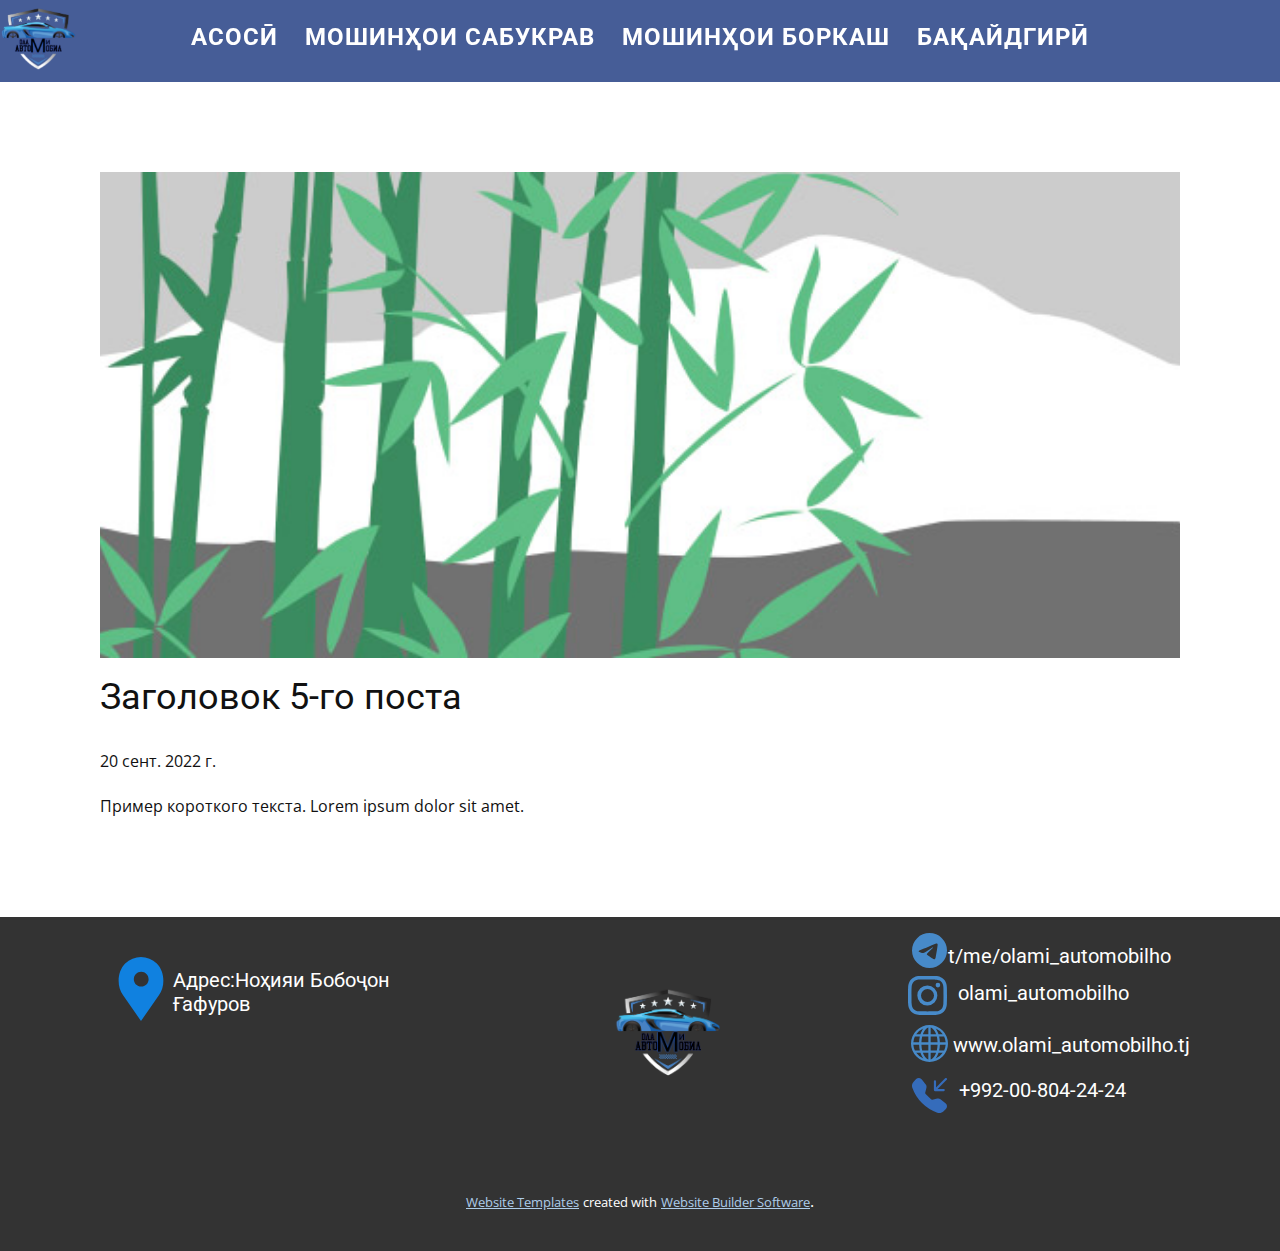
<file: blog/пост-4.html>
<!doctype html>
<html style="font-size: 16px;" lang="ru"><head>
    <meta name="viewport" content="width=device-width, initial-scale=1.0">
    <meta charset="utf-8">
    <meta name="keywords" content="Заголовок 1-го поста">
    <meta name="description" content="">
    <title>Заголовок 5-го поста</title>
    <link rel="stylesheet" href="../nicepage.css" media="screen">
<link rel="stylesheet" href="../Post-Template.css" media="screen">
    <script class="u-script" type="text/javascript" src="../jquery.js" defer=""></script>
    <script class="u-script" type="text/javascript" src="../nicepage.js" defer=""></script>
    <meta name="generator" content="Nicepage 4.18.5, nicepage.com">
    <link rel="icon" href="../images/favicon.png">
    <link id="u-theme-google-font" rel="stylesheet" href="https://fonts.googleapis.com/css?family=Roboto:100,100i,300,300i,400,400i,500,500i,700,700i,900,900i|Open+Sans:300,300i,400,400i,500,500i,600,600i,700,700i,800,800i">
    <link id="u-page-google-font" rel="stylesheet" href="https://fonts.googleapis.com/css?family=Roboto:100,100i,300,300i,400,400i,500,500i,700,700i,900,900i">
    
    
    
    <script type="application/ld+json">{
		"@context": "http://schema.org",
		"@type": "Organization",
		"name": "olami_automobilho",
		"logo": "images/1663388768787.png"
}</script>
    <meta name="theme-color" content="#478ac9">
  </head>
  <body class="u-body u-xl-mode" data-lang="ru"><header class="u-clearfix u-custom-color-5 u-header u-sticky u-sticky-2d8f u-valign-middle-lg u-valign-middle-md u-valign-middle-sm u-header" id="sec-4d9c" data-animation-name="" data-animation-duration="0" data-animation-delay="0" data-animation-direction=""><a href="https://nicepage.com" class="u-image u-logo u-image-1" data-image-width="1001" data-image-height="1001" data-animation-name="flipIn" data-animation-duration="1000" data-animation-direction="X">
        <img src="../images/1663388768787.png" class="u-logo-image u-logo-image-1">
      </a><nav class="u-menu u-menu-one-level u-offcanvas u-menu-1" data-responsive-from="MD">
        <div class="menu-collapse" style="font-size: 1.25rem; letter-spacing: 1px; text-transform: uppercase; font-weight: 700;">
          <a class="u-button-style u-custom-active-border-color u-custom-active-color u-custom-border u-custom-border-color u-custom-border-radius u-custom-borders u-custom-color u-custom-hover-border-color u-custom-hover-color u-custom-left-right-menu-spacing u-custom-padding-bottom u-custom-text-active-color u-custom-text-color u-custom-text-decoration u-custom-text-hover-color u-custom-text-shadow u-custom-text-shadow-blur u-custom-text-shadow-color u-custom-text-shadow-transparency u-custom-text-shadow-x u-custom-text-shadow-y u-custom-top-bottom-menu-spacing u-file-icon u-nav-link u-file-icon-1" href="#">
            <img src="../images/168214.png" alt="">
          </a>
        </div>
        <div class="u-custom-menu u-nav-container">
          <ul class="u-custom-font u-heading-font u-nav u-spacing-27 u-unstyled u-nav-1"><li class="u-nav-item"><a class="u-border-7 u-border-active-palette-1-light-1 u-border-hover-palette-1-light-1 u-border-no-left u-border-no-right u-border-no-top u-button-style u-nav-link u-radius-15 u-text-active-white u-text-white" href="../Асосӣ.html" style="padding: 0px;">Асосӣ</a>
</li><li class="u-nav-item"><a class="u-border-7 u-border-active-palette-1-light-1 u-border-hover-palette-1-light-1 u-border-no-left u-border-no-right u-border-no-top u-button-style u-nav-link u-radius-15 u-text-active-white u-text-white" href="../Мошинҳои-сабукрав.html" target="_blank" rel="nofollow" style="padding: 0px;">Мошинҳои сабукрав</a>
</li><li class="u-nav-item"><a class="u-border-7 u-border-active-palette-1-light-1 u-border-hover-palette-1-light-1 u-border-no-left u-border-no-right u-border-no-top u-button-style u-nav-link u-radius-15 u-text-active-white u-text-white" href="../Мошинҳои-Боркаш.html" style="padding: 0px;">Мошинҳои боркаш</a>
</li><li class="u-nav-item"><a class="u-border-7 u-border-active-palette-1-light-1 u-border-hover-palette-1-light-1 u-border-no-left u-border-no-right u-border-no-top u-button-style u-nav-link u-radius-15 u-text-active-white u-text-white" href="../Бақайдгирӣ.html" style="padding: 0px;">Бақайдгирӣ</a>
</li></ul>
        </div>
        <div class="u-custom-menu u-nav-container-collapse">
          <div class="u-container-style u-grey-75 u-inner-container-layout u-opacity u-opacity-95 u-sidenav">
            <div class="u-inner-container-layout u-sidenav-overflow">
              <div class="u-menu-close"></div>
              <ul class="u-align-center u-nav u-popupmenu-items u-spacing-23 u-text-active-palette-1-light-2 u-text-palette-1-dark-1 u-unstyled u-nav-2"><li class="u-nav-item"><a class="u-button-style u-nav-link" href="../Асосӣ.html">Асосӣ</a>
</li><li class="u-nav-item"><a class="u-button-style u-nav-link" href="../Мошинҳои-сабукрав.html" target="_blank" rel="nofollow">Мошинҳои сабукрав</a>
</li><li class="u-nav-item"><a class="u-button-style u-nav-link" href="../Мошинҳои-Боркаш.html">Мошинҳои боркаш</a>
</li><li class="u-nav-item"><a class="u-button-style u-nav-link" href="../Бақайдгирӣ.html">Бақайдгирӣ</a>
</li></ul>
            </div>
          </div>
          <div class="u-black u-menu-overlay u-opacity u-opacity-60"></div>
        </div>
      </nav></header>
    <section class="u-align-center u-clearfix u-section-1" id="sec-438a">
      <div class="u-clearfix u-sheet u-valign-middle-md u-valign-middle-sm u-valign-middle-xs u-sheet-1"><!--post_details--><!--post_details_options_json--><!--{"source":""}--><!--/post_details_options_json--><!--blog_post-->
        <div class="u-container-style u-expanded-width u-post-details u-post-details-1">
          <div class="u-container-layout u-valign-middle u-container-layout-1"><!--blog_post_image-->
            <img alt="" class="u-blog-control u-expanded-width u-image u-image-default u-image-1" src="../images/68f64b9d.jpeg"><!--/blog_post_image--><!--blog_post_header-->
            <h2 class="u-blog-control u-text u-text-1">Заголовок 5-го поста</h2><!--/blog_post_header--><!--blog_post_metadata-->
            <div class="u-blog-control u-metadata u-metadata-1"><!--blog_post_metadata_date-->
              <span class="u-meta-date u-meta-icon">20 сент. 2022 г.</span><!--/blog_post_metadata_date--><!--blog_post_metadata_category-->
              <!--/blog_post_metadata_category--><!--blog_post_metadata_comments-->
              <!--/blog_post_metadata_comments-->
            </div><!--/blog_post_metadata--><!--blog_post_content-->
            <div class="u-align-justify u-blog-control u-post-content u-text u-text-2 fr-view">
  Пример короткого текста. Lorem ipsum dolor sit amet.
  </div><!--/blog_post_content-->
          </div>
        </div><!--/blog_post--><!--/post_details-->
      </div>
    </section>
    
    
    
    <footer class="u-clearfix u-footer u-grey-80" id="sec-6dcc" data-image-width="1920" data-image-height="1080"><div class="u-clearfix u-sheet u-valign-middle u-sheet-1">
        <div class="u-clearfix u-expanded-width-sm u-expanded-width-xs u-gutter-30 u-layout-wrap u-layout-wrap-1">
          <div class="u-gutter-0 u-layout">
            <div class="u-layout-row">
              <div class="u-align-left u-container-style u-layout-cell u-size-20 u-layout-cell-1">
                <div class="u-container-layout u-container-layout-1"><!--position-->
                  <div data-position="" class="u-position u-position-1"><!--block-->
                    <div class="u-block">
                      <div class="u-block-container u-clearfix"><!--block_header-->
                        <h5 class="u-block-header u-text"><!--block_header_content-->Адрес:Ноҳияи Бобоҷон Ғафуров<!--/block_header_content--></h5><!--/block_header--><!--block_content-->
                        <div class="u-block-content u-text"><!--block_content_content--><!--/block_content_content--></div><!--/block_content-->
                      </div>
                    </div><!--/block-->
                  </div><!--/position--><span class="u-icon u-icon-1"><svg class="u-svg-link" preserveAspectRatio="xMidYMin slice" viewBox="0 0 52 52" style=""><use xmlns:xlink="http://www.w3.org/1999/xlink" xlink:href="#svg-56b8"></use></svg><svg class="u-svg-content" viewBox="0 0 52 52" x="0px" y="0px" id="svg-56b8" style="enable-background:new 0 0 52 52;"><path style="fill:currentColor;" d="M38.853,5.324L38.853,5.324c-7.098-7.098-18.607-7.098-25.706,0h0
	C6.751,11.72,6.031,23.763,11.459,31L26,52l14.541-21C45.969,23.763,45.249,11.72,38.853,5.324z M26.177,24c-3.314,0-6-2.686-6-6
	s2.686-6,6-6s6,2.686,6,6S29.491,24,26.177,24z"></path></svg></span>
                </div>
              </div>
              <div class="u-container-style u-layout-cell u-size-14-md u-size-14-sm u-size-14-xs u-size-16-lg u-size-20-xl u-layout-cell-2">
                <div class="u-container-layout u-valign-middle u-container-layout-2">
                  <a href="https://nicepage.com" class="u-hover-feature u-image u-logo u-image-1" data-image-width="1001" data-image-height="1001">
                    <img src="../images/favicon.png?rand=2c23" class="u-logo-image u-logo-image-1">
                  </a>
                </div>
              </div>
              <div class="u-align-left u-container-style u-layout-cell u-size-20-xl u-size-24-lg u-size-26-md u-size-26-sm u-size-26-xs u-layout-cell-3">
                <div class="u-container-layout u-container-layout-3"><span class="u-icon u-text-palette-1-base u-icon-2"><svg class="u-svg-link" preserveAspectRatio="xMidYMin slice" viewBox="0 0 16 16" style=""><use xmlns:xlink="http://www.w3.org/1999/xlink" xlink:href="#svg-e236"></use></svg><svg class="u-svg-content" viewBox="0 0 16 16" id="svg-e236"><path d="M16 8A8 8 0 1 1 0 8a8 8 0 0 1 16 0zM8.287 5.906c-.778.324-2.334.994-4.666 2.01-.378.15-.577.298-.595.442-.03.243.275.339.69.47l.175.055c.408.133.958.288 1.243.294.26.006.549-.1.868-.32 2.179-1.471 3.304-2.214 3.374-2.23.05-.012.12-.026.166.016.047.041.042.12.037.141-.03.129-1.227 1.241-1.846 1.817-.193.18-.33.307-.358.336a8.154 8.154 0 0 1-.188.186c-.38.366-.664.64.015 1.088.327.216.589.393.85.571.284.194.568.387.936.629.093.06.183.125.27.187.331.236.63.448.997.414.214-.02.435-.22.547-.82.265-1.417.786-4.486.906-5.751a1.426 1.426 0 0 0-.013-.315.337.337 0 0 0-.114-.217.526.526 0 0 0-.31-.093c-.3.005-.763.166-2.984 1.09z"></path></svg></span>
                  <h5 class="u-text u-text-default u-text-3">t/me/olami_automobilho</h5><span class="u-icon u-text-palette-1-base u-icon-3"><svg class="u-svg-link" preserveAspectRatio="xMidYMin slice" viewBox="0 0 16 16" style=""><use xmlns:xlink="http://www.w3.org/1999/xlink" xlink:href="#svg-92ca"></use></svg><svg class="u-svg-content" viewBox="0 0 16 16" id="svg-92ca"><path d="M8 0C5.829 0 5.556.01 4.703.048 3.85.088 3.269.222 2.76.42a3.917 3.917 0 0 0-1.417.923A3.927 3.927 0 0 0 .42 2.76C.222 3.268.087 3.85.048 4.7.01 5.555 0 5.827 0 8.001c0 2.172.01 2.444.048 3.297.04.852.174 1.433.372 1.942.205.526.478.972.923 1.417.444.445.89.719 1.416.923.51.198 1.09.333 1.942.372C5.555 15.99 5.827 16 8 16s2.444-.01 3.298-.048c.851-.04 1.434-.174 1.943-.372a3.916 3.916 0 0 0 1.416-.923c.445-.445.718-.891.923-1.417.197-.509.332-1.09.372-1.942C15.99 10.445 16 10.173 16 8s-.01-2.445-.048-3.299c-.04-.851-.175-1.433-.372-1.941a3.926 3.926 0 0 0-.923-1.417A3.911 3.911 0 0 0 13.24.42c-.51-.198-1.092-.333-1.943-.372C10.443.01 10.172 0 7.998 0h.003zm-.717 1.442h.718c2.136 0 2.389.007 3.232.046.78.035 1.204.166 1.486.275.373.145.64.319.92.599.28.28.453.546.598.92.11.281.24.705.275 1.485.039.843.047 1.096.047 3.231s-.008 2.389-.047 3.232c-.035.78-.166 1.203-.275 1.485a2.47 2.47 0 0 1-.599.919c-.28.28-.546.453-.92.598-.28.11-.704.24-1.485.276-.843.038-1.096.047-3.232.047s-2.39-.009-3.233-.047c-.78-.036-1.203-.166-1.485-.276a2.478 2.478 0 0 1-.92-.598 2.48 2.48 0 0 1-.6-.92c-.109-.281-.24-.705-.275-1.485-.038-.843-.046-1.096-.046-3.233 0-2.136.008-2.388.046-3.231.036-.78.166-1.204.276-1.486.145-.373.319-.64.599-.92.28-.28.546-.453.92-.598.282-.11.705-.24 1.485-.276.738-.034 1.024-.044 2.515-.045v.002zm4.988 1.328a.96.96 0 1 0 0 1.92.96.96 0 0 0 0-1.92zm-4.27 1.122a4.109 4.109 0 1 0 0 8.217 4.109 4.109 0 0 0 0-8.217zm0 1.441a2.667 2.667 0 1 1 0 5.334 2.667 2.667 0 0 1 0-5.334z"></path></svg></span>
                  <h5 class="u-text u-text-default u-text-4">olami_automobilho</h5><span class="u-icon u-text-palette-1-base u-icon-4"><svg class="u-svg-link" preserveAspectRatio="xMidYMin slice" viewBox="0 0 16 16" style=""><use xmlns:xlink="http://www.w3.org/1999/xlink" xlink:href="#svg-6e51"></use></svg><svg class="u-svg-content" viewBox="0 0 16 16" id="svg-6e51"><path d="M0 8a8 8 0 1 1 16 0A8 8 0 0 1 0 8zm7.5-6.923c-.67.204-1.335.82-1.887 1.855A7.97 7.97 0 0 0 5.145 4H7.5V1.077zM4.09 4a9.267 9.267 0 0 1 .64-1.539 6.7 6.7 0 0 1 .597-.933A7.025 7.025 0 0 0 2.255 4H4.09zm-.582 3.5c.03-.877.138-1.718.312-2.5H1.674a6.958 6.958 0 0 0-.656 2.5h2.49zM4.847 5a12.5 12.5 0 0 0-.338 2.5H7.5V5H4.847zM8.5 5v2.5h2.99a12.495 12.495 0 0 0-.337-2.5H8.5zM4.51 8.5a12.5 12.5 0 0 0 .337 2.5H7.5V8.5H4.51zm3.99 0V11h2.653c.187-.765.306-1.608.338-2.5H8.5zM5.145 12c.138.386.295.744.468 1.068.552 1.035 1.218 1.65 1.887 1.855V12H5.145zm.182 2.472a6.696 6.696 0 0 1-.597-.933A9.268 9.268 0 0 1 4.09 12H2.255a7.024 7.024 0 0 0 3.072 2.472zM3.82 11a13.652 13.652 0 0 1-.312-2.5h-2.49c.062.89.291 1.733.656 2.5H3.82zm6.853 3.472A7.024 7.024 0 0 0 13.745 12H11.91a9.27 9.27 0 0 1-.64 1.539 6.688 6.688 0 0 1-.597.933zM8.5 12v2.923c.67-.204 1.335-.82 1.887-1.855.173-.324.33-.682.468-1.068H8.5zm3.68-1h2.146c.365-.767.594-1.61.656-2.5h-2.49a13.65 13.65 0 0 1-.312 2.5zm2.802-3.5a6.959 6.959 0 0 0-.656-2.5H12.18c.174.782.282 1.623.312 2.5h2.49zM11.27 2.461c.247.464.462.98.64 1.539h1.835a7.024 7.024 0 0 0-3.072-2.472c.218.284.418.598.597.933zM10.855 4a7.966 7.966 0 0 0-.468-1.068C9.835 1.897 9.17 1.282 8.5 1.077V4h2.355z"></path></svg></span>
                  <h5 class="u-text u-text-default u-text-5">www.olami_automobilho.tj</h5><span class="u-icon u-text-custom-color-7 u-icon-5"><svg class="u-svg-link" preserveAspectRatio="xMidYMin slice" viewBox="0 0 16 16" style=""><use xmlns:xlink="http://www.w3.org/1999/xlink" xlink:href="#svg-c582"></use></svg><svg class="u-svg-content" viewBox="0 0 16 16" id="svg-c582"><path fill-rule="evenodd" d="M1.885.511a1.745 1.745 0 0 1 2.61.163L6.29 2.98c.329.423.445.974.315 1.494l-.547 2.19a.678.678 0 0 0 .178.643l2.457 2.457a.678.678 0 0 0 .644.178l2.189-.547a1.745 1.745 0 0 1 1.494.315l2.306 1.794c.829.645.905 1.87.163 2.611l-1.034 1.034c-.74.74-1.846 1.065-2.877.702a18.634 18.634 0 0 1-7.01-4.42 18.634 18.634 0 0 1-4.42-7.009c-.362-1.03-.037-2.137.703-2.877L1.885.511zM15.854.146a.5.5 0 0 1 0 .708L11.707 5H14.5a.5.5 0 0 1 0 1h-4a.5.5 0 0 1-.5-.5v-4a.5.5 0 0 1 1 0v2.793L15.146.146a.5.5 0 0 1 .708 0z"></path></svg></span>
                  <h5 class="u-text u-text-default u-text-6">+992-00-804-24-24</h5>
                </div>
              </div>
            </div>
          </div>
        </div>
      </div></footer>
    <section class="u-backlink u-clearfix u-grey-80">
      <a class="u-link" href="https://nicepage.com/website-templates" target="_blank">
        <span>Website Templates</span>
      </a>
      <p class="u-text">
        <span>created with</span>
      </p>
      <a class="u-link" href="" target="_blank">
        <span>Website Builder Software</span>
      </a>. 
    </section>
  
</body></html>
</file>
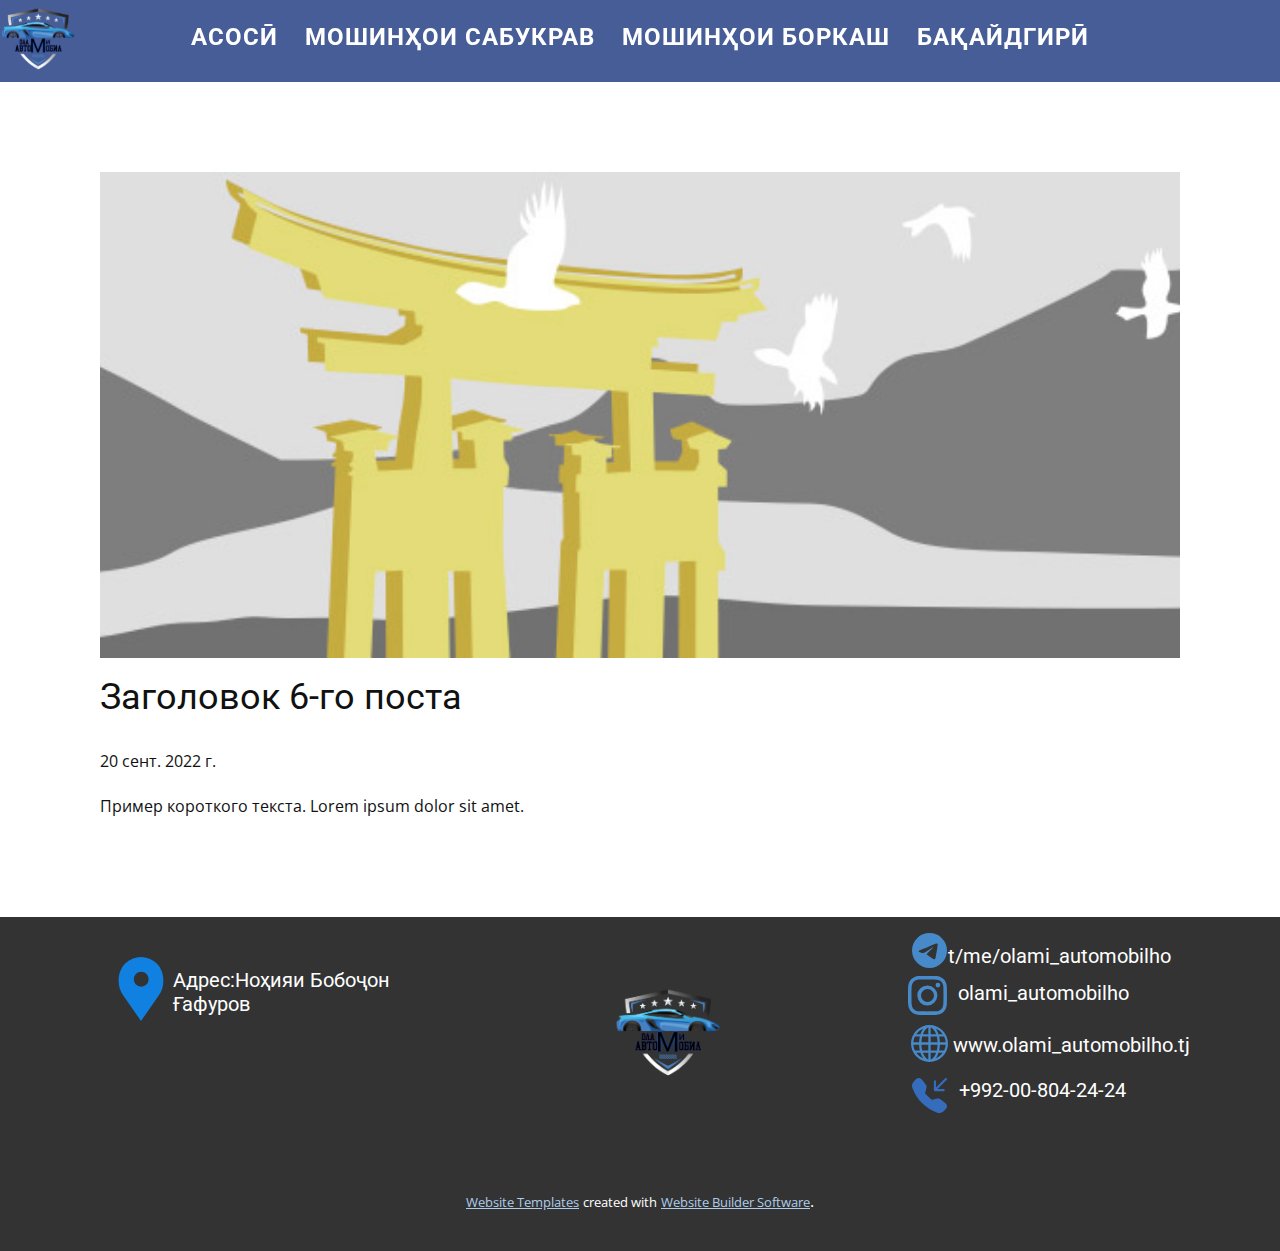
<file: blog/пост-5.html>
<!doctype html>
<html style="font-size: 16px;" lang="ru"><head>
    <meta name="viewport" content="width=device-width, initial-scale=1.0">
    <meta charset="utf-8">
    <meta name="keywords" content="Заголовок 1-го поста">
    <meta name="description" content="">
    <title>Заголовок 6-го поста</title>
    <link rel="stylesheet" href="../nicepage.css" media="screen">
<link rel="stylesheet" href="../Post-Template.css" media="screen">
    <script class="u-script" type="text/javascript" src="../jquery.js" defer=""></script>
    <script class="u-script" type="text/javascript" src="../nicepage.js" defer=""></script>
    <meta name="generator" content="Nicepage 4.18.5, nicepage.com">
    <link rel="icon" href="../images/favicon.png">
    <link id="u-theme-google-font" rel="stylesheet" href="https://fonts.googleapis.com/css?family=Roboto:100,100i,300,300i,400,400i,500,500i,700,700i,900,900i|Open+Sans:300,300i,400,400i,500,500i,600,600i,700,700i,800,800i">
    <link id="u-page-google-font" rel="stylesheet" href="https://fonts.googleapis.com/css?family=Roboto:100,100i,300,300i,400,400i,500,500i,700,700i,900,900i">
    
    
    
    <script type="application/ld+json">{
		"@context": "http://schema.org",
		"@type": "Organization",
		"name": "olami_automobilho",
		"logo": "images/1663388768787.png"
}</script>
    <meta name="theme-color" content="#478ac9">
  </head>
  <body class="u-body u-xl-mode" data-lang="ru"><header class="u-clearfix u-custom-color-5 u-header u-sticky u-sticky-2d8f u-valign-middle-lg u-valign-middle-md u-valign-middle-sm u-header" id="sec-4d9c" data-animation-name="" data-animation-duration="0" data-animation-delay="0" data-animation-direction=""><a href="https://nicepage.com" class="u-image u-logo u-image-1" data-image-width="1001" data-image-height="1001" data-animation-name="flipIn" data-animation-duration="1000" data-animation-direction="X">
        <img src="../images/1663388768787.png" class="u-logo-image u-logo-image-1">
      </a><nav class="u-menu u-menu-one-level u-offcanvas u-menu-1" data-responsive-from="MD">
        <div class="menu-collapse" style="font-size: 1.25rem; letter-spacing: 1px; text-transform: uppercase; font-weight: 700;">
          <a class="u-button-style u-custom-active-border-color u-custom-active-color u-custom-border u-custom-border-color u-custom-border-radius u-custom-borders u-custom-color u-custom-hover-border-color u-custom-hover-color u-custom-left-right-menu-spacing u-custom-padding-bottom u-custom-text-active-color u-custom-text-color u-custom-text-decoration u-custom-text-hover-color u-custom-text-shadow u-custom-text-shadow-blur u-custom-text-shadow-color u-custom-text-shadow-transparency u-custom-text-shadow-x u-custom-text-shadow-y u-custom-top-bottom-menu-spacing u-file-icon u-nav-link u-file-icon-1" href="#">
            <img src="../images/168214.png" alt="">
          </a>
        </div>
        <div class="u-custom-menu u-nav-container">
          <ul class="u-custom-font u-heading-font u-nav u-spacing-27 u-unstyled u-nav-1"><li class="u-nav-item"><a class="u-border-7 u-border-active-palette-1-light-1 u-border-hover-palette-1-light-1 u-border-no-left u-border-no-right u-border-no-top u-button-style u-nav-link u-radius-15 u-text-active-white u-text-white" href="../Асосӣ.html" style="padding: 0px;">Асосӣ</a>
</li><li class="u-nav-item"><a class="u-border-7 u-border-active-palette-1-light-1 u-border-hover-palette-1-light-1 u-border-no-left u-border-no-right u-border-no-top u-button-style u-nav-link u-radius-15 u-text-active-white u-text-white" href="../Мошинҳои-сабукрав.html" target="_blank" rel="nofollow" style="padding: 0px;">Мошинҳои сабукрав</a>
</li><li class="u-nav-item"><a class="u-border-7 u-border-active-palette-1-light-1 u-border-hover-palette-1-light-1 u-border-no-left u-border-no-right u-border-no-top u-button-style u-nav-link u-radius-15 u-text-active-white u-text-white" href="../Мошинҳои-Боркаш.html" style="padding: 0px;">Мошинҳои боркаш</a>
</li><li class="u-nav-item"><a class="u-border-7 u-border-active-palette-1-light-1 u-border-hover-palette-1-light-1 u-border-no-left u-border-no-right u-border-no-top u-button-style u-nav-link u-radius-15 u-text-active-white u-text-white" href="../Бақайдгирӣ.html" style="padding: 0px;">Бақайдгирӣ</a>
</li></ul>
        </div>
        <div class="u-custom-menu u-nav-container-collapse">
          <div class="u-container-style u-grey-75 u-inner-container-layout u-opacity u-opacity-95 u-sidenav">
            <div class="u-inner-container-layout u-sidenav-overflow">
              <div class="u-menu-close"></div>
              <ul class="u-align-center u-nav u-popupmenu-items u-spacing-23 u-text-active-palette-1-light-2 u-text-palette-1-dark-1 u-unstyled u-nav-2"><li class="u-nav-item"><a class="u-button-style u-nav-link" href="../Асосӣ.html">Асосӣ</a>
</li><li class="u-nav-item"><a class="u-button-style u-nav-link" href="../Мошинҳои-сабукрав.html" target="_blank" rel="nofollow">Мошинҳои сабукрав</a>
</li><li class="u-nav-item"><a class="u-button-style u-nav-link" href="../Мошинҳои-Боркаш.html">Мошинҳои боркаш</a>
</li><li class="u-nav-item"><a class="u-button-style u-nav-link" href="../Бақайдгирӣ.html">Бақайдгирӣ</a>
</li></ul>
            </div>
          </div>
          <div class="u-black u-menu-overlay u-opacity u-opacity-60"></div>
        </div>
      </nav></header>
    <section class="u-align-center u-clearfix u-section-1" id="sec-438a">
      <div class="u-clearfix u-sheet u-valign-middle-md u-valign-middle-sm u-valign-middle-xs u-sheet-1"><!--post_details--><!--post_details_options_json--><!--{"source":""}--><!--/post_details_options_json--><!--blog_post-->
        <div class="u-container-style u-expanded-width u-post-details u-post-details-1">
          <div class="u-container-layout u-valign-middle u-container-layout-1"><!--blog_post_image-->
            <img alt="" class="u-blog-control u-expanded-width u-image u-image-default u-image-1" src="../images/8ad73f3c.jpeg"><!--/blog_post_image--><!--blog_post_header-->
            <h2 class="u-blog-control u-text u-text-1">Заголовок 6-го поста</h2><!--/blog_post_header--><!--blog_post_metadata-->
            <div class="u-blog-control u-metadata u-metadata-1"><!--blog_post_metadata_date-->
              <span class="u-meta-date u-meta-icon">20 сент. 2022 г.</span><!--/blog_post_metadata_date--><!--blog_post_metadata_category-->
              <!--/blog_post_metadata_category--><!--blog_post_metadata_comments-->
              <!--/blog_post_metadata_comments-->
            </div><!--/blog_post_metadata--><!--blog_post_content-->
            <div class="u-align-justify u-blog-control u-post-content u-text u-text-2 fr-view">
  Пример короткого текста. Lorem ipsum dolor sit amet.
  </div><!--/blog_post_content-->
          </div>
        </div><!--/blog_post--><!--/post_details-->
      </div>
    </section>
    
    
    
    <footer class="u-clearfix u-footer u-grey-80" id="sec-6dcc" data-image-width="1920" data-image-height="1080"><div class="u-clearfix u-sheet u-valign-middle u-sheet-1">
        <div class="u-clearfix u-expanded-width-sm u-expanded-width-xs u-gutter-30 u-layout-wrap u-layout-wrap-1">
          <div class="u-gutter-0 u-layout">
            <div class="u-layout-row">
              <div class="u-align-left u-container-style u-layout-cell u-size-20 u-layout-cell-1">
                <div class="u-container-layout u-container-layout-1"><!--position-->
                  <div data-position="" class="u-position u-position-1"><!--block-->
                    <div class="u-block">
                      <div class="u-block-container u-clearfix"><!--block_header-->
                        <h5 class="u-block-header u-text"><!--block_header_content-->Адрес:Ноҳияи Бобоҷон Ғафуров<!--/block_header_content--></h5><!--/block_header--><!--block_content-->
                        <div class="u-block-content u-text"><!--block_content_content--><!--/block_content_content--></div><!--/block_content-->
                      </div>
                    </div><!--/block-->
                  </div><!--/position--><span class="u-icon u-icon-1"><svg class="u-svg-link" preserveAspectRatio="xMidYMin slice" viewBox="0 0 52 52" style=""><use xmlns:xlink="http://www.w3.org/1999/xlink" xlink:href="#svg-56b8"></use></svg><svg class="u-svg-content" viewBox="0 0 52 52" x="0px" y="0px" id="svg-56b8" style="enable-background:new 0 0 52 52;"><path style="fill:currentColor;" d="M38.853,5.324L38.853,5.324c-7.098-7.098-18.607-7.098-25.706,0h0
	C6.751,11.72,6.031,23.763,11.459,31L26,52l14.541-21C45.969,23.763,45.249,11.72,38.853,5.324z M26.177,24c-3.314,0-6-2.686-6-6
	s2.686-6,6-6s6,2.686,6,6S29.491,24,26.177,24z"></path></svg></span>
                </div>
              </div>
              <div class="u-container-style u-layout-cell u-size-14-md u-size-14-sm u-size-14-xs u-size-16-lg u-size-20-xl u-layout-cell-2">
                <div class="u-container-layout u-valign-middle u-container-layout-2">
                  <a href="https://nicepage.com" class="u-hover-feature u-image u-logo u-image-1" data-image-width="1001" data-image-height="1001">
                    <img src="../images/favicon.png?rand=2c23" class="u-logo-image u-logo-image-1">
                  </a>
                </div>
              </div>
              <div class="u-align-left u-container-style u-layout-cell u-size-20-xl u-size-24-lg u-size-26-md u-size-26-sm u-size-26-xs u-layout-cell-3">
                <div class="u-container-layout u-container-layout-3"><span class="u-icon u-text-palette-1-base u-icon-2"><svg class="u-svg-link" preserveAspectRatio="xMidYMin slice" viewBox="0 0 16 16" style=""><use xmlns:xlink="http://www.w3.org/1999/xlink" xlink:href="#svg-e236"></use></svg><svg class="u-svg-content" viewBox="0 0 16 16" id="svg-e236"><path d="M16 8A8 8 0 1 1 0 8a8 8 0 0 1 16 0zM8.287 5.906c-.778.324-2.334.994-4.666 2.01-.378.15-.577.298-.595.442-.03.243.275.339.69.47l.175.055c.408.133.958.288 1.243.294.26.006.549-.1.868-.32 2.179-1.471 3.304-2.214 3.374-2.23.05-.012.12-.026.166.016.047.041.042.12.037.141-.03.129-1.227 1.241-1.846 1.817-.193.18-.33.307-.358.336a8.154 8.154 0 0 1-.188.186c-.38.366-.664.64.015 1.088.327.216.589.393.85.571.284.194.568.387.936.629.093.06.183.125.27.187.331.236.63.448.997.414.214-.02.435-.22.547-.82.265-1.417.786-4.486.906-5.751a1.426 1.426 0 0 0-.013-.315.337.337 0 0 0-.114-.217.526.526 0 0 0-.31-.093c-.3.005-.763.166-2.984 1.09z"></path></svg></span>
                  <h5 class="u-text u-text-default u-text-3">t/me/olami_automobilho</h5><span class="u-icon u-text-palette-1-base u-icon-3"><svg class="u-svg-link" preserveAspectRatio="xMidYMin slice" viewBox="0 0 16 16" style=""><use xmlns:xlink="http://www.w3.org/1999/xlink" xlink:href="#svg-92ca"></use></svg><svg class="u-svg-content" viewBox="0 0 16 16" id="svg-92ca"><path d="M8 0C5.829 0 5.556.01 4.703.048 3.85.088 3.269.222 2.76.42a3.917 3.917 0 0 0-1.417.923A3.927 3.927 0 0 0 .42 2.76C.222 3.268.087 3.85.048 4.7.01 5.555 0 5.827 0 8.001c0 2.172.01 2.444.048 3.297.04.852.174 1.433.372 1.942.205.526.478.972.923 1.417.444.445.89.719 1.416.923.51.198 1.09.333 1.942.372C5.555 15.99 5.827 16 8 16s2.444-.01 3.298-.048c.851-.04 1.434-.174 1.943-.372a3.916 3.916 0 0 0 1.416-.923c.445-.445.718-.891.923-1.417.197-.509.332-1.09.372-1.942C15.99 10.445 16 10.173 16 8s-.01-2.445-.048-3.299c-.04-.851-.175-1.433-.372-1.941a3.926 3.926 0 0 0-.923-1.417A3.911 3.911 0 0 0 13.24.42c-.51-.198-1.092-.333-1.943-.372C10.443.01 10.172 0 7.998 0h.003zm-.717 1.442h.718c2.136 0 2.389.007 3.232.046.78.035 1.204.166 1.486.275.373.145.64.319.92.599.28.28.453.546.598.92.11.281.24.705.275 1.485.039.843.047 1.096.047 3.231s-.008 2.389-.047 3.232c-.035.78-.166 1.203-.275 1.485a2.47 2.47 0 0 1-.599.919c-.28.28-.546.453-.92.598-.28.11-.704.24-1.485.276-.843.038-1.096.047-3.232.047s-2.39-.009-3.233-.047c-.78-.036-1.203-.166-1.485-.276a2.478 2.478 0 0 1-.92-.598 2.48 2.48 0 0 1-.6-.92c-.109-.281-.24-.705-.275-1.485-.038-.843-.046-1.096-.046-3.233 0-2.136.008-2.388.046-3.231.036-.78.166-1.204.276-1.486.145-.373.319-.64.599-.92.28-.28.546-.453.92-.598.282-.11.705-.24 1.485-.276.738-.034 1.024-.044 2.515-.045v.002zm4.988 1.328a.96.96 0 1 0 0 1.92.96.96 0 0 0 0-1.92zm-4.27 1.122a4.109 4.109 0 1 0 0 8.217 4.109 4.109 0 0 0 0-8.217zm0 1.441a2.667 2.667 0 1 1 0 5.334 2.667 2.667 0 0 1 0-5.334z"></path></svg></span>
                  <h5 class="u-text u-text-default u-text-4">olami_automobilho</h5><span class="u-icon u-text-palette-1-base u-icon-4"><svg class="u-svg-link" preserveAspectRatio="xMidYMin slice" viewBox="0 0 16 16" style=""><use xmlns:xlink="http://www.w3.org/1999/xlink" xlink:href="#svg-6e51"></use></svg><svg class="u-svg-content" viewBox="0 0 16 16" id="svg-6e51"><path d="M0 8a8 8 0 1 1 16 0A8 8 0 0 1 0 8zm7.5-6.923c-.67.204-1.335.82-1.887 1.855A7.97 7.97 0 0 0 5.145 4H7.5V1.077zM4.09 4a9.267 9.267 0 0 1 .64-1.539 6.7 6.7 0 0 1 .597-.933A7.025 7.025 0 0 0 2.255 4H4.09zm-.582 3.5c.03-.877.138-1.718.312-2.5H1.674a6.958 6.958 0 0 0-.656 2.5h2.49zM4.847 5a12.5 12.5 0 0 0-.338 2.5H7.5V5H4.847zM8.5 5v2.5h2.99a12.495 12.495 0 0 0-.337-2.5H8.5zM4.51 8.5a12.5 12.5 0 0 0 .337 2.5H7.5V8.5H4.51zm3.99 0V11h2.653c.187-.765.306-1.608.338-2.5H8.5zM5.145 12c.138.386.295.744.468 1.068.552 1.035 1.218 1.65 1.887 1.855V12H5.145zm.182 2.472a6.696 6.696 0 0 1-.597-.933A9.268 9.268 0 0 1 4.09 12H2.255a7.024 7.024 0 0 0 3.072 2.472zM3.82 11a13.652 13.652 0 0 1-.312-2.5h-2.49c.062.89.291 1.733.656 2.5H3.82zm6.853 3.472A7.024 7.024 0 0 0 13.745 12H11.91a9.27 9.27 0 0 1-.64 1.539 6.688 6.688 0 0 1-.597.933zM8.5 12v2.923c.67-.204 1.335-.82 1.887-1.855.173-.324.33-.682.468-1.068H8.5zm3.68-1h2.146c.365-.767.594-1.61.656-2.5h-2.49a13.65 13.65 0 0 1-.312 2.5zm2.802-3.5a6.959 6.959 0 0 0-.656-2.5H12.18c.174.782.282 1.623.312 2.5h2.49zM11.27 2.461c.247.464.462.98.64 1.539h1.835a7.024 7.024 0 0 0-3.072-2.472c.218.284.418.598.597.933zM10.855 4a7.966 7.966 0 0 0-.468-1.068C9.835 1.897 9.17 1.282 8.5 1.077V4h2.355z"></path></svg></span>
                  <h5 class="u-text u-text-default u-text-5">www.olami_automobilho.tj</h5><span class="u-icon u-text-custom-color-7 u-icon-5"><svg class="u-svg-link" preserveAspectRatio="xMidYMin slice" viewBox="0 0 16 16" style=""><use xmlns:xlink="http://www.w3.org/1999/xlink" xlink:href="#svg-c582"></use></svg><svg class="u-svg-content" viewBox="0 0 16 16" id="svg-c582"><path fill-rule="evenodd" d="M1.885.511a1.745 1.745 0 0 1 2.61.163L6.29 2.98c.329.423.445.974.315 1.494l-.547 2.19a.678.678 0 0 0 .178.643l2.457 2.457a.678.678 0 0 0 .644.178l2.189-.547a1.745 1.745 0 0 1 1.494.315l2.306 1.794c.829.645.905 1.87.163 2.611l-1.034 1.034c-.74.74-1.846 1.065-2.877.702a18.634 18.634 0 0 1-7.01-4.42 18.634 18.634 0 0 1-4.42-7.009c-.362-1.03-.037-2.137.703-2.877L1.885.511zM15.854.146a.5.5 0 0 1 0 .708L11.707 5H14.5a.5.5 0 0 1 0 1h-4a.5.5 0 0 1-.5-.5v-4a.5.5 0 0 1 1 0v2.793L15.146.146a.5.5 0 0 1 .708 0z"></path></svg></span>
                  <h5 class="u-text u-text-default u-text-6">+992-00-804-24-24</h5>
                </div>
              </div>
            </div>
          </div>
        </div>
      </div></footer>
    <section class="u-backlink u-clearfix u-grey-80">
      <a class="u-link" href="https://nicepage.com/website-templates" target="_blank">
        <span>Website Templates</span>
      </a>
      <p class="u-text">
        <span>created with</span>
      </p>
      <a class="u-link" href="" target="_blank">
        <span>Website Builder Software</span>
      </a>. 
    </section>
  
</body></html>
</file>
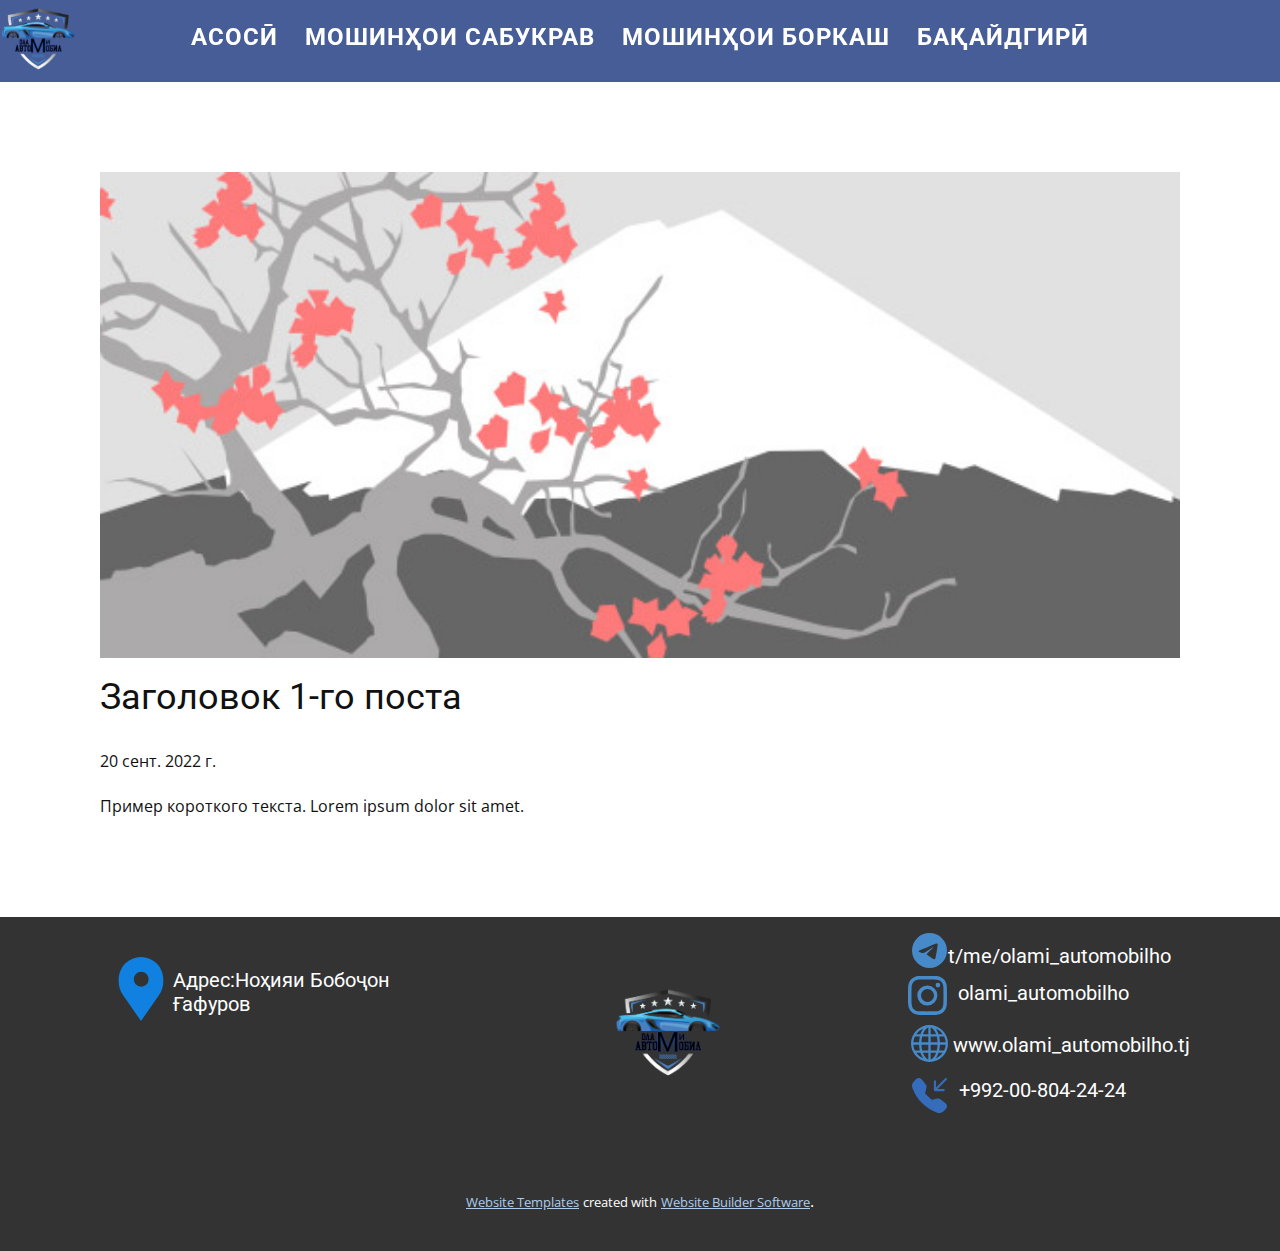
<file: blog/пост.html>
<!doctype html>
<html style="font-size: 16px;" lang="ru"><head>
    <meta name="viewport" content="width=device-width, initial-scale=1.0">
    <meta charset="utf-8">
    <meta name="keywords" content="Заголовок 1-го поста">
    <meta name="description" content="">
    <title>Заголовок 1-го поста</title>
    <link rel="stylesheet" href="../nicepage.css" media="screen">
<link rel="stylesheet" href="../Post-Template.css" media="screen">
    <script class="u-script" type="text/javascript" src="../jquery.js" defer=""></script>
    <script class="u-script" type="text/javascript" src="../nicepage.js" defer=""></script>
    <meta name="generator" content="Nicepage 4.18.5, nicepage.com">
    <link rel="icon" href="../images/favicon.png">
    <link id="u-theme-google-font" rel="stylesheet" href="https://fonts.googleapis.com/css?family=Roboto:100,100i,300,300i,400,400i,500,500i,700,700i,900,900i|Open+Sans:300,300i,400,400i,500,500i,600,600i,700,700i,800,800i">
    <link id="u-page-google-font" rel="stylesheet" href="https://fonts.googleapis.com/css?family=Roboto:100,100i,300,300i,400,400i,500,500i,700,700i,900,900i">
    
    
    
    <script type="application/ld+json">{
		"@context": "http://schema.org",
		"@type": "Organization",
		"name": "olami_automobilho",
		"logo": "images/1663388768787.png"
}</script>
    <meta name="theme-color" content="#478ac9">
  </head>
  <body class="u-body u-xl-mode" data-lang="ru"><header class="u-clearfix u-custom-color-5 u-header u-sticky u-sticky-2d8f u-valign-middle-lg u-valign-middle-md u-valign-middle-sm u-header" id="sec-4d9c" data-animation-name="" data-animation-duration="0" data-animation-delay="0" data-animation-direction=""><a href="https://nicepage.com" class="u-image u-logo u-image-1" data-image-width="1001" data-image-height="1001" data-animation-name="flipIn" data-animation-duration="1000" data-animation-direction="X">
        <img src="../images/1663388768787.png" class="u-logo-image u-logo-image-1">
      </a><nav class="u-menu u-menu-one-level u-offcanvas u-menu-1" data-responsive-from="MD">
        <div class="menu-collapse" style="font-size: 1.25rem; letter-spacing: 1px; text-transform: uppercase; font-weight: 700;">
          <a class="u-button-style u-custom-active-border-color u-custom-active-color u-custom-border u-custom-border-color u-custom-border-radius u-custom-borders u-custom-color u-custom-hover-border-color u-custom-hover-color u-custom-left-right-menu-spacing u-custom-padding-bottom u-custom-text-active-color u-custom-text-color u-custom-text-decoration u-custom-text-hover-color u-custom-text-shadow u-custom-text-shadow-blur u-custom-text-shadow-color u-custom-text-shadow-transparency u-custom-text-shadow-x u-custom-text-shadow-y u-custom-top-bottom-menu-spacing u-file-icon u-nav-link u-file-icon-1" href="#">
            <img src="../images/168214.png" alt="">
          </a>
        </div>
        <div class="u-custom-menu u-nav-container">
          <ul class="u-custom-font u-heading-font u-nav u-spacing-27 u-unstyled u-nav-1"><li class="u-nav-item"><a class="u-border-7 u-border-active-palette-1-light-1 u-border-hover-palette-1-light-1 u-border-no-left u-border-no-right u-border-no-top u-button-style u-nav-link u-radius-15 u-text-active-white u-text-white" href="../Асосӣ.html" style="padding: 0px;">Асосӣ</a>
</li><li class="u-nav-item"><a class="u-border-7 u-border-active-palette-1-light-1 u-border-hover-palette-1-light-1 u-border-no-left u-border-no-right u-border-no-top u-button-style u-nav-link u-radius-15 u-text-active-white u-text-white" href="../Мошинҳои-сабукрав.html" target="_blank" rel="nofollow" style="padding: 0px;">Мошинҳои сабукрав</a>
</li><li class="u-nav-item"><a class="u-border-7 u-border-active-palette-1-light-1 u-border-hover-palette-1-light-1 u-border-no-left u-border-no-right u-border-no-top u-button-style u-nav-link u-radius-15 u-text-active-white u-text-white" href="../Мошинҳои-Боркаш.html" style="padding: 0px;">Мошинҳои боркаш</a>
</li><li class="u-nav-item"><a class="u-border-7 u-border-active-palette-1-light-1 u-border-hover-palette-1-light-1 u-border-no-left u-border-no-right u-border-no-top u-button-style u-nav-link u-radius-15 u-text-active-white u-text-white" href="../Бақайдгирӣ.html" style="padding: 0px;">Бақайдгирӣ</a>
</li></ul>
        </div>
        <div class="u-custom-menu u-nav-container-collapse">
          <div class="u-container-style u-grey-75 u-inner-container-layout u-opacity u-opacity-95 u-sidenav">
            <div class="u-inner-container-layout u-sidenav-overflow">
              <div class="u-menu-close"></div>
              <ul class="u-align-center u-nav u-popupmenu-items u-spacing-23 u-text-active-palette-1-light-2 u-text-palette-1-dark-1 u-unstyled u-nav-2"><li class="u-nav-item"><a class="u-button-style u-nav-link" href="../Асосӣ.html">Асосӣ</a>
</li><li class="u-nav-item"><a class="u-button-style u-nav-link" href="../Мошинҳои-сабукрав.html" target="_blank" rel="nofollow">Мошинҳои сабукрав</a>
</li><li class="u-nav-item"><a class="u-button-style u-nav-link" href="../Мошинҳои-Боркаш.html">Мошинҳои боркаш</a>
</li><li class="u-nav-item"><a class="u-button-style u-nav-link" href="../Бақайдгирӣ.html">Бақайдгирӣ</a>
</li></ul>
            </div>
          </div>
          <div class="u-black u-menu-overlay u-opacity u-opacity-60"></div>
        </div>
      </nav></header>
    <section class="u-align-center u-clearfix u-section-1" id="sec-438a">
      <div class="u-clearfix u-sheet u-valign-middle-md u-valign-middle-sm u-valign-middle-xs u-sheet-1"><!--post_details--><!--post_details_options_json--><!--{"source":""}--><!--/post_details_options_json--><!--blog_post-->
        <div class="u-container-style u-expanded-width u-post-details u-post-details-1">
          <div class="u-container-layout u-valign-middle u-container-layout-1"><!--blog_post_image-->
            <img alt="" class="u-blog-control u-expanded-width u-image u-image-default u-image-1" src="../images/0fd3416c.jpeg"><!--/blog_post_image--><!--blog_post_header-->
            <h2 class="u-blog-control u-text u-text-1">Заголовок 1-го поста</h2><!--/blog_post_header--><!--blog_post_metadata-->
            <div class="u-blog-control u-metadata u-metadata-1"><!--blog_post_metadata_date-->
              <span class="u-meta-date u-meta-icon">20 сент. 2022 г.</span><!--/blog_post_metadata_date--><!--blog_post_metadata_category-->
              <!--/blog_post_metadata_category--><!--blog_post_metadata_comments-->
              <!--/blog_post_metadata_comments-->
            </div><!--/blog_post_metadata--><!--blog_post_content-->
            <div class="u-align-justify u-blog-control u-post-content u-text u-text-2 fr-view">
  Пример короткого текста. Lorem ipsum dolor sit amet.
  </div><!--/blog_post_content-->
          </div>
        </div><!--/blog_post--><!--/post_details-->
      </div>
    </section>
    
    
    
    <footer class="u-clearfix u-footer u-grey-80" id="sec-6dcc" data-image-width="1920" data-image-height="1080"><div class="u-clearfix u-sheet u-valign-middle u-sheet-1">
        <div class="u-clearfix u-expanded-width-sm u-expanded-width-xs u-gutter-30 u-layout-wrap u-layout-wrap-1">
          <div class="u-gutter-0 u-layout">
            <div class="u-layout-row">
              <div class="u-align-left u-container-style u-layout-cell u-size-20 u-layout-cell-1">
                <div class="u-container-layout u-container-layout-1"><!--position-->
                  <div data-position="" class="u-position u-position-1"><!--block-->
                    <div class="u-block">
                      <div class="u-block-container u-clearfix"><!--block_header-->
                        <h5 class="u-block-header u-text"><!--block_header_content-->Адрес:Ноҳияи Бобоҷон Ғафуров<!--/block_header_content--></h5><!--/block_header--><!--block_content-->
                        <div class="u-block-content u-text"><!--block_content_content--><!--/block_content_content--></div><!--/block_content-->
                      </div>
                    </div><!--/block-->
                  </div><!--/position--><span class="u-icon u-icon-1"><svg class="u-svg-link" preserveAspectRatio="xMidYMin slice" viewBox="0 0 52 52" style=""><use xmlns:xlink="http://www.w3.org/1999/xlink" xlink:href="#svg-56b8"></use></svg><svg class="u-svg-content" viewBox="0 0 52 52" x="0px" y="0px" id="svg-56b8" style="enable-background:new 0 0 52 52;"><path style="fill:currentColor;" d="M38.853,5.324L38.853,5.324c-7.098-7.098-18.607-7.098-25.706,0h0
	C6.751,11.72,6.031,23.763,11.459,31L26,52l14.541-21C45.969,23.763,45.249,11.72,38.853,5.324z M26.177,24c-3.314,0-6-2.686-6-6
	s2.686-6,6-6s6,2.686,6,6S29.491,24,26.177,24z"></path></svg></span>
                </div>
              </div>
              <div class="u-container-style u-layout-cell u-size-14-md u-size-14-sm u-size-14-xs u-size-16-lg u-size-20-xl u-layout-cell-2">
                <div class="u-container-layout u-valign-middle u-container-layout-2">
                  <a href="https://nicepage.com" class="u-hover-feature u-image u-logo u-image-1" data-image-width="1001" data-image-height="1001">
                    <img src="../images/favicon.png?rand=2c23" class="u-logo-image u-logo-image-1">
                  </a>
                </div>
              </div>
              <div class="u-align-left u-container-style u-layout-cell u-size-20-xl u-size-24-lg u-size-26-md u-size-26-sm u-size-26-xs u-layout-cell-3">
                <div class="u-container-layout u-container-layout-3"><span class="u-icon u-text-palette-1-base u-icon-2"><svg class="u-svg-link" preserveAspectRatio="xMidYMin slice" viewBox="0 0 16 16" style=""><use xmlns:xlink="http://www.w3.org/1999/xlink" xlink:href="#svg-e236"></use></svg><svg class="u-svg-content" viewBox="0 0 16 16" id="svg-e236"><path d="M16 8A8 8 0 1 1 0 8a8 8 0 0 1 16 0zM8.287 5.906c-.778.324-2.334.994-4.666 2.01-.378.15-.577.298-.595.442-.03.243.275.339.69.47l.175.055c.408.133.958.288 1.243.294.26.006.549-.1.868-.32 2.179-1.471 3.304-2.214 3.374-2.23.05-.012.12-.026.166.016.047.041.042.12.037.141-.03.129-1.227 1.241-1.846 1.817-.193.18-.33.307-.358.336a8.154 8.154 0 0 1-.188.186c-.38.366-.664.64.015 1.088.327.216.589.393.85.571.284.194.568.387.936.629.093.06.183.125.27.187.331.236.63.448.997.414.214-.02.435-.22.547-.82.265-1.417.786-4.486.906-5.751a1.426 1.426 0 0 0-.013-.315.337.337 0 0 0-.114-.217.526.526 0 0 0-.31-.093c-.3.005-.763.166-2.984 1.09z"></path></svg></span>
                  <h5 class="u-text u-text-default u-text-3">t/me/olami_automobilho</h5><span class="u-icon u-text-palette-1-base u-icon-3"><svg class="u-svg-link" preserveAspectRatio="xMidYMin slice" viewBox="0 0 16 16" style=""><use xmlns:xlink="http://www.w3.org/1999/xlink" xlink:href="#svg-92ca"></use></svg><svg class="u-svg-content" viewBox="0 0 16 16" id="svg-92ca"><path d="M8 0C5.829 0 5.556.01 4.703.048 3.85.088 3.269.222 2.76.42a3.917 3.917 0 0 0-1.417.923A3.927 3.927 0 0 0 .42 2.76C.222 3.268.087 3.85.048 4.7.01 5.555 0 5.827 0 8.001c0 2.172.01 2.444.048 3.297.04.852.174 1.433.372 1.942.205.526.478.972.923 1.417.444.445.89.719 1.416.923.51.198 1.09.333 1.942.372C5.555 15.99 5.827 16 8 16s2.444-.01 3.298-.048c.851-.04 1.434-.174 1.943-.372a3.916 3.916 0 0 0 1.416-.923c.445-.445.718-.891.923-1.417.197-.509.332-1.09.372-1.942C15.99 10.445 16 10.173 16 8s-.01-2.445-.048-3.299c-.04-.851-.175-1.433-.372-1.941a3.926 3.926 0 0 0-.923-1.417A3.911 3.911 0 0 0 13.24.42c-.51-.198-1.092-.333-1.943-.372C10.443.01 10.172 0 7.998 0h.003zm-.717 1.442h.718c2.136 0 2.389.007 3.232.046.78.035 1.204.166 1.486.275.373.145.64.319.92.599.28.28.453.546.598.92.11.281.24.705.275 1.485.039.843.047 1.096.047 3.231s-.008 2.389-.047 3.232c-.035.78-.166 1.203-.275 1.485a2.47 2.47 0 0 1-.599.919c-.28.28-.546.453-.92.598-.28.11-.704.24-1.485.276-.843.038-1.096.047-3.232.047s-2.39-.009-3.233-.047c-.78-.036-1.203-.166-1.485-.276a2.478 2.478 0 0 1-.92-.598 2.48 2.48 0 0 1-.6-.92c-.109-.281-.24-.705-.275-1.485-.038-.843-.046-1.096-.046-3.233 0-2.136.008-2.388.046-3.231.036-.78.166-1.204.276-1.486.145-.373.319-.64.599-.92.28-.28.546-.453.92-.598.282-.11.705-.24 1.485-.276.738-.034 1.024-.044 2.515-.045v.002zm4.988 1.328a.96.96 0 1 0 0 1.92.96.96 0 0 0 0-1.92zm-4.27 1.122a4.109 4.109 0 1 0 0 8.217 4.109 4.109 0 0 0 0-8.217zm0 1.441a2.667 2.667 0 1 1 0 5.334 2.667 2.667 0 0 1 0-5.334z"></path></svg></span>
                  <h5 class="u-text u-text-default u-text-4">olami_automobilho</h5><span class="u-icon u-text-palette-1-base u-icon-4"><svg class="u-svg-link" preserveAspectRatio="xMidYMin slice" viewBox="0 0 16 16" style=""><use xmlns:xlink="http://www.w3.org/1999/xlink" xlink:href="#svg-6e51"></use></svg><svg class="u-svg-content" viewBox="0 0 16 16" id="svg-6e51"><path d="M0 8a8 8 0 1 1 16 0A8 8 0 0 1 0 8zm7.5-6.923c-.67.204-1.335.82-1.887 1.855A7.97 7.97 0 0 0 5.145 4H7.5V1.077zM4.09 4a9.267 9.267 0 0 1 .64-1.539 6.7 6.7 0 0 1 .597-.933A7.025 7.025 0 0 0 2.255 4H4.09zm-.582 3.5c.03-.877.138-1.718.312-2.5H1.674a6.958 6.958 0 0 0-.656 2.5h2.49zM4.847 5a12.5 12.5 0 0 0-.338 2.5H7.5V5H4.847zM8.5 5v2.5h2.99a12.495 12.495 0 0 0-.337-2.5H8.5zM4.51 8.5a12.5 12.5 0 0 0 .337 2.5H7.5V8.5H4.51zm3.99 0V11h2.653c.187-.765.306-1.608.338-2.5H8.5zM5.145 12c.138.386.295.744.468 1.068.552 1.035 1.218 1.65 1.887 1.855V12H5.145zm.182 2.472a6.696 6.696 0 0 1-.597-.933A9.268 9.268 0 0 1 4.09 12H2.255a7.024 7.024 0 0 0 3.072 2.472zM3.82 11a13.652 13.652 0 0 1-.312-2.5h-2.49c.062.89.291 1.733.656 2.5H3.82zm6.853 3.472A7.024 7.024 0 0 0 13.745 12H11.91a9.27 9.27 0 0 1-.64 1.539 6.688 6.688 0 0 1-.597.933zM8.5 12v2.923c.67-.204 1.335-.82 1.887-1.855.173-.324.33-.682.468-1.068H8.5zm3.68-1h2.146c.365-.767.594-1.61.656-2.5h-2.49a13.65 13.65 0 0 1-.312 2.5zm2.802-3.5a6.959 6.959 0 0 0-.656-2.5H12.18c.174.782.282 1.623.312 2.5h2.49zM11.27 2.461c.247.464.462.98.64 1.539h1.835a7.024 7.024 0 0 0-3.072-2.472c.218.284.418.598.597.933zM10.855 4a7.966 7.966 0 0 0-.468-1.068C9.835 1.897 9.17 1.282 8.5 1.077V4h2.355z"></path></svg></span>
                  <h5 class="u-text u-text-default u-text-5">www.olami_automobilho.tj</h5><span class="u-icon u-text-custom-color-7 u-icon-5"><svg class="u-svg-link" preserveAspectRatio="xMidYMin slice" viewBox="0 0 16 16" style=""><use xmlns:xlink="http://www.w3.org/1999/xlink" xlink:href="#svg-c582"></use></svg><svg class="u-svg-content" viewBox="0 0 16 16" id="svg-c582"><path fill-rule="evenodd" d="M1.885.511a1.745 1.745 0 0 1 2.61.163L6.29 2.98c.329.423.445.974.315 1.494l-.547 2.19a.678.678 0 0 0 .178.643l2.457 2.457a.678.678 0 0 0 .644.178l2.189-.547a1.745 1.745 0 0 1 1.494.315l2.306 1.794c.829.645.905 1.87.163 2.611l-1.034 1.034c-.74.74-1.846 1.065-2.877.702a18.634 18.634 0 0 1-7.01-4.42 18.634 18.634 0 0 1-4.42-7.009c-.362-1.03-.037-2.137.703-2.877L1.885.511zM15.854.146a.5.5 0 0 1 0 .708L11.707 5H14.5a.5.5 0 0 1 0 1h-4a.5.5 0 0 1-.5-.5v-4a.5.5 0 0 1 1 0v2.793L15.146.146a.5.5 0 0 1 .708 0z"></path></svg></span>
                  <h5 class="u-text u-text-default u-text-6">+992-00-804-24-24</h5>
                </div>
              </div>
            </div>
          </div>
        </div>
      </div></footer>
    <section class="u-backlink u-clearfix u-grey-80">
      <a class="u-link" href="https://nicepage.com/website-templates" target="_blank">
        <span>Website Templates</span>
      </a>
      <p class="u-text">
        <span>created with</span>
      </p>
      <a class="u-link" href="" target="_blank">
        <span>Website Builder Software</span>
      </a>. 
    </section>
  
</body></html>
</file>
